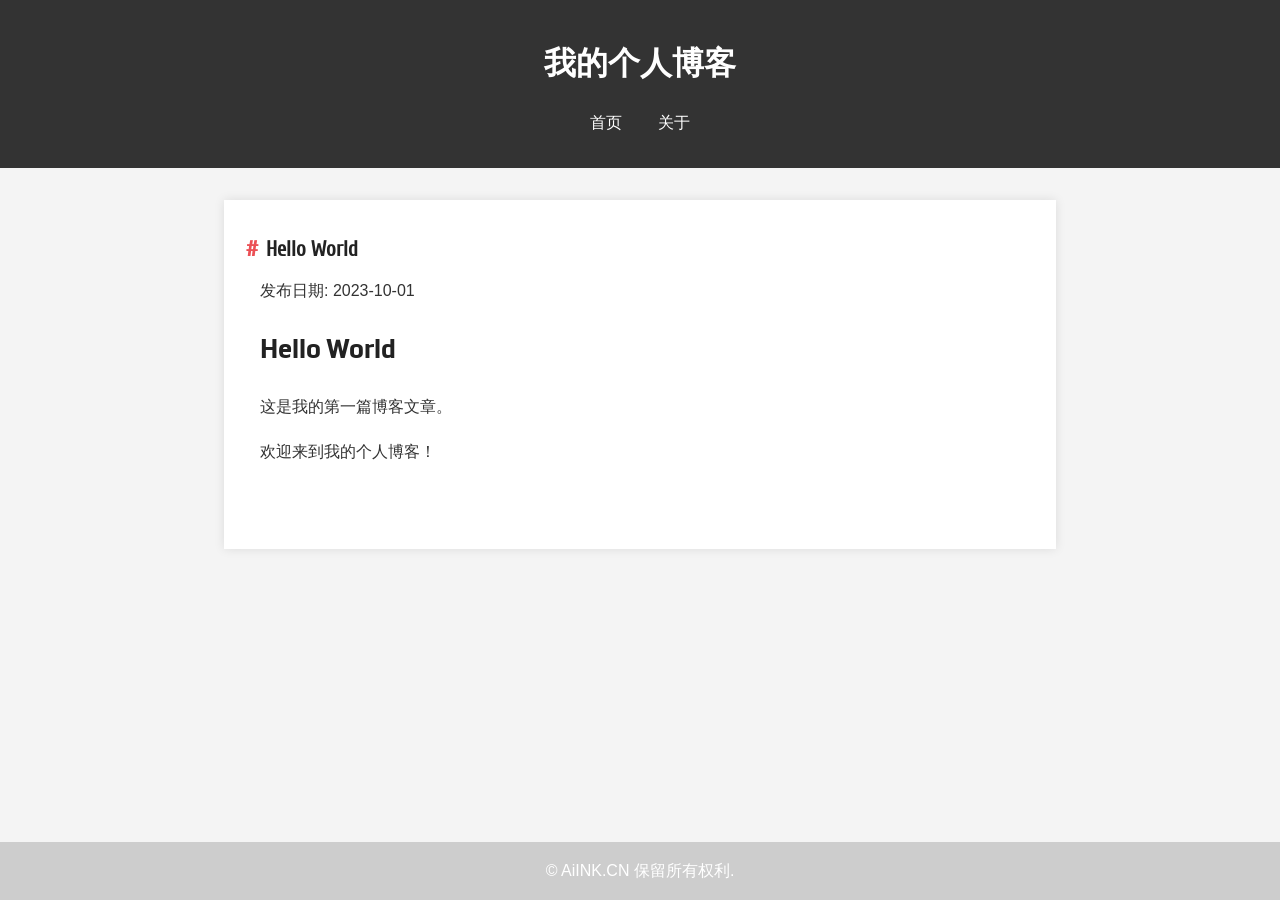
<file: blog/2023-10-01-hello-world.html>
<!DOCTYPE html>
<html lang="zh-cn">
<head>
    <meta charset="UTF-8">
    <meta name="viewport" content="width=device-width, initial-scale=1.0">
    <title>Hello World - 我的个人博客</title>
    <link rel="stylesheet" href="../css/style.css">
    <link rel="stylesheet" href="../css/images.css">
    <link rel="stylesheet" href="../css/markdown.css">
</head>
<body>
    <header>
        <h1>我的个人博客</h1>
        <nav>
            <ul>
                <li><a href="../index.html">首页</a></li>
                <li><a href="#about">关于</a></li>
            </ul>
        </nav>
    </header>
    <main>
        <article class="markdown-content">
            <h2>Hello World</h2>
            <p>发布日期: 2023-10-01</p>
            <div id="markdown-content">
# Hello World

这是我的第一篇博客文章。

欢迎来到我的个人博客！
            </div>
        </article>
    </main>
    <footer>
        <p>&copy; AiINK.CN 保留所有权利.</p>
    </footer>

    <script src="../js/marked.min.js"></script>
    <script>
        document.addEventListener('DOMContentLoaded', function() {
            const content = document.getElementById('markdown-content');
            content.innerHTML = marked.parse(content.textContent);
            if (window.initMarkdownEnhance) window.initMarkdownEnhance('#markdown-content');
        });
    </script>

    <!-- 全站图片增强脚本（用于 caption 与点击放大） -->
    <script src="../js/add-image-effects.js"></script>
    <!-- Markdown 增强（样式 + 复制按钮） -->
    <script src="../js/markdown-enhance.js"></script>
</body>
</html>
</file>
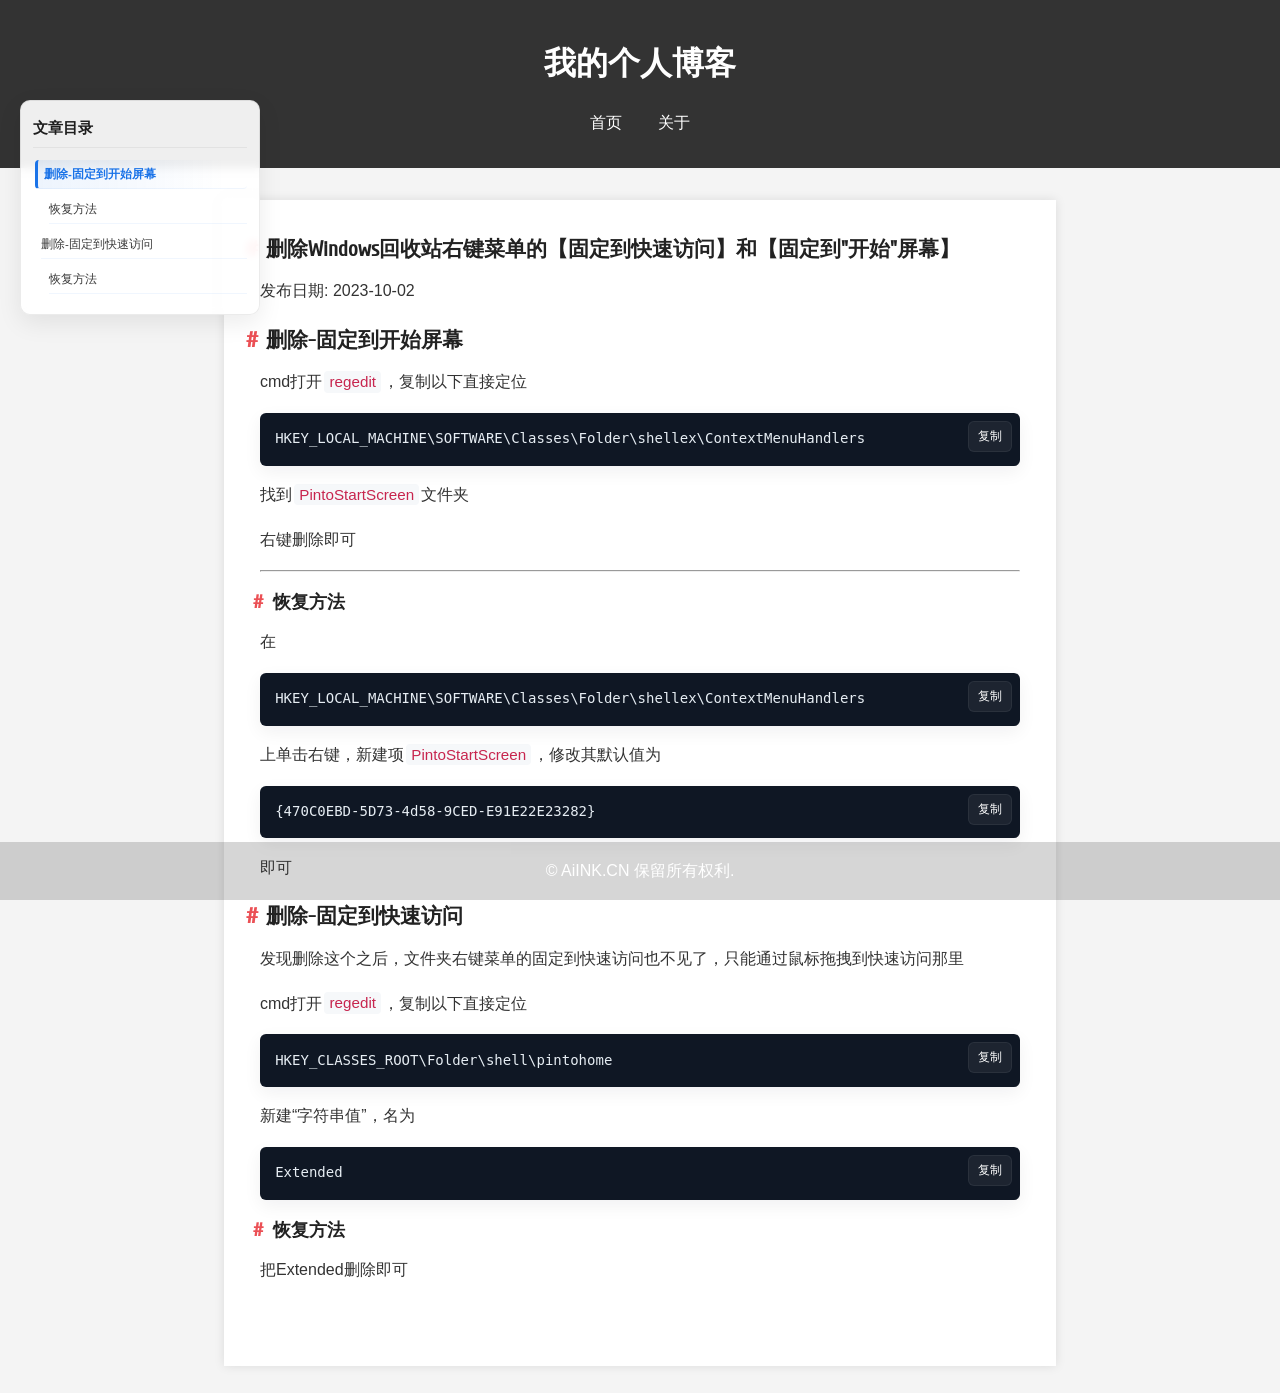
<file: blog/2023-10-02-second-post.html>
<!DOCTYPE html>
<html lang="zh-cn">
<head>
    <meta charset="UTF-8">
    <meta name="viewport" content="width=device-width, initial-scale=1.0">
    <title>删除Windows回收站右键菜单的【固定到快速访问】和【固定到"开始"屏幕】</title>
    <link rel="stylesheet" href="../css/style.css">
    <link rel="stylesheet" href="../css/images.css">
    <link rel="stylesheet" href="../css/markdown.css">
</head>
<body>
    <header>
        <h1>我的个人博客</h1>
        <nav>
            <ul>
                <li><a href="../index.html">首页</a></li>
                <li><a href="#about">关于</a></li>
            </ul>
        </nav>
    </header>
    <main>
        <article class="markdown-content">
            <h2>删除Windows回收站右键菜单的【固定到快速访问】和【固定到"开始"屏幕】</h2>
            <p>发布日期: 2023-10-02</p>
            <div id="markdown-content">
[toc]

## 删除-固定到开始屏幕

cmd打开`regedit`，复制以下直接定位

```
HKEY_LOCAL_MACHINE\SOFTWARE\Classes\Folder\shellex\ContextMenuHandlers
```

找到`PintoStartScreen`文件夹

右键删除即可

---

### 恢复方法

在
```
HKEY_LOCAL_MACHINE\SOFTWARE\Classes\Folder\shellex\ContextMenuHandlers
```
上单击右键，新建项`PintoStartScreen`，修改其默认值为
 ```
{470C0EBD-5D73-4d58-9CED-E91E22E23282}
```
即可

## 删除-固定到快速访问

发现删除这个之后，文件夹右键菜单的固定到快速访问也不见了，只能通过鼠标拖拽到快速访问那里

cmd打开`regedit`，复制以下直接定位
```
HKEY_CLASSES_ROOT\Folder\shell\pintohome
```

新建“字符串值”，名为
```
Extended
```
### 恢复方法
把Extended删除即可
            </div>
        </article>
    </main>
    <footer>
        <p>&copy; AiINK.CN 保留所有权利.</p>
    </footer>

    <script src="../js/marked.min.js"></script>
    <script>
        document.addEventListener('DOMContentLoaded', function() {
            const content = document.getElementById('markdown-content');
            content.innerHTML = marked.parse(content.textContent);
            if (window.initMarkdownEnhance) window.initMarkdownEnhance('#markdown-content');
        });
    </script>

    <!-- 全站图片增强脚本（用于 caption 与点击放大） -->
    <script src="../js/add-image-effects.js"></script>
    <!-- Markdown 增强（样式 + 复制按钮） -->
    <script src="../js/markdown-enhance.js"></script>
</body>
</html>
</file>
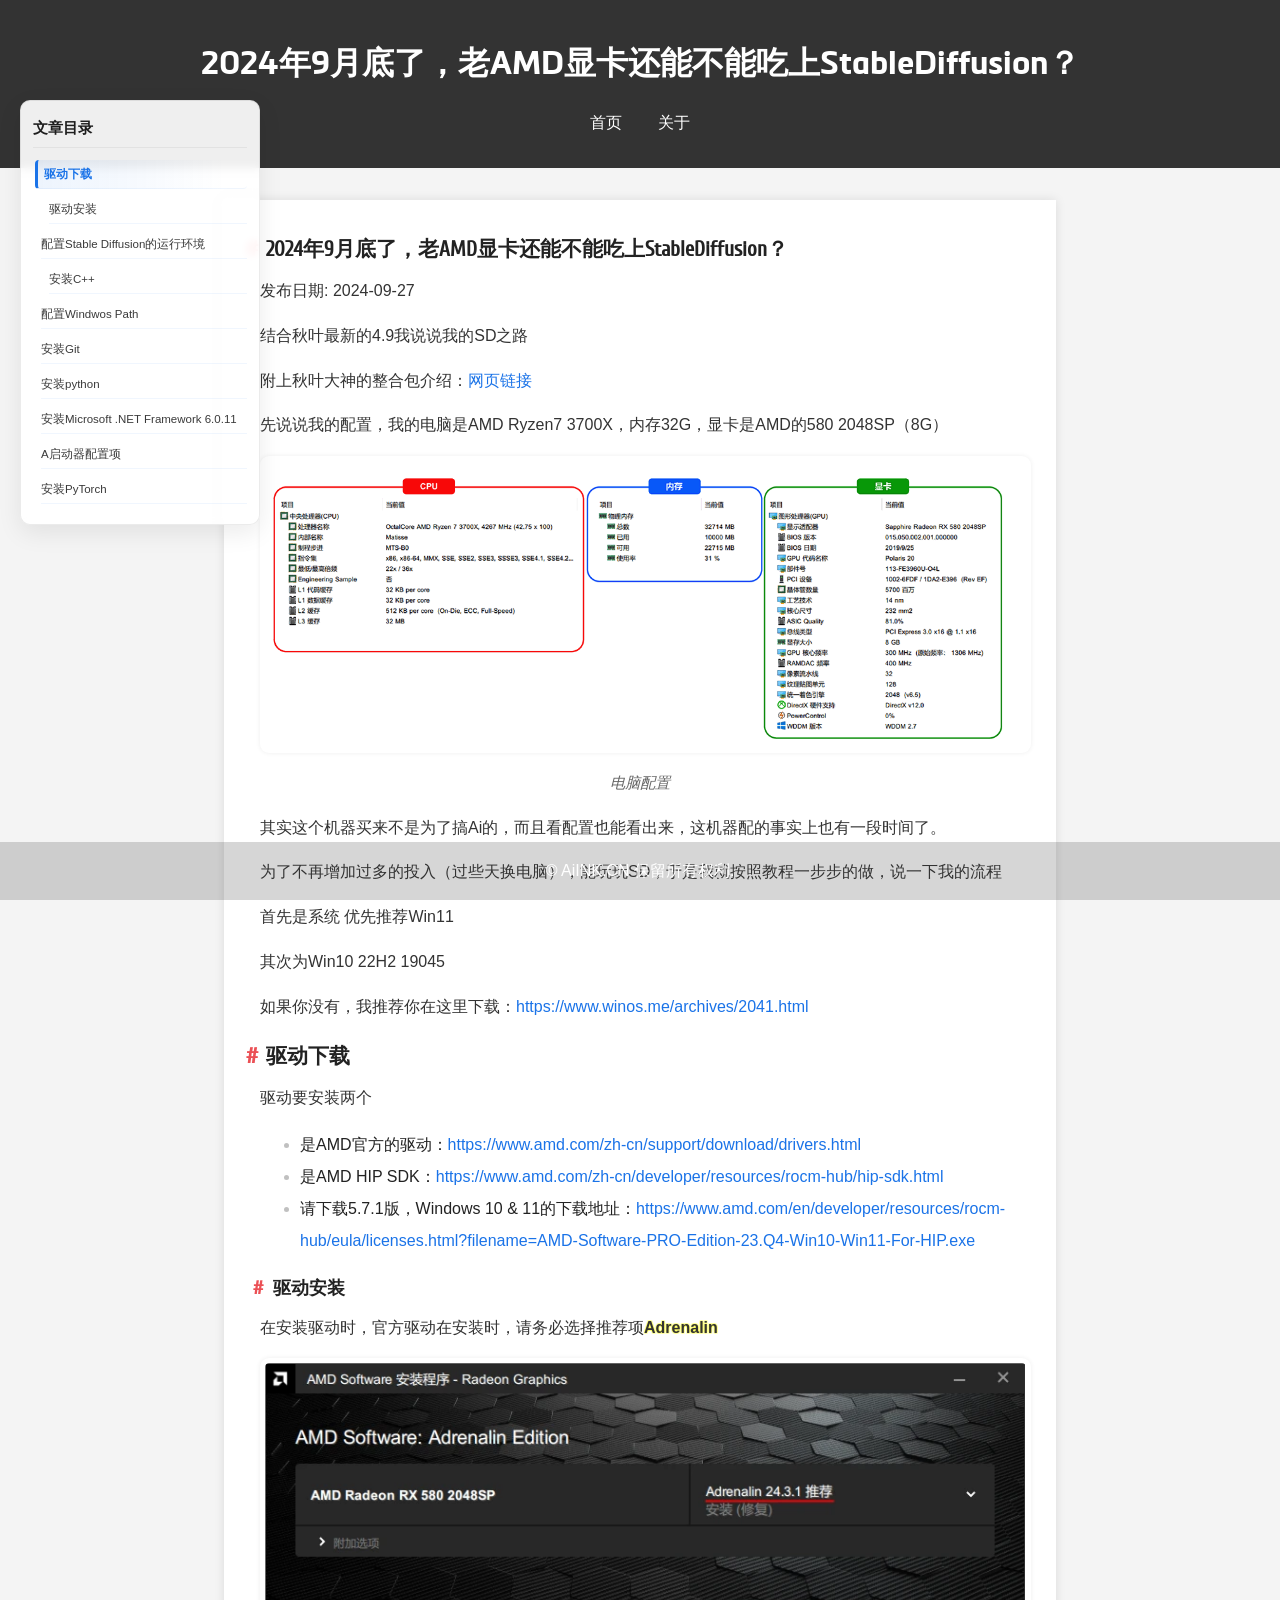
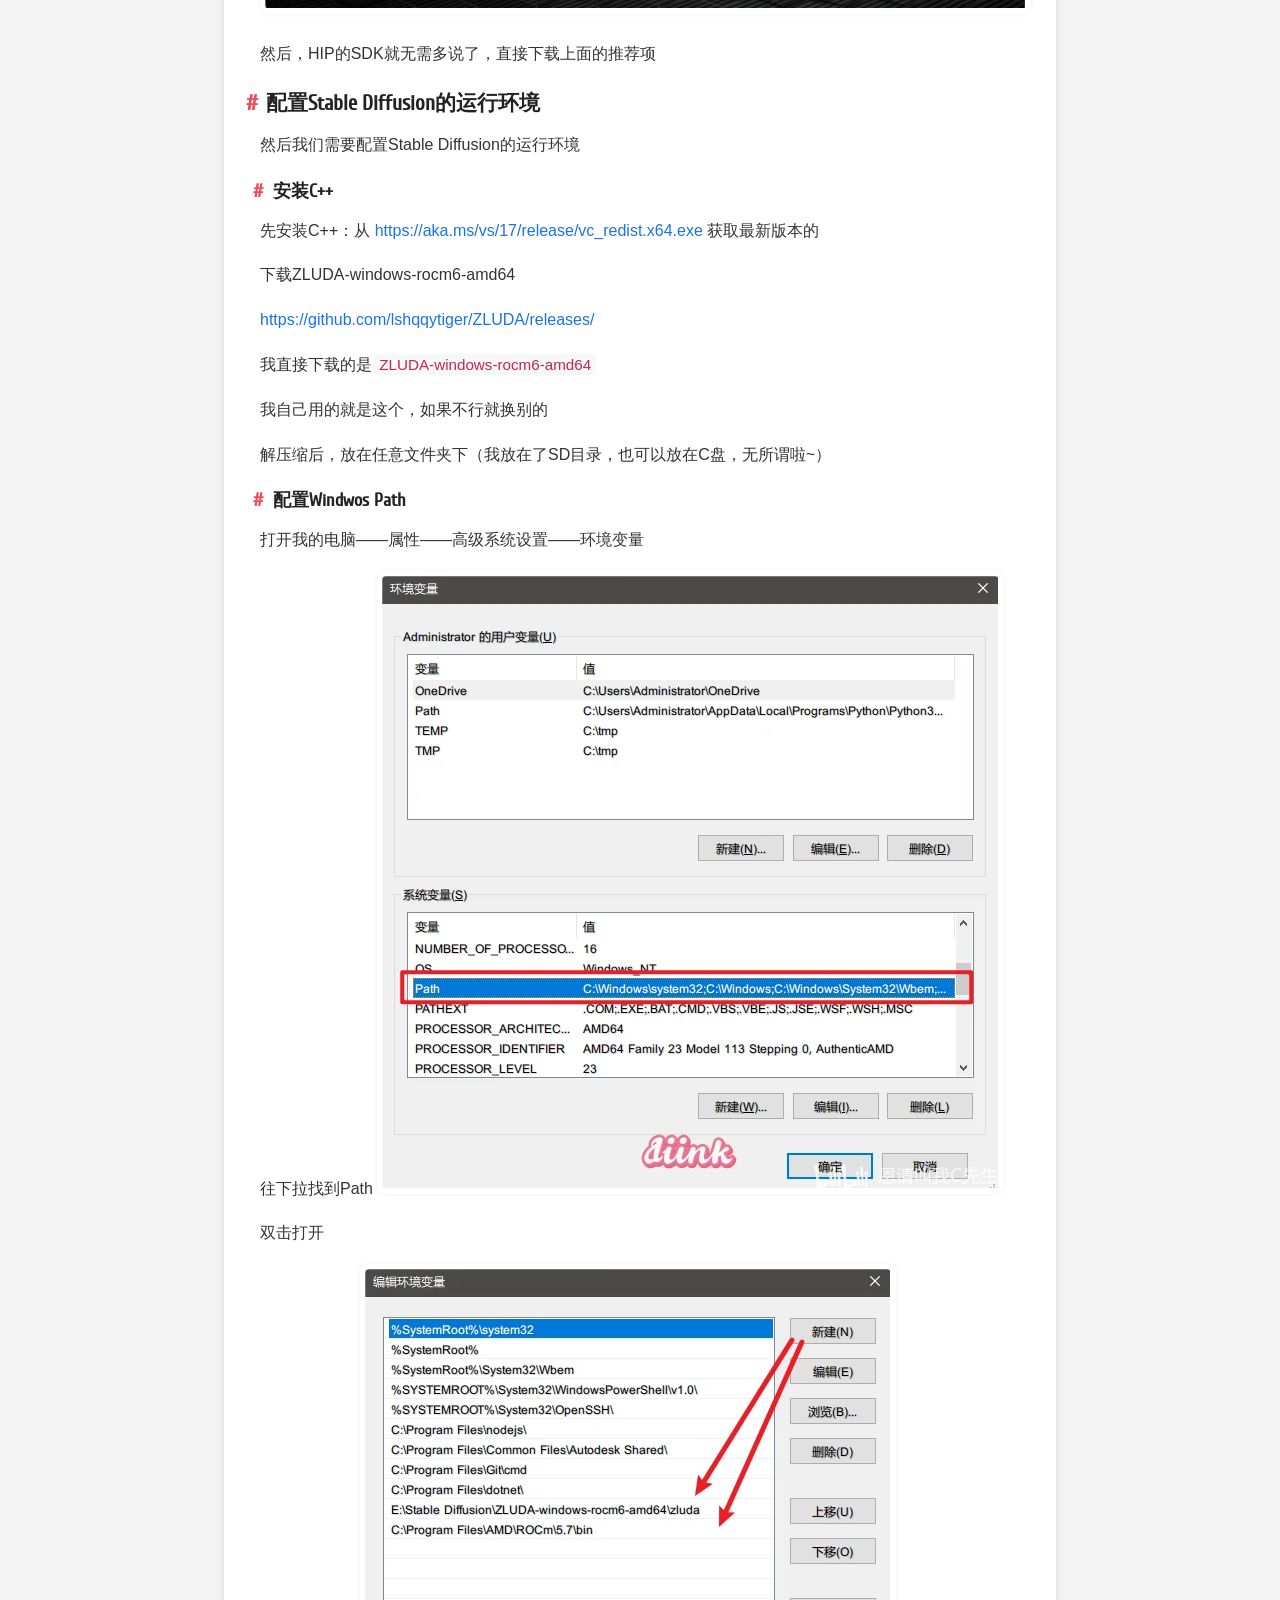
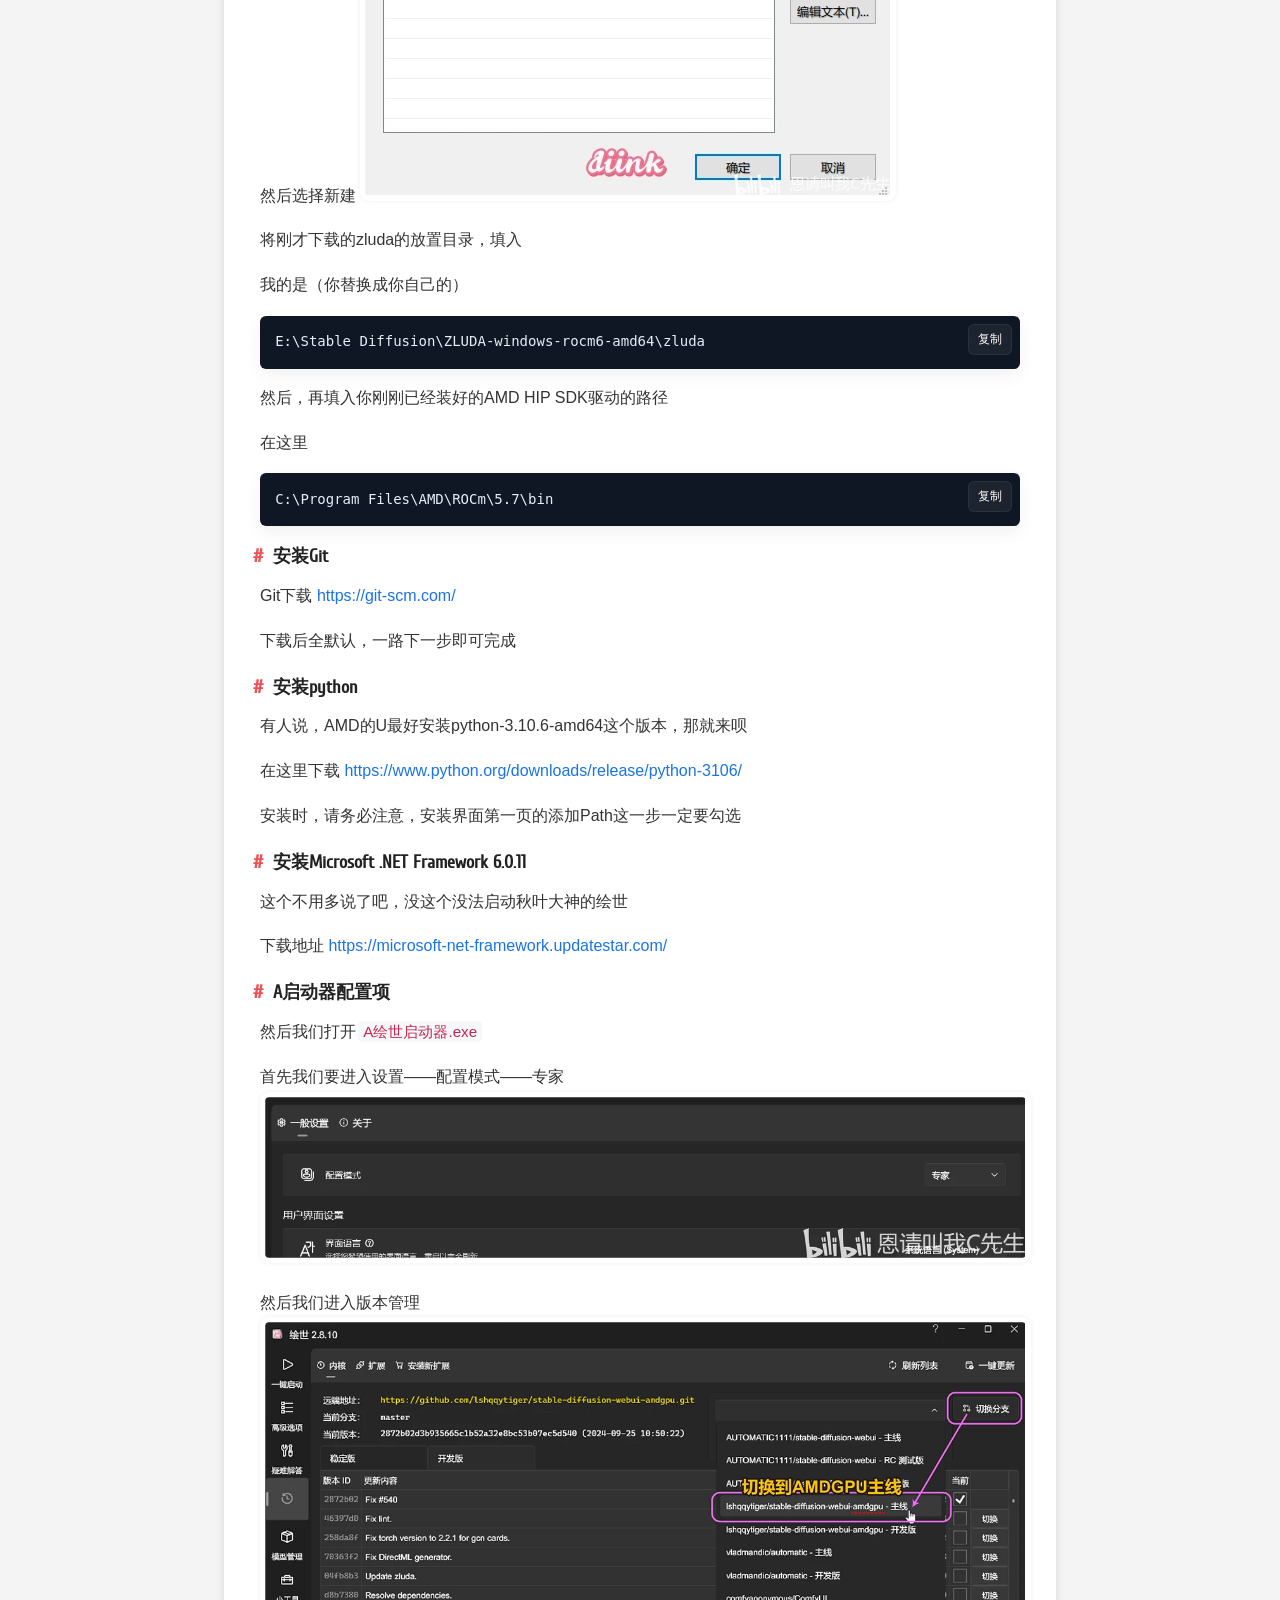
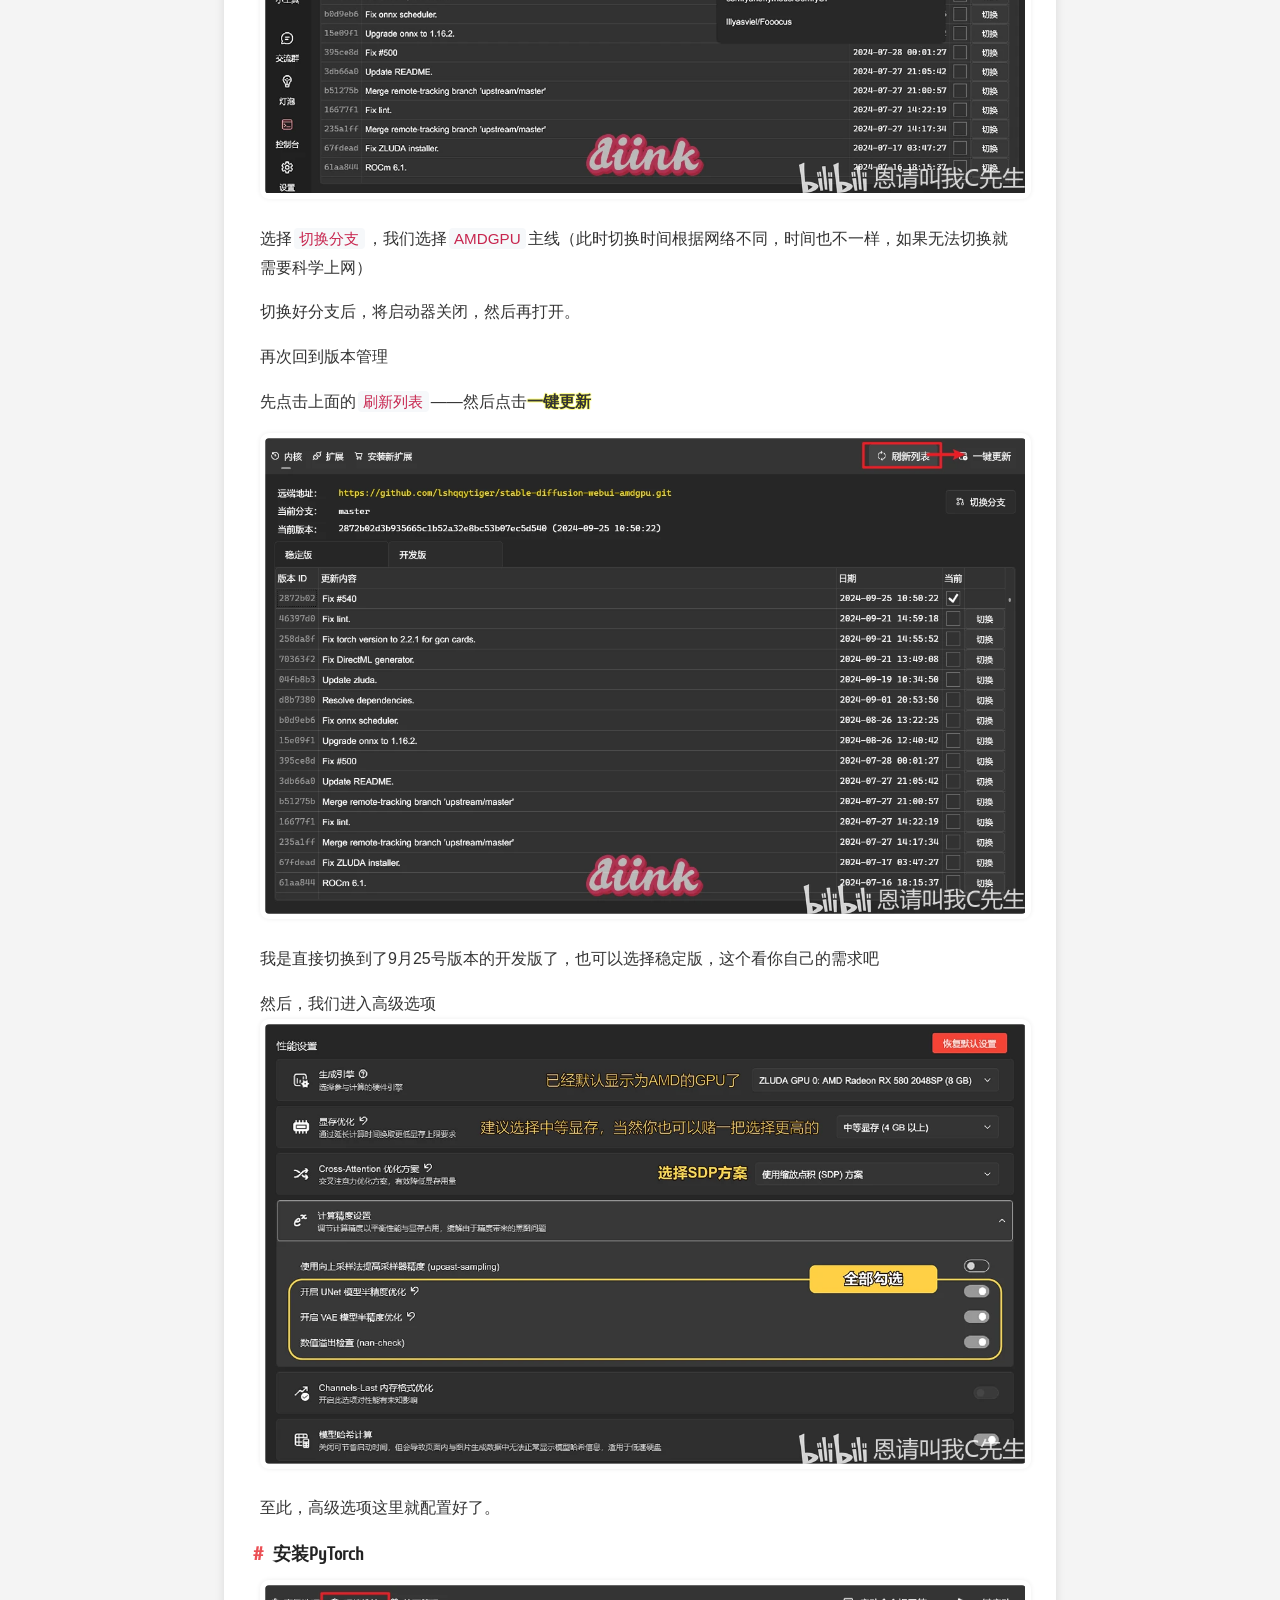
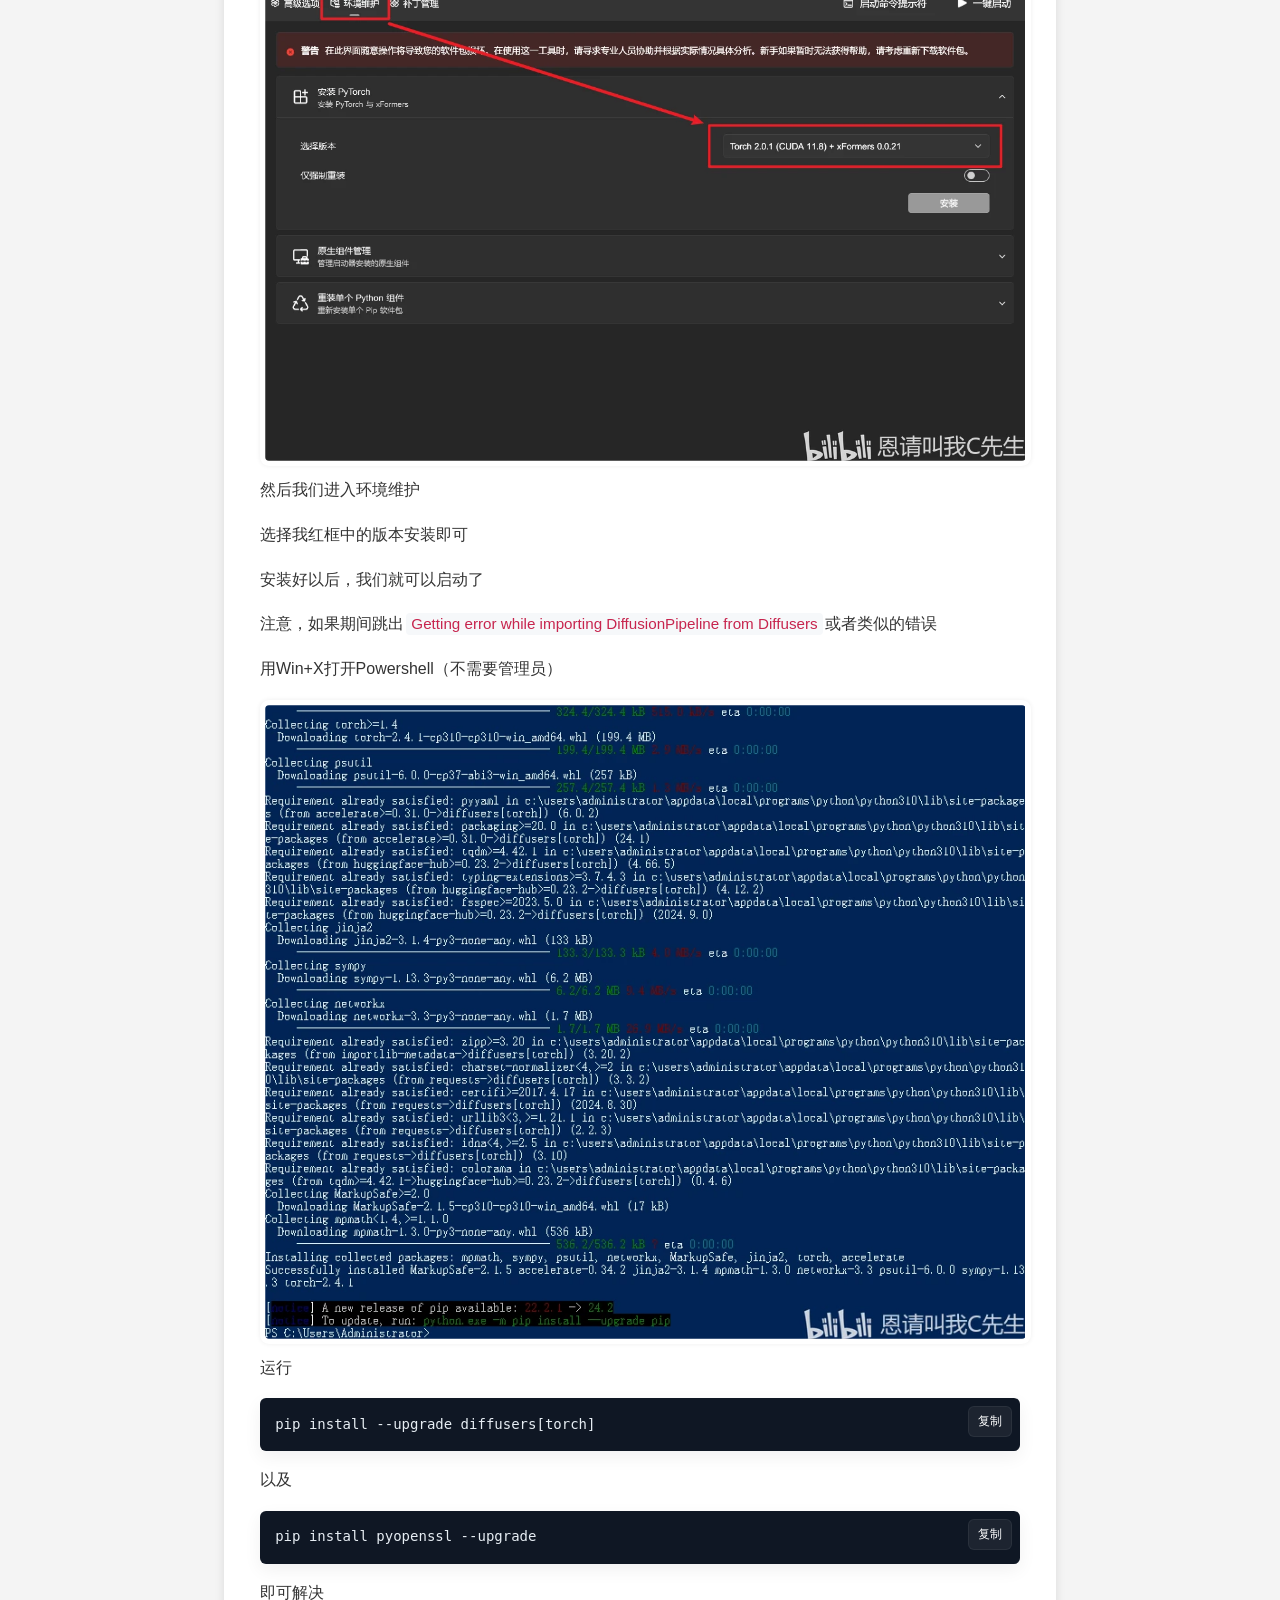
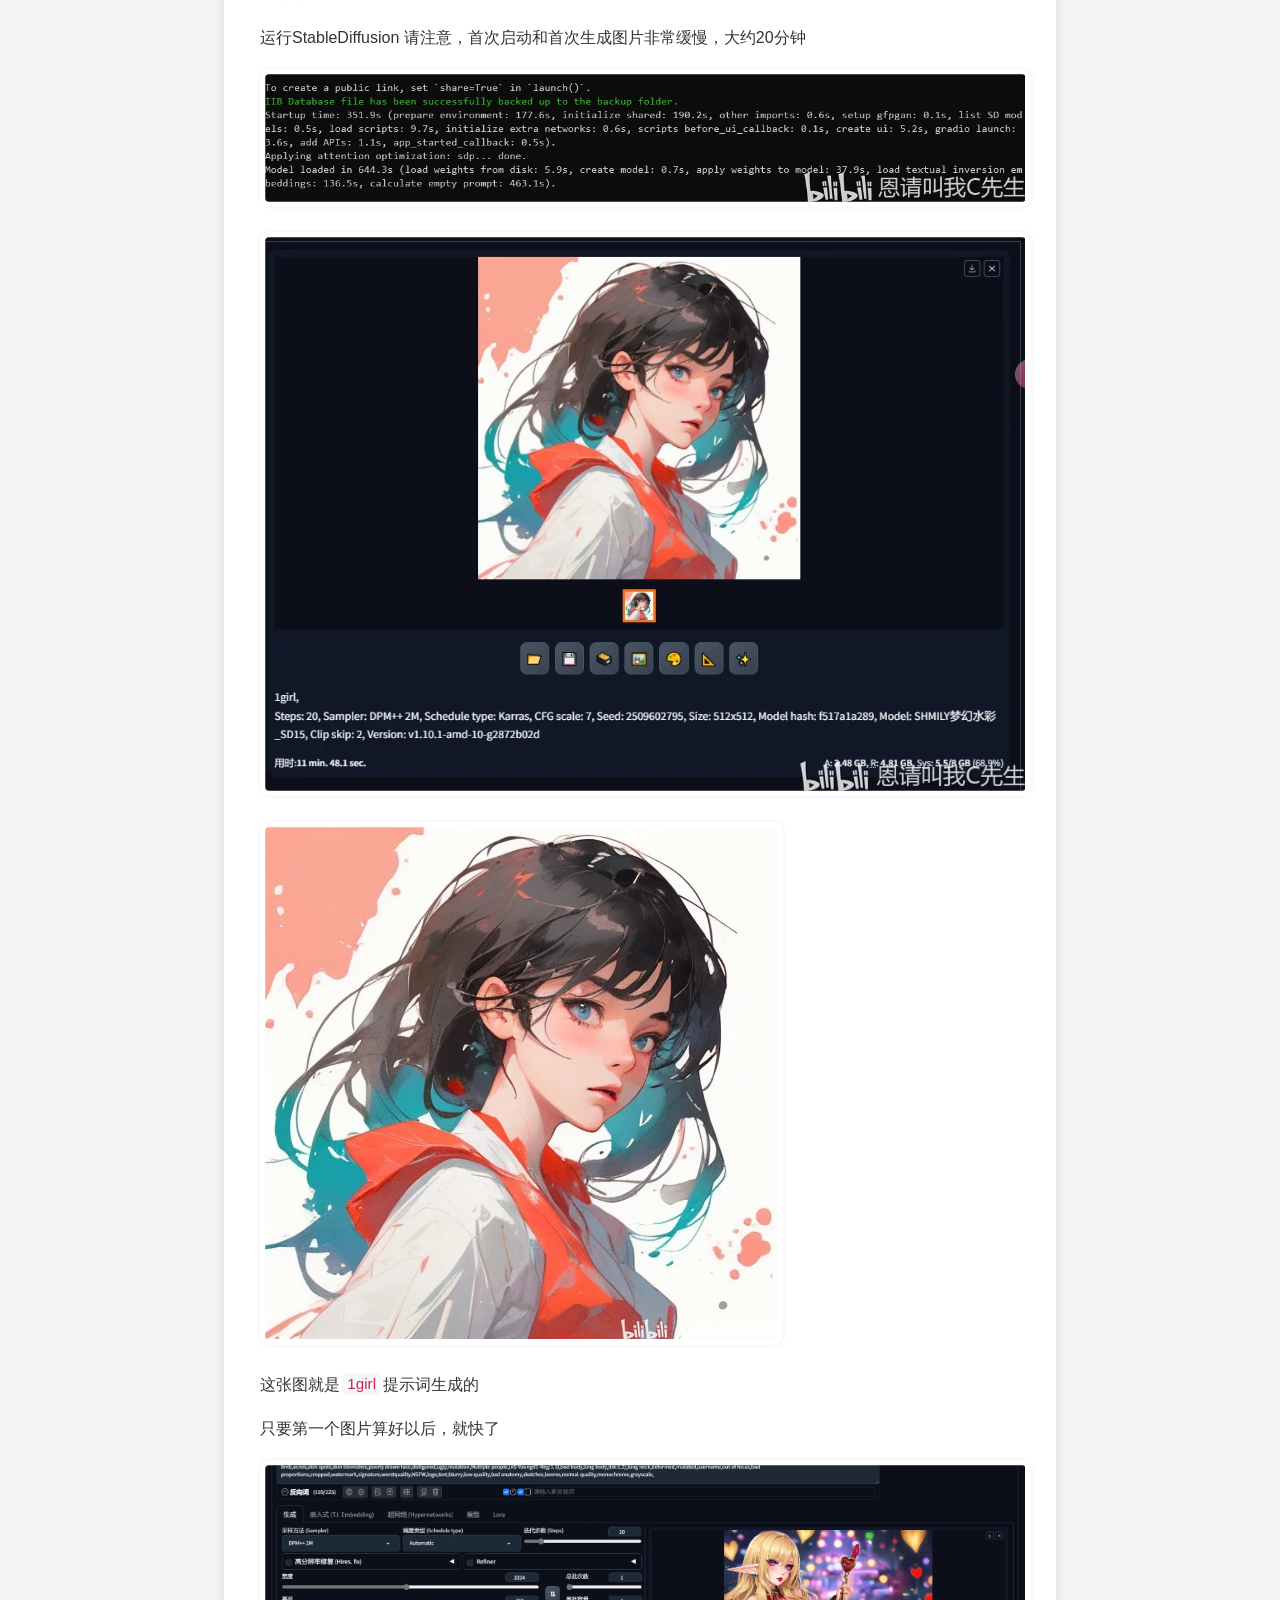
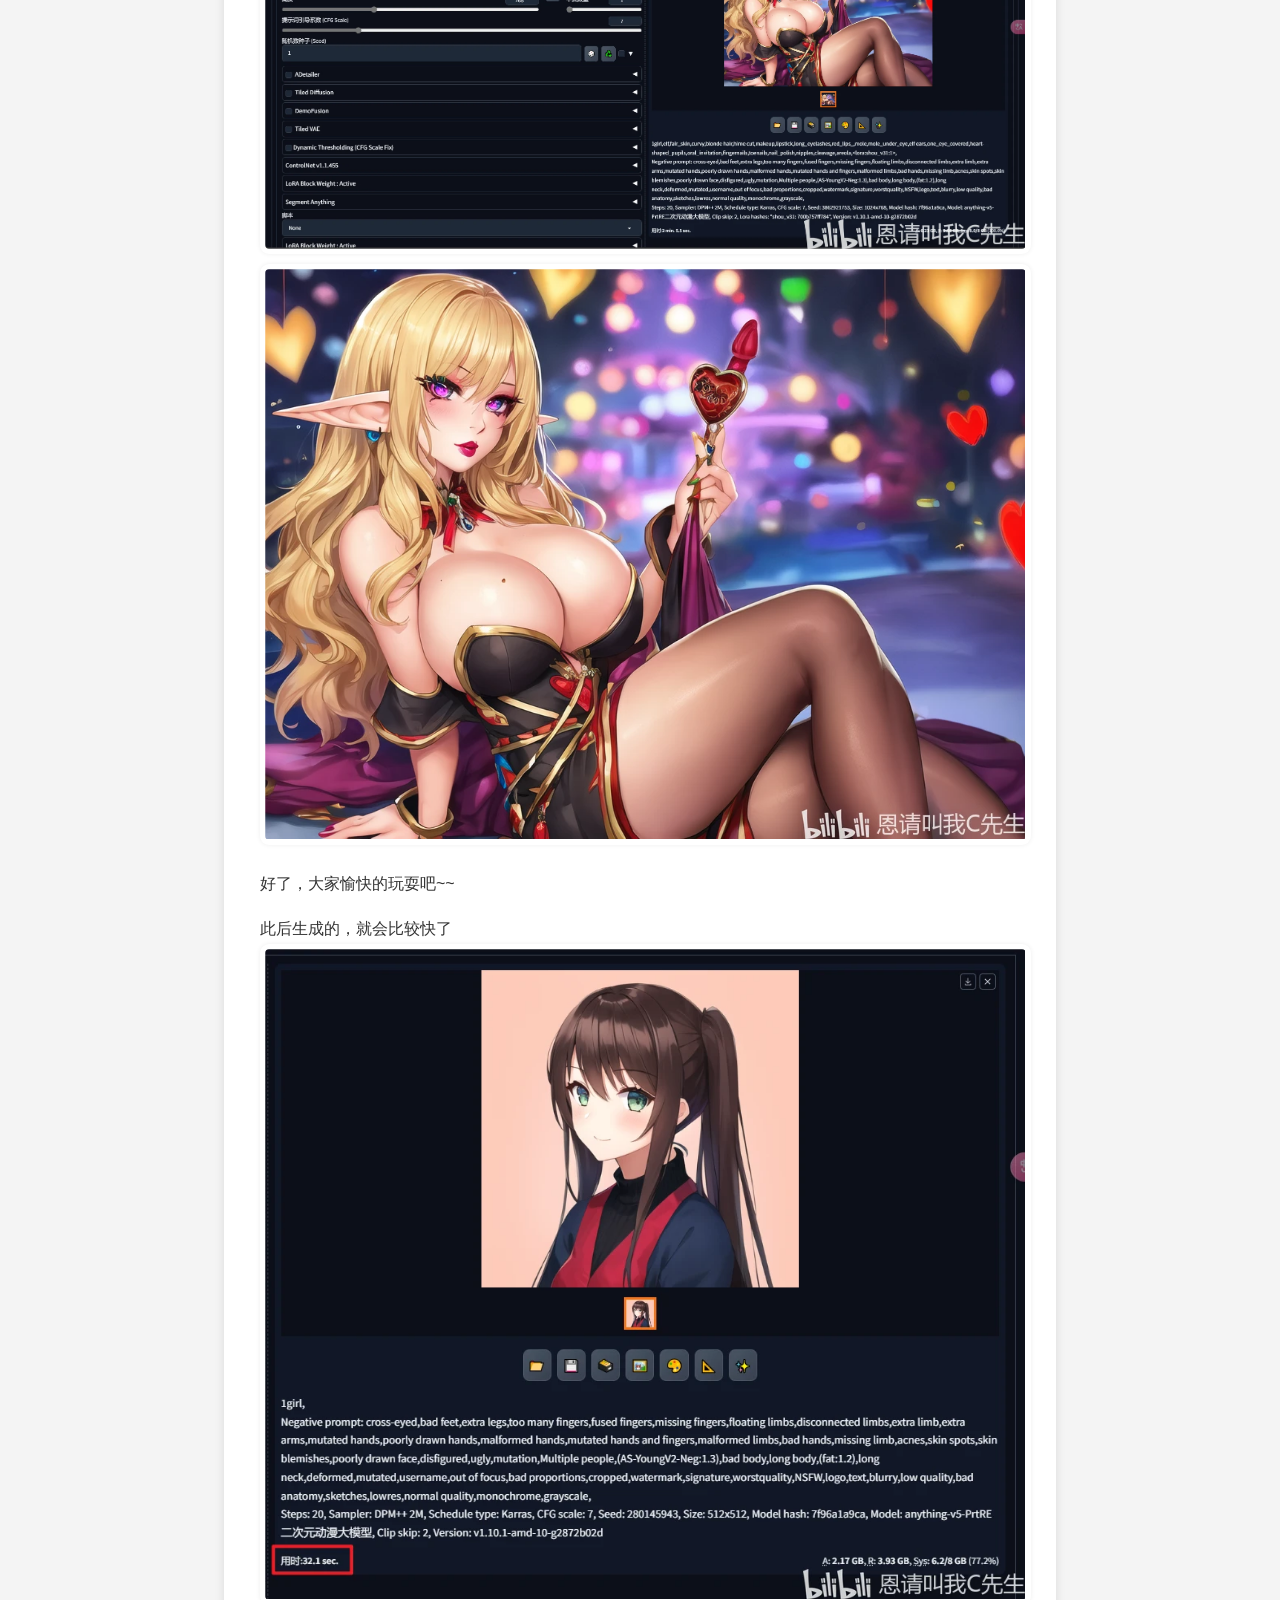
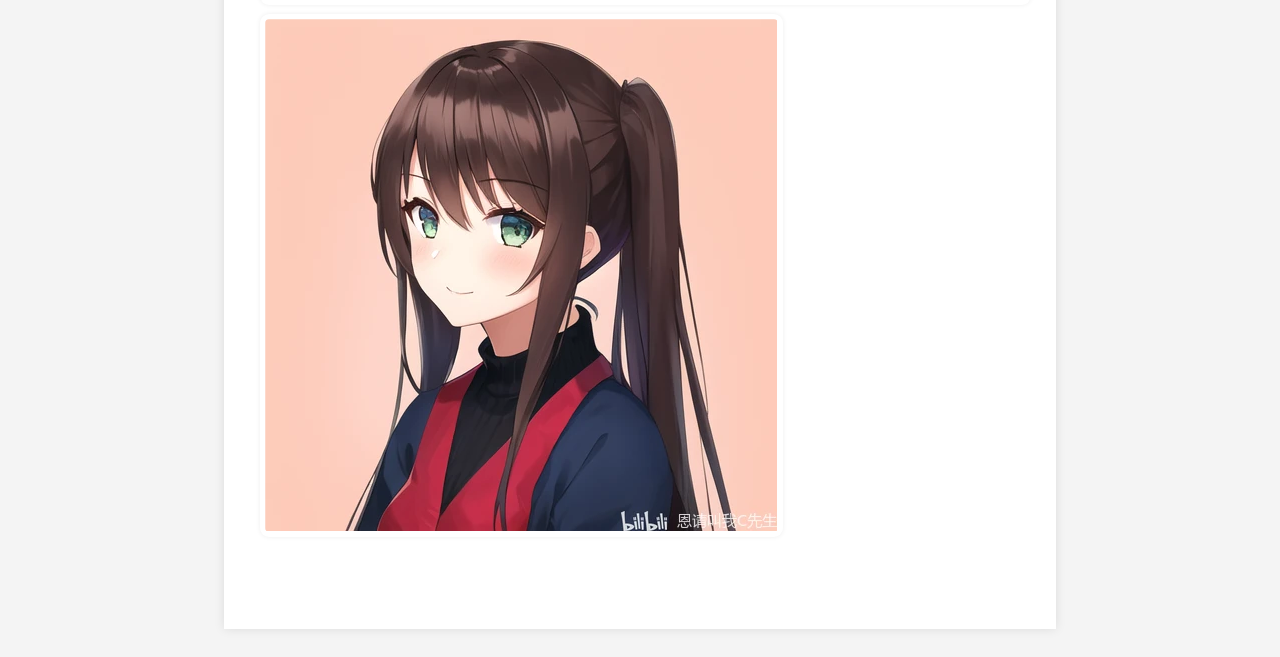
<file: blog/2024-09-27-is-stable-diffusion-available-on-old-amd-gpus-late-2024.html>
<!DOCTYPE html>
<html lang="zh-cn">
<head>
    <meta charset="UTF-8">
    <meta name="viewport" content="width=device-width, initial-scale=1.0">
    <title>2024年9月底了，老AMD显卡还能不能吃上StableDiffusion？</title>
    <link rel="stylesheet" href="../css/style.css">
    <link rel="stylesheet" href="../css/images.css">
    <link rel="stylesheet" href="../css/markdown.css">
</head>
<body>
    <header>
        <h1>2024年9月底了，老AMD显卡还能不能吃上StableDiffusion？</h1>
        <nav>
            <ul>
                <li><a href="../index.html">首页</a></li>
                <li><a href="#about">关于</a></li>
            </ul>
        </nav>
    </header>
    <main>
        <article class="markdown-content">
            <h2>2024年9月底了，老AMD显卡还能不能吃上StableDiffusion？</h2>
            <p>发布日期: 2024-09-27</p>
            <div id="markdown-content">
[TOC]

结合秋叶最新的4.9我说说我的SD之路

附上秋叶大神的整合包介绍：[网页链接](https://www.bilibili.com/video/BV1iM4y1y7oA/?spm_id_from=333.1369.0.0)

先说说我的配置，我的电脑是AMD Ryzen7 3700X，内存32G，显卡是AMD的580 2048SP（8G）

![电脑配置](/img/202604/is-stable-diffusion-available-on-old-amd-gpus-late-2024-01.gif)

其实这个机器买来不是为了搞Ai的，而且看配置也能看出来，这机器配的事实上也有一段时间了。

为了不再增加过多的投入（过些天换电脑），能玩玩SD，于是我就按照教程一步步的做，说一下我的流程

首先是系统
优先推荐Win11

其次为Win10 22H2 19045

如果你没有，我推荐你在这里下载：https://www.winos.me/archives/2041.html

## 驱动下载
驱动要安装两个

- 是AMD官方的驱动：https://www.amd.com/zh-cn/support/download/drivers.html
- 是AMD HIP SDK：https://www.amd.com/zh-cn/developer/resources/rocm-hub/hip-sdk.html
- 请下载5.7.1版，Windows 10 & 11的下载地址：https://www.amd.com/en/developer/resources/rocm-hub/eula/licenses.html?filename=AMD-Software-PRO-Edition-23.Q4-Win10-Win11-For-HIP.exe

### 驱动安装
在安装驱动时，官方驱动在安装时，请务必选择推荐项**Adrenalin**

![](/img/202604/is-stable-diffusion-available-on-old-amd-gpus-late-2024-02.png)


然后，HIP的SDK就无需多说了，直接下载上面的推荐项

## 配置Stable Diffusion的运行环境
然后我们需要配置Stable Diffusion的运行环境

### 安装C++

先安装C++：从 https://aka.ms/vs/17/release/vc_redist.x64.exe 获取最新版本的

下载ZLUDA-windows-rocm6-amd64

https://github.com/lshqqytiger/ZLUDA/releases/

我直接下载的是`ZLUDA-windows-rocm6-amd64`

我自己用的就是这个，如果不行就换别的

解压缩后，放在任意文件夹下（我放在了SD目录，也可以放在C盘，无所谓啦~）

### 配置Windwos Path
打开我的电脑——属性——高级系统设置——环境变量

往下拉找到Path
![](/img/202604/is-stable-diffusion-available-on-old-amd-gpus-late-2024-03.png)

双击打开

然后选择新建
![](/img/202604/is-stable-diffusion-available-on-old-amd-gpus-late-2024-04.png)

将刚才下载的zluda的放置目录，填入

我的是（你替换成你自己的）
```
E:\Stable Diffusion\ZLUDA-windows-rocm6-amd64\zluda
```
然后，再填入你刚刚已经装好的AMD HIP SDK驱动的路径

在这里
```
C:\Program Files\AMD\ROCm\5.7\bin
```
### 安装Git
Git下载 https://git-scm.com/

下载后全默认，一路下一步即可完成

### 安装python
有人说，AMD的U最好安装python-3.10.6-amd64这个版本，那就来呗

在这里下载 https://www.python.org/downloads/release/python-3106/

安装时，请务必注意，安装界面第一页的添加Path这一步一定要勾选

### 安装Microsoft .NET Framework 6.0.11
这个不用多说了吧，没这个没法启动秋叶大神的绘世

下载地址 https://microsoft-net-framework.updatestar.com/

### A启动器配置项
然后我们打开`A绘世启动器.exe`

首先我们要进入设置——配置模式——专家
![](/img/202604/is-stable-diffusion-available-on-old-amd-gpus-late-2024-05.png)

然后我们进入版本管理
![](/img/202604/is-stable-diffusion-available-on-old-amd-gpus-late-2024-06.png)

选择`切换分支`，我们选择`AMDGPU`主线（此时切换时间根据网络不同，时间也不一样，如果无法切换就需要科学上网）

切换好分支后，将启动器关闭，然后再打开。

再次回到版本管理

先点击上面的`刷新列表`——然后点击**一键更新**

![](/img/202604/is-stable-diffusion-available-on-old-amd-gpus-late-2024-07.png)


我是直接切换到了9月25号版本的开发版了，也可以选择稳定版，这个看你自己的需求吧

然后，我们进入高级选项
![](/img/202604/is-stable-diffusion-available-on-old-amd-gpus-late-2024-08.png)

至此，高级选项这里就配置好了。

### 安装PyTorch
![](/img/202604/is-stable-diffusion-available-on-old-amd-gpus-late-2024-09.png)
然后我们进入环境维护

选择我红框中的版本安装即可

安装好以后，我们就可以启动了

注意，如果期间跳出`Getting error while importing DiffusionPipeline from Diffusers`或者类似的错误

用<kbd>Win+X</kbd>打开Powershell（不需要管理员）

![](/img/202604/is-stable-diffusion-available-on-old-amd-gpus-late-2024-10.png)
运行
```
pip install --upgrade diffusers[torch]
```
以及
```
pip install pyopenssl --upgrade
```
即可解决

运行StableDiffusion
请注意，首次启动和首次生成图片非常缓慢，大约20分钟

![](/img/202604/is-stable-diffusion-available-on-old-amd-gpus-late-2024-11.png)

![](/img/202604/is-stable-diffusion-available-on-old-amd-gpus-late-2024-12.png)

![](/img/202604/is-stable-diffusion-available-on-old-amd-gpus-late-2024-13.png)

这张图就是`1girl`提示词生成的

只要第一个图片算好以后，就快了

![](/img/202604/is-stable-diffusion-available-on-old-amd-gpus-late-2024-14.png)
![](/img/202604/is-stable-diffusion-available-on-old-amd-gpus-late-2024-15.png)

好了，大家愉快的玩耍吧~~

此后生成的，就会比较快了
![](/img/202604/is-stable-diffusion-available-on-old-amd-gpus-late-2024-16.png)
![](/img/202604/is-stable-diffusion-available-on-old-amd-gpus-late-2024-17.png)
            </div>
        </article>
    </main>
    <footer>
        <p>&copy; AiINK.CN 保留所有权利.</p>
    </footer>

    <script src="../js/marked.min.js"></script>
    <script>
        document.addEventListener('DOMContentLoaded', function() {
            const content = document.getElementById('markdown-content');
            content.innerHTML = marked.parse(content.textContent);
            if (window.initMarkdownEnhance) window.initMarkdownEnhance('#markdown-content');
        });
    </script>

    <!-- 全站图片增强脚本（用于 caption 与点击放大） -->
    <script src="../js/add-image-effects.js"></script>
    <!-- Markdown 增强（样式 + 复制按钮） -->
    <script src="../js/markdown-enhance.js"></script>
</body>
</html>
</file>
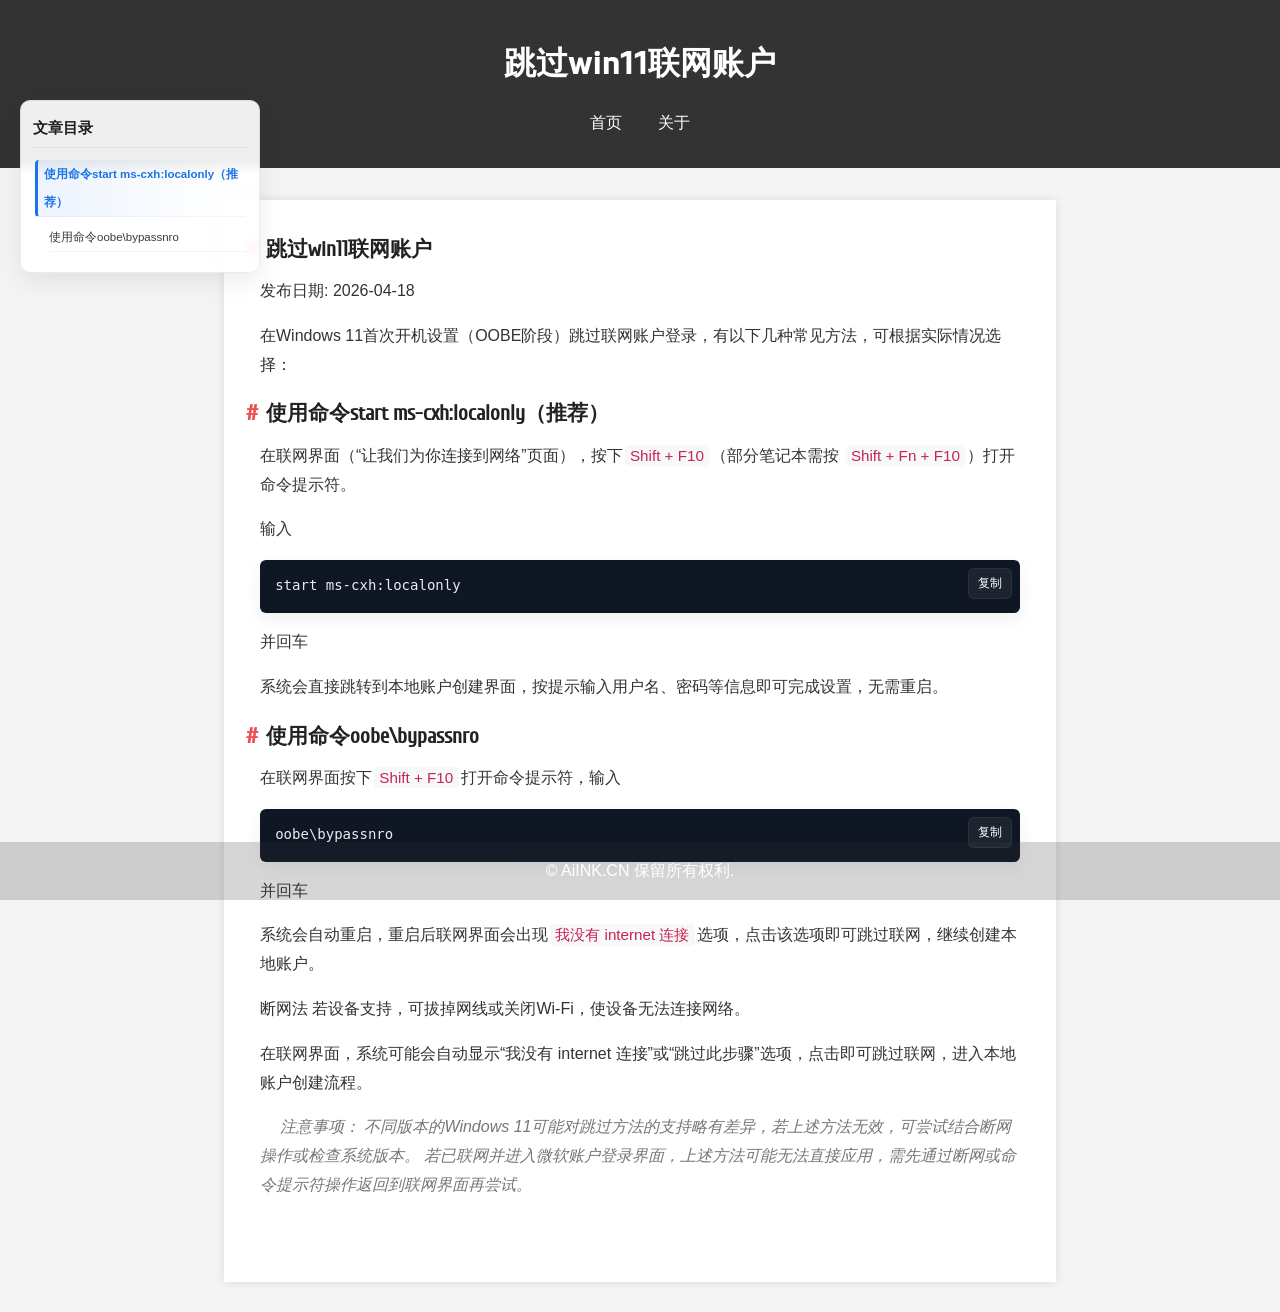
<file: blog/2026-04-18-skip-windows11-online-account.html>
<!DOCTYPE html>
<html lang="zh-cn">
<head>
    <meta charset="UTF-8">
    <meta name="viewport" content="width=device-width, initial-scale=1.0">
    <title>跳过win11联网账户</title>
    <link rel="stylesheet" href="../css/style.css">
    <link rel="stylesheet" href="../css/images.css">
    <link rel="stylesheet" href="../css/markdown.css">
</head>
<body>
    <header>
        <h1>跳过win11联网账户</h1>
        <nav>
            <ul>
                <li><a href="../index.html">首页</a></li>
                <li><a href="#about">关于</a></li>
            </ul>
        </nav>
    </header>
    <main>
        <article class="markdown-content">
            <h2>跳过win11联网账户</h2>
            <p>发布日期: 2026-04-18</p>
            <div id="markdown-content">
[TOC]

在Windows 11首次开机设置（OOBE阶段）跳过联网账户登录，有以下几种常见方法，可根据实际情况选择： 

## 使用命令start ms-cxh:localonly（推荐）

在联网界面（“让我们为你连接到网络”页面），按下`Shift + F10`（部分笔记本需按 `Shift + Fn + F10`）打开命令提示符。 

输入
```
start ms-cxh:localonly
```
并回车

系统会直接跳转到本地账户创建界面，按提示输入用户名、密码等信息即可完成设置，无需重启。 

## 使用命令oobe\bypassnro

在联网界面按下`Shift + F10`打开命令提示符，输入
```
oobe\bypassnro
```
并回车

系统会自动重启，重启后联网界面会出现`我没有 internet 连接`选项，点击该选项即可跳过联网，继续创建本地账户。 

断网法 若设备支持，可拔掉网线或关闭Wi-Fi，使设备无法连接网络。

在联网界面，系统可能会自动显示“我没有 internet 连接”或“跳过此步骤”选项，点击即可跳过联网，进入本地账户创建流程。

*注意事项： 不同版本的Windows 11可能对跳过方法的支持略有差异，若上述方法无效，可尝试结合断网操作或检查系统版本。 若已联网并进入微软账户登录界面，上述方法可能无法直接应用，需先通过断网或命令提示符操作返回到联网界面再尝试。*
            </div>
        </article>
    </main>
    <footer>
        <p>&copy; AiINK.CN 保留所有权利.</p>
    </footer>

    <script src="../js/marked.min.js"></script>
    <script>
        document.addEventListener('DOMContentLoaded', function() {
            const content = document.getElementById('markdown-content');
            content.innerHTML = marked.parse(content.textContent);
            if (window.initMarkdownEnhance) window.initMarkdownEnhance('#markdown-content');
        });
    </script>

    <!-- 全站图片增强脚本（用于 caption 与点击放大） -->
    <script src="../js/add-image-effects.js"></script>
    <!-- Markdown 增强（样式 + 复制按钮） -->
    <script src="../js/markdown-enhance.js"></script>
</body>
</html>
</file>
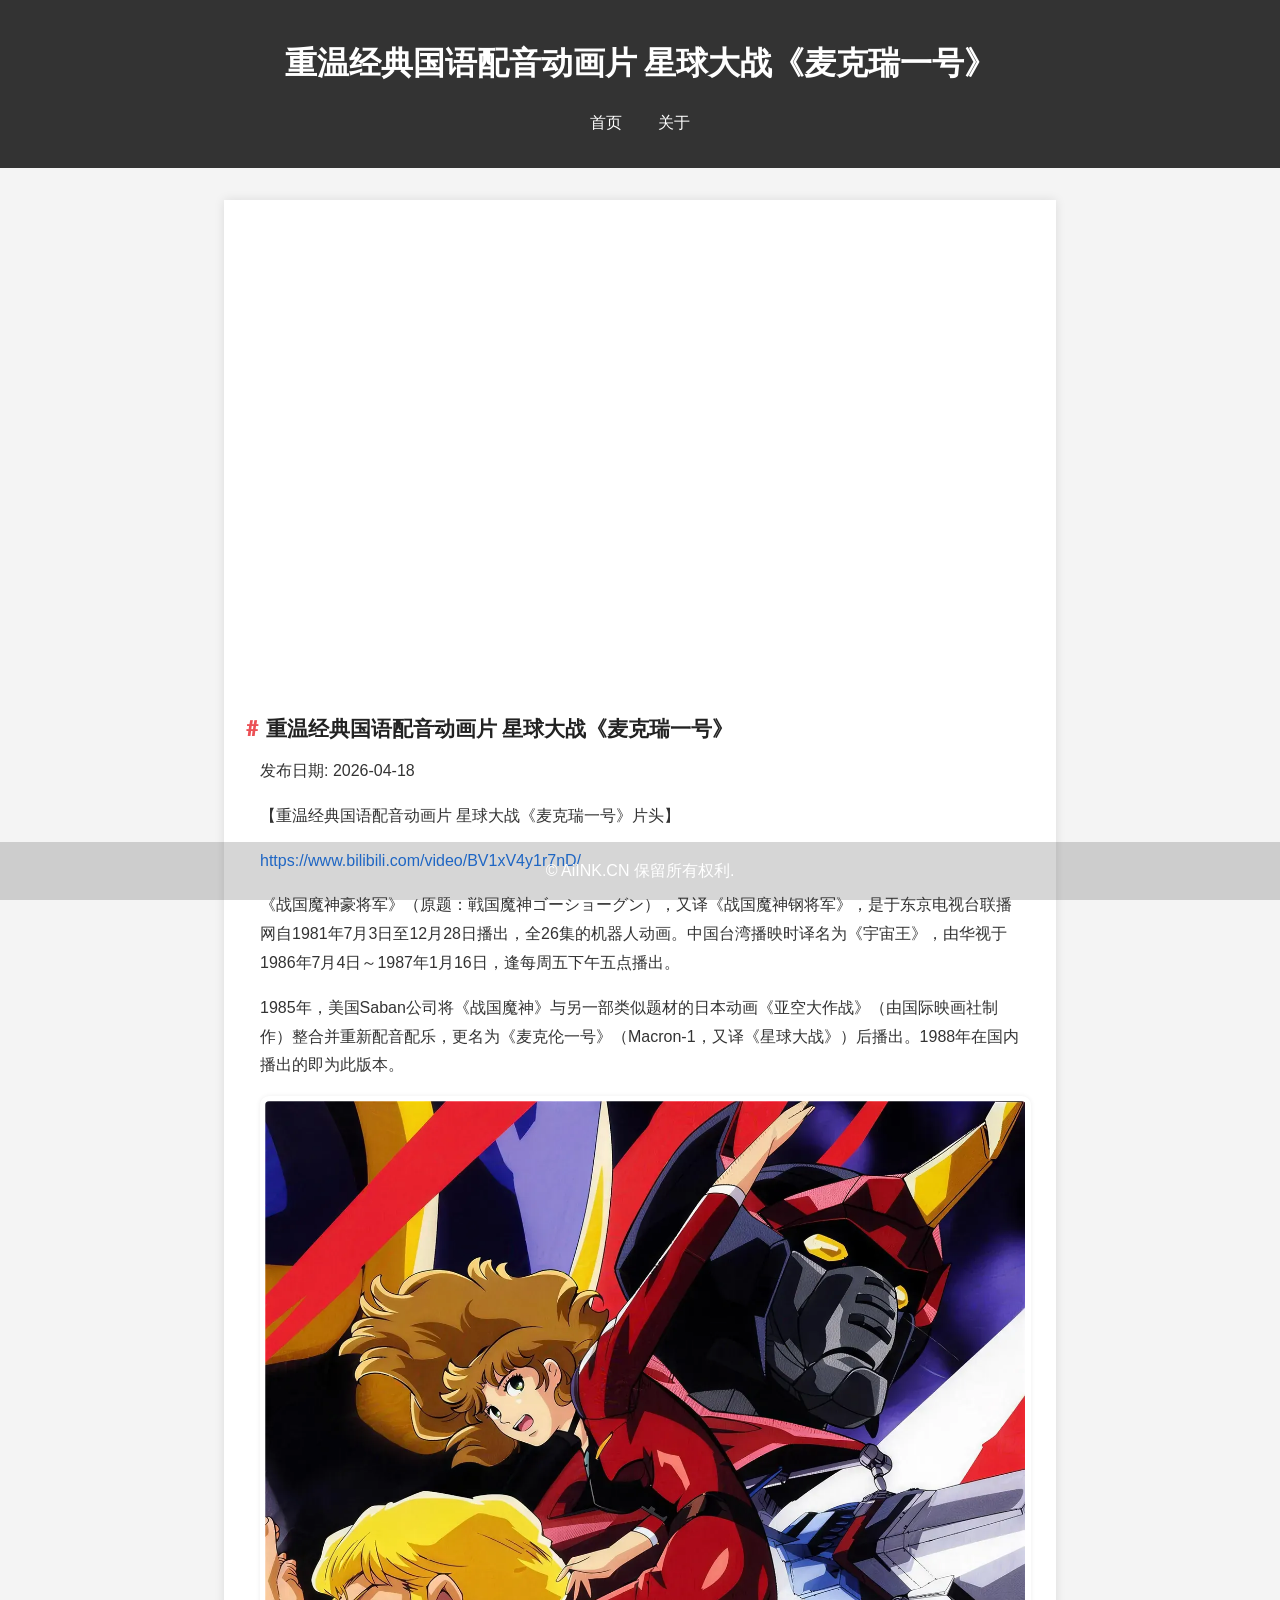
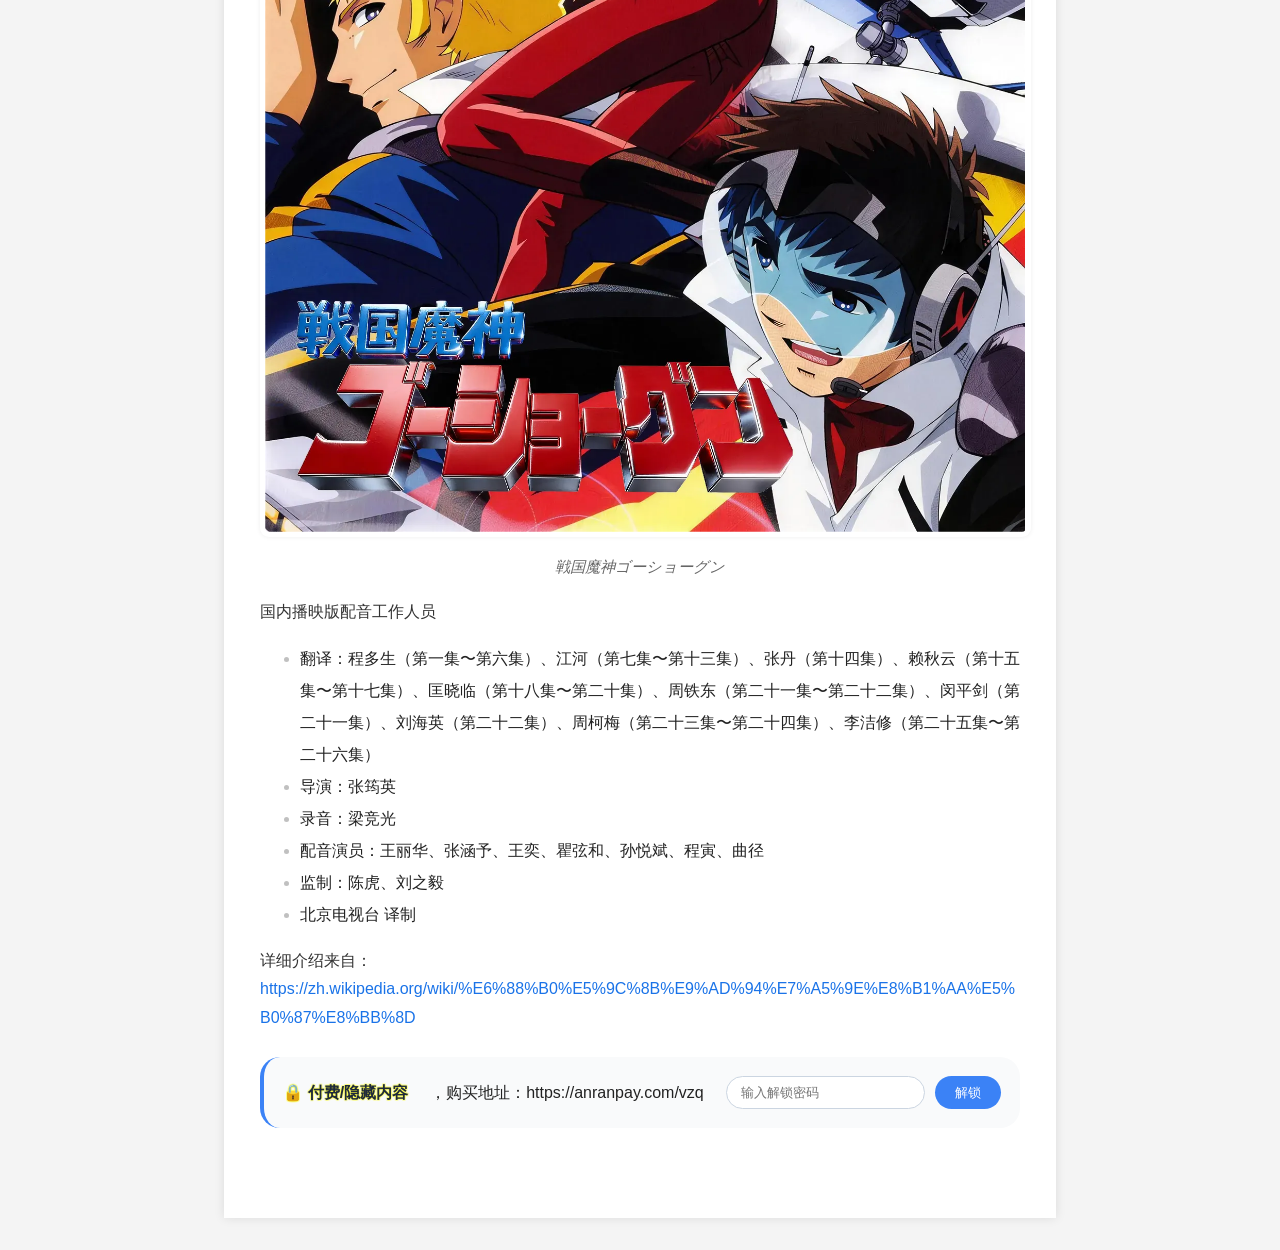
<file: blog/2026-04-18-star-wars-macron-one-chinese-dubbing-classic-cartoon.html>
<!DOCTYPE html>
<html lang="zh-cn">
<head>
    <meta charset="UTF-8">
    <meta name="viewport" content="width=device-width, initial-scale=1.0">
    <title>重温经典国语配音动画片 星球大战《麦克瑞一号》</title>
    <link rel="stylesheet" href="../css/style.css">
    <link rel="stylesheet" href="../css/images.css">
    <link rel="stylesheet" href="../css/markdown.css">
</head>
<body>
    <header>
        <h1>重温经典国语配音动画片 星球大战《麦克瑞一号》</h1>
        <nav>
            <ul>
                <li><a href="../index.html">首页</a></li>
                <li><a href="#about">关于</a></li>
            </ul>
        </nav>
    </header>
    <main>

<div style="position: relative; padding: 30% 45%;">
<iframe style="position: absolute; width: 100%; height: 100%; left: 0; top: 0;" id=sbrxp src="//player.bilibili.com/player.html?aid=868572278&cid=1128681959&page=1" scrolling="no" border="0" frameborder="no" framespacing="0" allowfullscreen="true" style="width: 640px; height: 430px; max-width: 100%"> </iframe>
</div>
        <article class="markdown-content">
            <h2>重温经典国语配音动画片 星球大战《麦克瑞一号》</h2>
            <p>发布日期: 2026-04-18</p>
            <div id="markdown-content">
【重温经典国语配音动画片 星球大战《麦克瑞一号》片头】

 https://www.bilibili.com/video/BV1xV4y1r7nD/


 


《战国魔神豪将军》（原题：戦国魔神ゴーショーグン），又译《战国魔神钢将军》，是于东京电视台联播网自1981年7月3日至12月28日播出，全26集的机器人动画。中国台湾播映时译名为《宇宙王》，由华视于1986年7月4日～1987年1月16日，逢每周五下午五点播出。

1985年，美国Saban公司将《战国魔神》与另一部类似题材的日本动画《亚空大作战》（由国际映画社制作）整合并重新配音配乐，更名为《麦克伦一号》（Macron-1，又译《星球大战》）后播出。1988年在国内播出的即为此版本。

![戦国魔神ゴーショーグン](/img/202604/2026-04-18-star-wars-macron-one-chinese-dubbing-classic-cartoon-01.webp)

国内播映版配音工作人员
- 翻译：程多生（第一集〜第六集）、江河（第七集〜第十三集）、张丹（第十四集）、赖秋云（第十五集〜第十七集）、匡晓临（第十八集〜第二十集）、周铁东（第二十一集〜第二十二集）、闵平剑（第二十一集）、刘海英（第二十二集）、周柯梅（第二十三集〜第二十四集）、李洁修（第二十五集〜第二十六集）
- 导演：张筠英
- 录音：梁竞光
- 配音演员：王丽华、张涵予、王奕、瞿弦和、孙悦斌、程寅、曲径
- 监制：陈虎、刘之毅
- 北京电视台 译制

详细介绍来自：https://zh.wikipedia.org/wiki/%E6%88%B0%E5%9C%8B%E9%AD%94%E7%A5%9E%E8%B1%AA%E5%B0%87%E8%BB%8D


            </div>


<div id="paywall_62zu96k7" style="margin: 1.5rem 0; border-left: 4px solid #3b82f6; background: #f9fafb; border-radius: 20px; padding: 1.2rem;">
    <div style="display: flex; justify-content: space-between; align-items: center; flex-wrap: wrap; gap: 12px;">
        <strong style="color:#1e293b;">🔒 付费/隐藏内容</strong>，购买地址：https://anranpay.com/vzq
        <div style="display: flex; gap: 10px;">
            <input type="password" id="pwd_paywall_62zu96k7" placeholder="输入解锁密码" style="padding: 8px 14px; border-radius: 60px; border:1px solid #cbd5e1;">
            <button id="btn_paywall_62zu96k7" style="background:#3b82f6; border:none; color:white; border-radius:60px; padding:0 20px; cursor:pointer;">解锁</button>
        </div>
    </div>
    <div id="content_paywall_62zu96k7" style="margin-top: 18px; display: none;"></div>
</div>
<script>
(function(){
    const container = document.getElementById('paywall_62zu96k7');
    const pwdInput = document.getElementById('pwd_paywall_62zu96k7');
    const unlockBtn = document.getElementById('btn_paywall_62zu96k7');
    const contentDiv = document.getElementById('content_paywall_62zu96k7');
    
    const cipherB64 = "pE/1Y8OLCBp0gnRJ0Ha0+RwT+adw23ZqZKkT457Yqj50fBb/988ypmloGgKLqNjCZMkiWVYJxB/wsxf5QfMLAZbQbPuiJp1u1yYZC+ff/o0=";
    const saltB64 = "yqIGiKYpoZbbG/btCrJL/Q==";
    const ivB64 = "73KwrZfPqncxijjy";
    
    function b64ToBuffer(b64) {
        const bin = atob(b64);
        const buf = new Uint8Array(bin.length);
        for (let i = 0; i < bin.length; i++) buf[i] = bin.charCodeAt(i);
        return buf.buffer;
    }
    
    async function deriveKeyFromPwd(pwd, saltBuf) {
        const enc = new TextEncoder();
        const keyMat = await crypto.subtle.importKey('raw', enc.encode(pwd), 'PBKDF2', false, ['deriveKey']);
        return crypto.subtle.deriveKey(
            { name: 'PBKDF2', salt: saltBuf, iterations: 210000, hash: 'SHA-256' },
            keyMat,
            { name: 'AES-GCM', length: 256 },
            false,
            ['decrypt']
        );
    }
    
    async function decryptContent(pwd) {
        try {
            const saltBuf = b64ToBuffer(saltB64);
            const ivBuf = b64ToBuffer(ivB64);
            const cipherBuf = b64ToBuffer(cipherB64);
            const key = await deriveKeyFromPwd(pwd, saltBuf);
            const decrypted = await crypto.subtle.decrypt(
                { name: 'AES-GCM', iv: ivBuf },
                key,
                cipherBuf
            );
            return new TextDecoder().decode(decrypted);
        } catch(e) {
            console.warn(e);
            return null;
        }
    }
    
    unlockBtn.addEventListener('click', async () => {
        const pwd = pwdInput.value;
        if (!pwd.trim()) {
            contentDiv.innerHTML = '<span style="color:#ef4444;">⚠️ 请输入密码</span>';
            contentDiv.style.display = 'block';
            return;
        }
        contentDiv.innerHTML = '<span style="color:#6b7280;">🔍 验证中...</span>';
        contentDiv.style.display = 'block';
        const html = await decryptContent(pwd);
        if (html) {
            contentDiv.innerHTML = html;
        } else {
            contentDiv.innerHTML = '<span style="color:#dc2626;">❌ 密码错误，无法解锁内容</span>';
        }
    });
})();
</script>
        </article>
    </main>
    <footer>
        <p>&copy; AiINK.CN 保留所有权利.</p>
    </footer>

    <script src="../js/marked.min.js"></script>
    <script>
        document.addEventListener('DOMContentLoaded', function() {
            const content = document.getElementById('markdown-content');
            content.innerHTML = marked.parse(content.textContent);
            if (window.initMarkdownEnhance) window.initMarkdownEnhance('#markdown-content');
        });
    </script>

    <!-- 全站图片增强脚本（用于 caption 与点击放大） -->
    <script src="../js/add-image-effects.js"></script>
    <!-- Markdown 增强（样式 + 复制按钮） -->
    <script src="../js/markdown-enhance.js"></script>
</body>
</html>
</file>
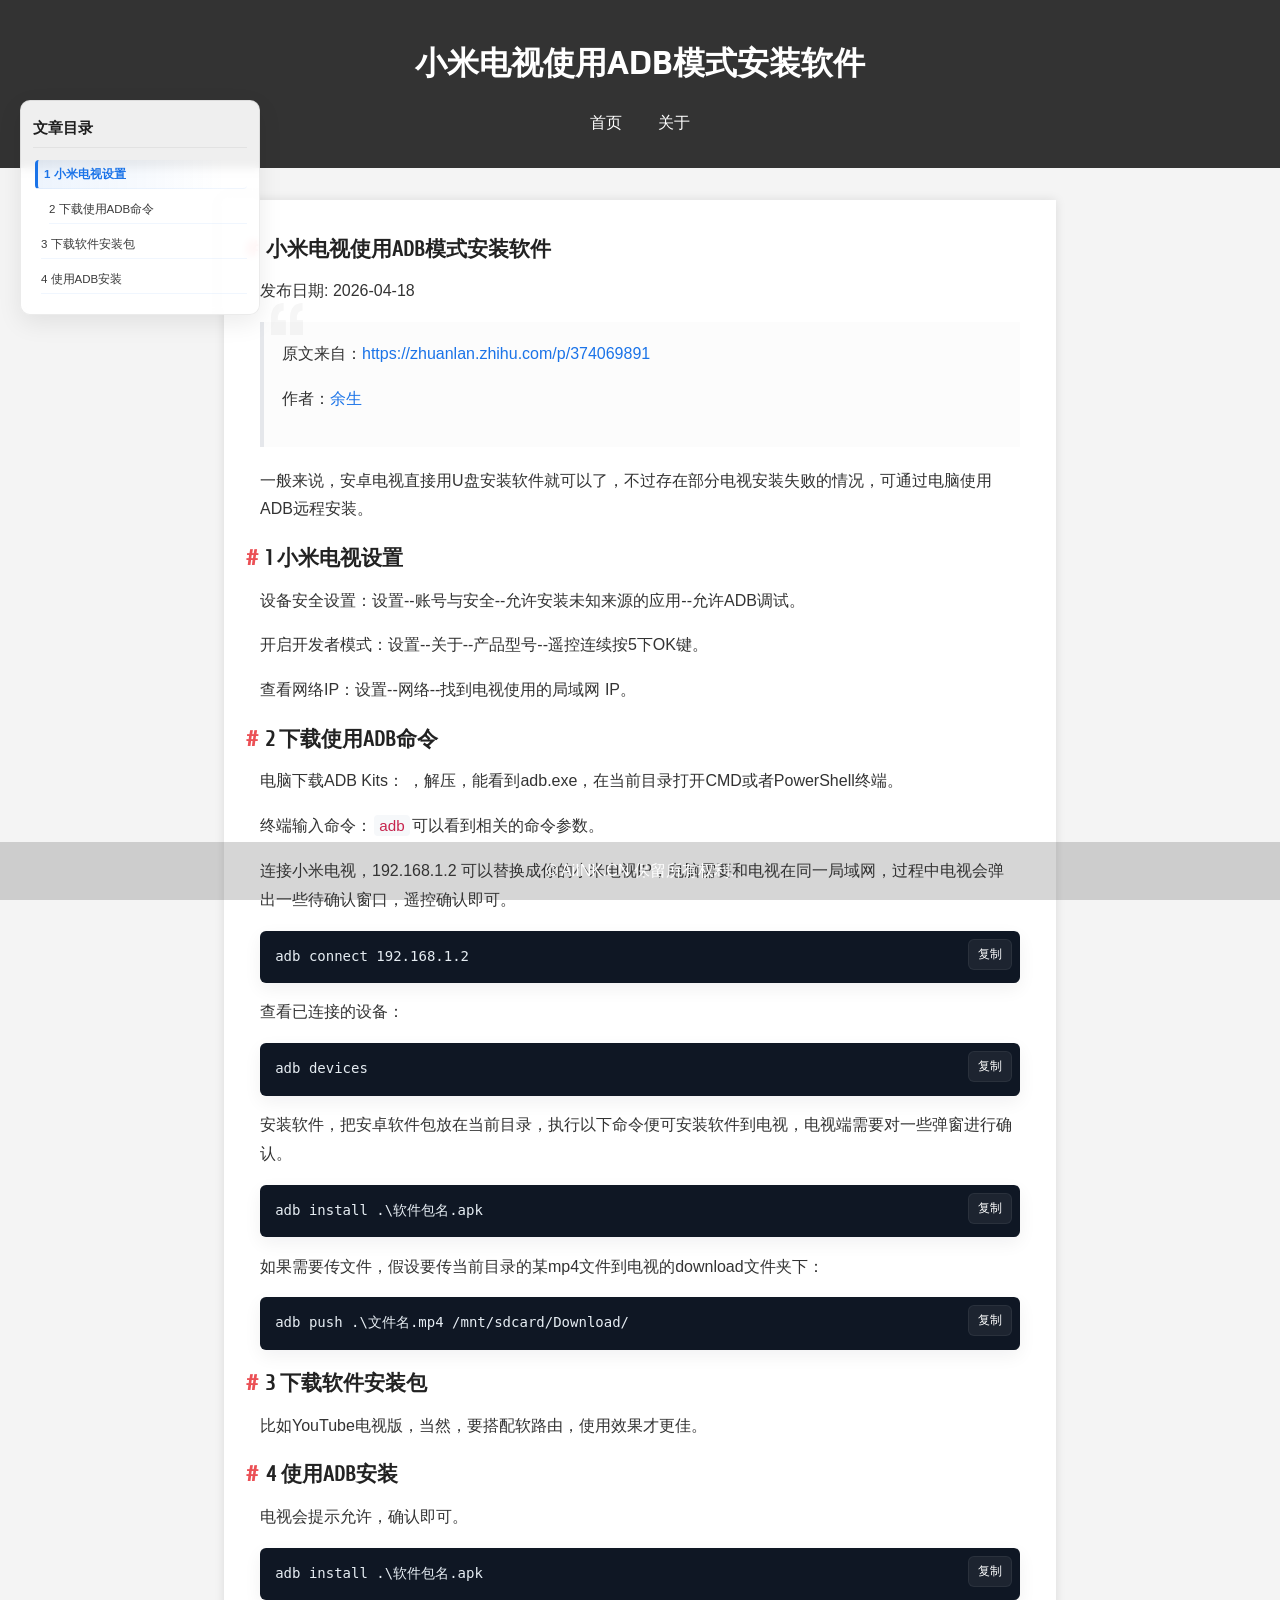
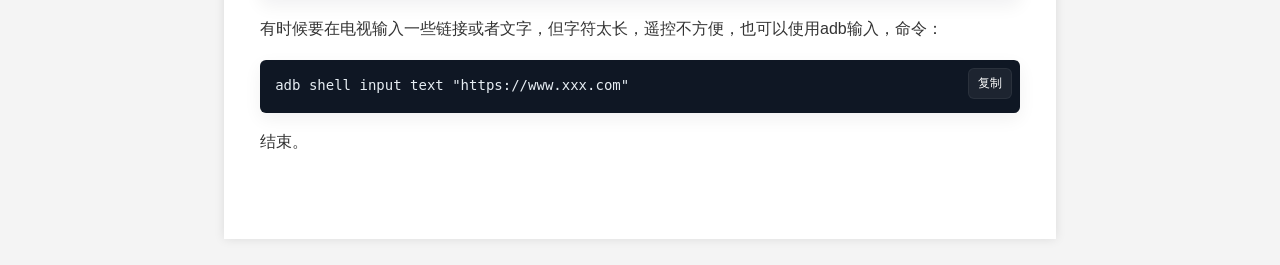
<file: blog/2026-04-18-xiaomi-tv-adb-install-guide.html>
<!DOCTYPE html>
<html lang="zh-cn">
<head>
    <meta charset="UTF-8">
    <meta name="viewport" content="width=device-width, initial-scale=1.0">
    <title>小米电视使用ADB模式安装软件</title>
    <link rel="stylesheet" href="../css/style.css">
    <link rel="stylesheet" href="../css/images.css">
    <link rel="stylesheet" href="../css/markdown.css">
</head>
<body>
    <header>
        <h1>小米电视使用ADB模式安装软件</h1>
        <nav>
            <ul>
                <li><a href="../index.html">首页</a></li>
                <li><a href="#about">关于</a></li>
            </ul>
        </nav>
    </header>
    <main>
        <article class="markdown-content">
            <h2>小米电视使用ADB模式安装软件</h2>
            <p>发布日期: 2026-04-18</p>
            <div id="markdown-content">
[TOC]

> 原文来自：https://zhuanlan.zhihu.com/p/374069891
>
> 作者：[余生](https://www.zhihu.com/people/yuehao301)

一般来说，安卓电视直接用U盘安装软件就可以了，不过存在部分电视安装失败的情况，可通过电脑使用ADB远程安装。

## 1 小米电视设置

设备安全设置：设置--账号与安全--允许安装未知来源的应用--允许ADB调试。

开启开发者模式：设置--关于--产品型号--遥控连续按5下OK键。

查看网络IP：设置--网络--找到电视使用的局域网 IP。

## 2 下载使用ADB命令

电脑下载ADB Kits：<https://adbshell.com/upload/adb.zip> ，解压，能看到adb.exe，在当前目录打开CMD或者PowerShell终端。

终端输入命令：`adb`可以看到相关的命令参数。

连接小米电视，192.168.1.2 可以替换成你的小米电视IP，电脑需要和电视在同一局域网，过程中电视会弹出一些待确认窗口，遥控确认即可。

```
adb connect 192.168.1.2
```

查看已连接的设备：

```
adb devices
```

安装软件，把安卓软件包放在当前目录，执行以下命令便可安装软件到电视，电视端需要对一些弹窗进行确认。

```
adb install .\软件包名.apk
```

如果需要传文件，假设要传当前目录的某mp4文件到电视的download文件夹下：

```
adb push .\文件名.mp4 /mnt/sdcard/Download/
```

## 3 下载软件安装包

比如YouTube电视版，当然，要搭配软路由，使用效果才更佳。

<https://github.com/yuliskov/SmartTubeLegacy/releases/download/stable/smartyoutubetv_latest.apk>

## 4 使用ADB安装

电视会提示允许，确认即可。

```
adb install .\软件包名.apk
```

有时候要在电视输入一些链接或者文字，但字符太长，遥控不方便，也可以使用adb输入，命令：

```
adb shell input text "https://www.xxx.com"
```

结束。
            </div>
        </article>
    </main>
    <footer>
        <p>&copy; AiINK.CN 保留所有权利.</p>
    </footer>

    <script src="../js/marked.min.js"></script>
    <script>
        document.addEventListener('DOMContentLoaded', function() {
            const content = document.getElementById('markdown-content');
            content.innerHTML = marked.parse(content.textContent);
            if (window.initMarkdownEnhance) window.initMarkdownEnhance('#markdown-content');
        });
    </script>

    <!-- 全站图片增强脚本（用于 caption 与点击放大） -->
    <script src="../js/add-image-effects.js"></script>
    <!-- Markdown 增强（样式 + 复制按钮） -->
    <script src="../js/markdown-enhance.js"></script>
</body>
</html>
</file>
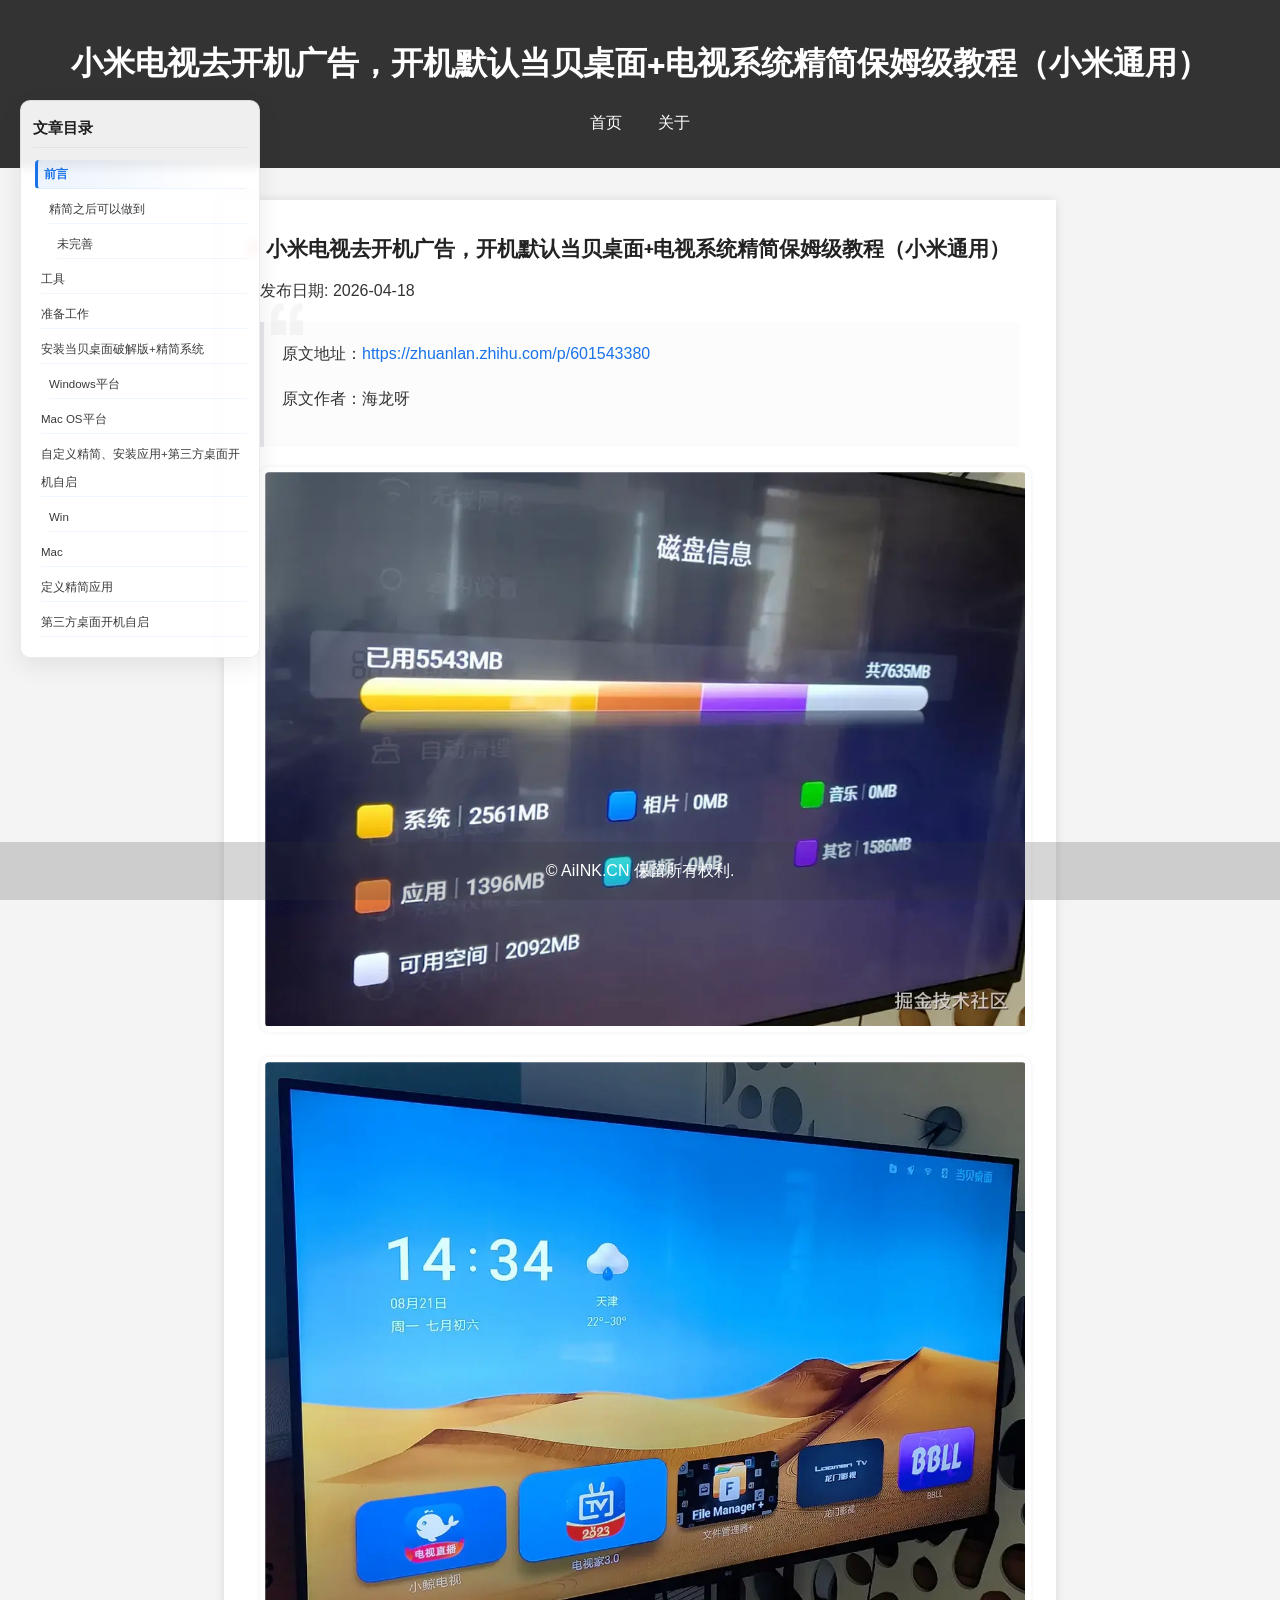
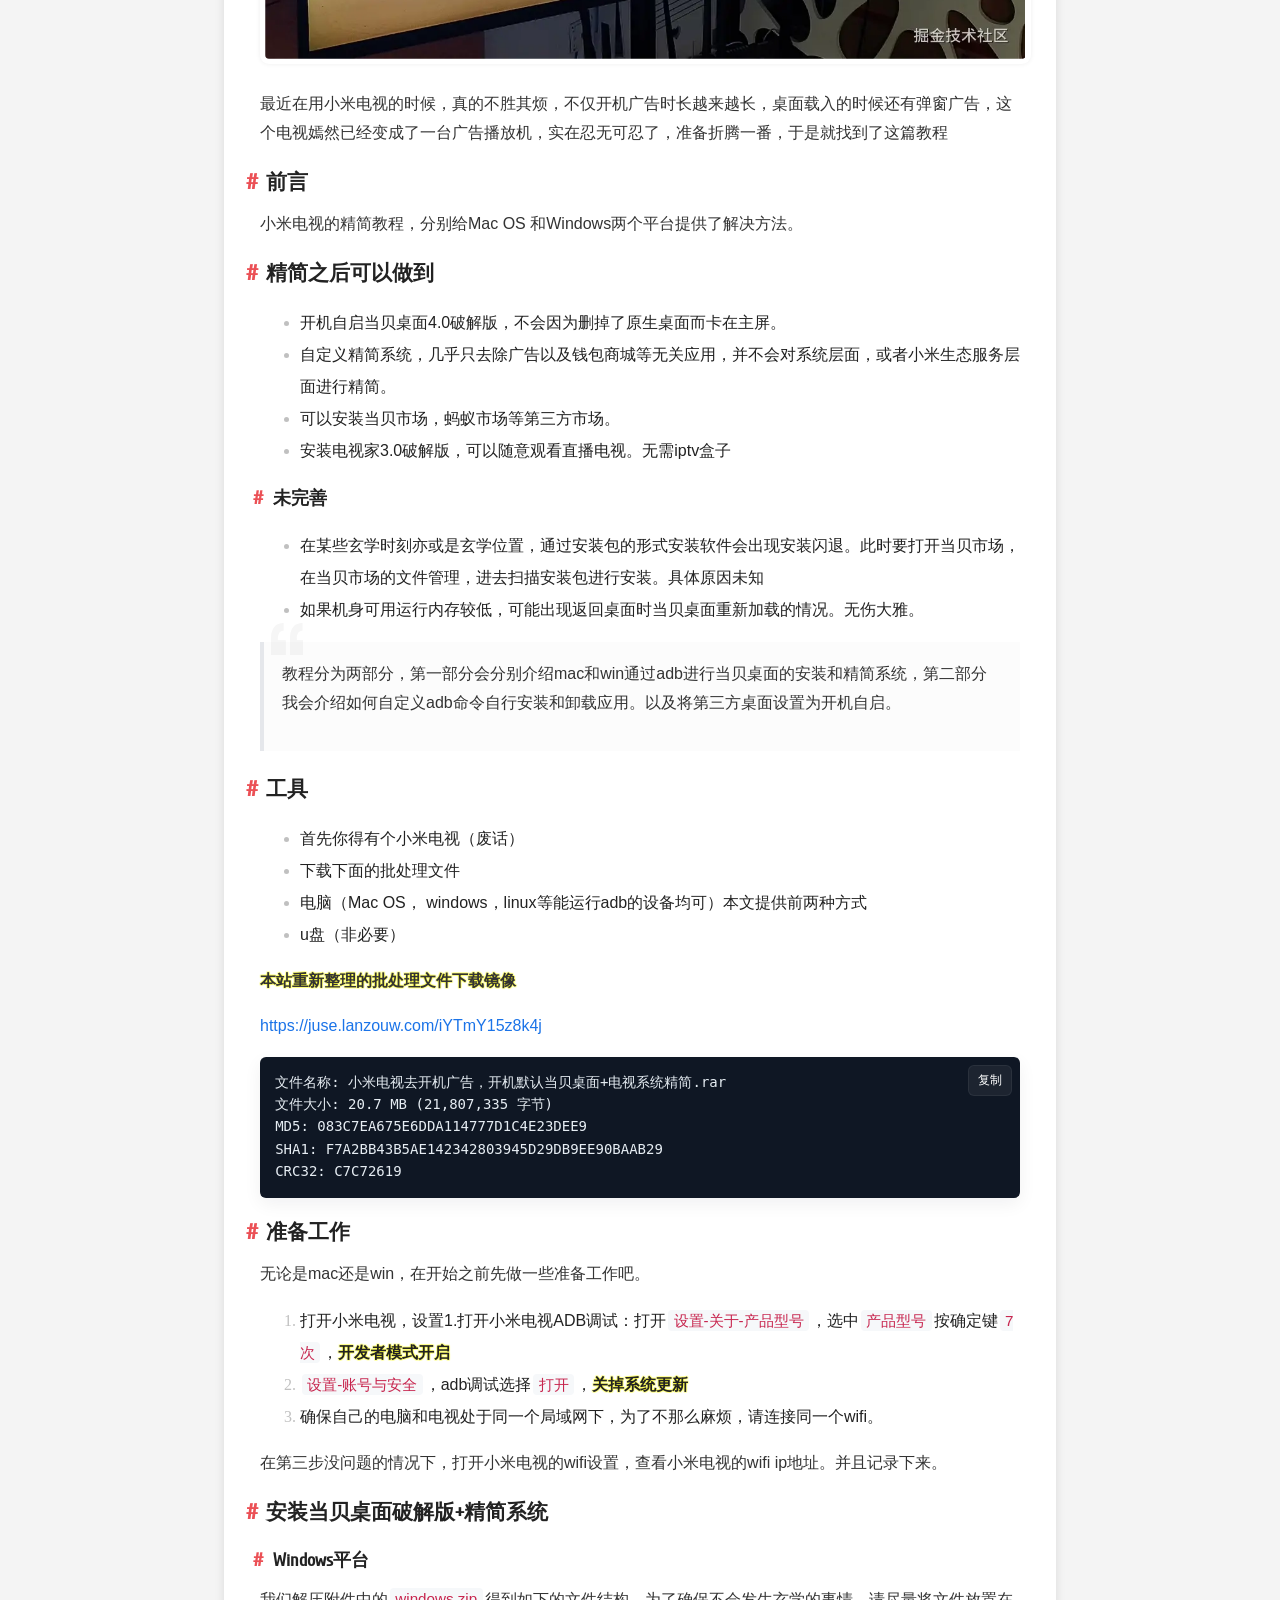
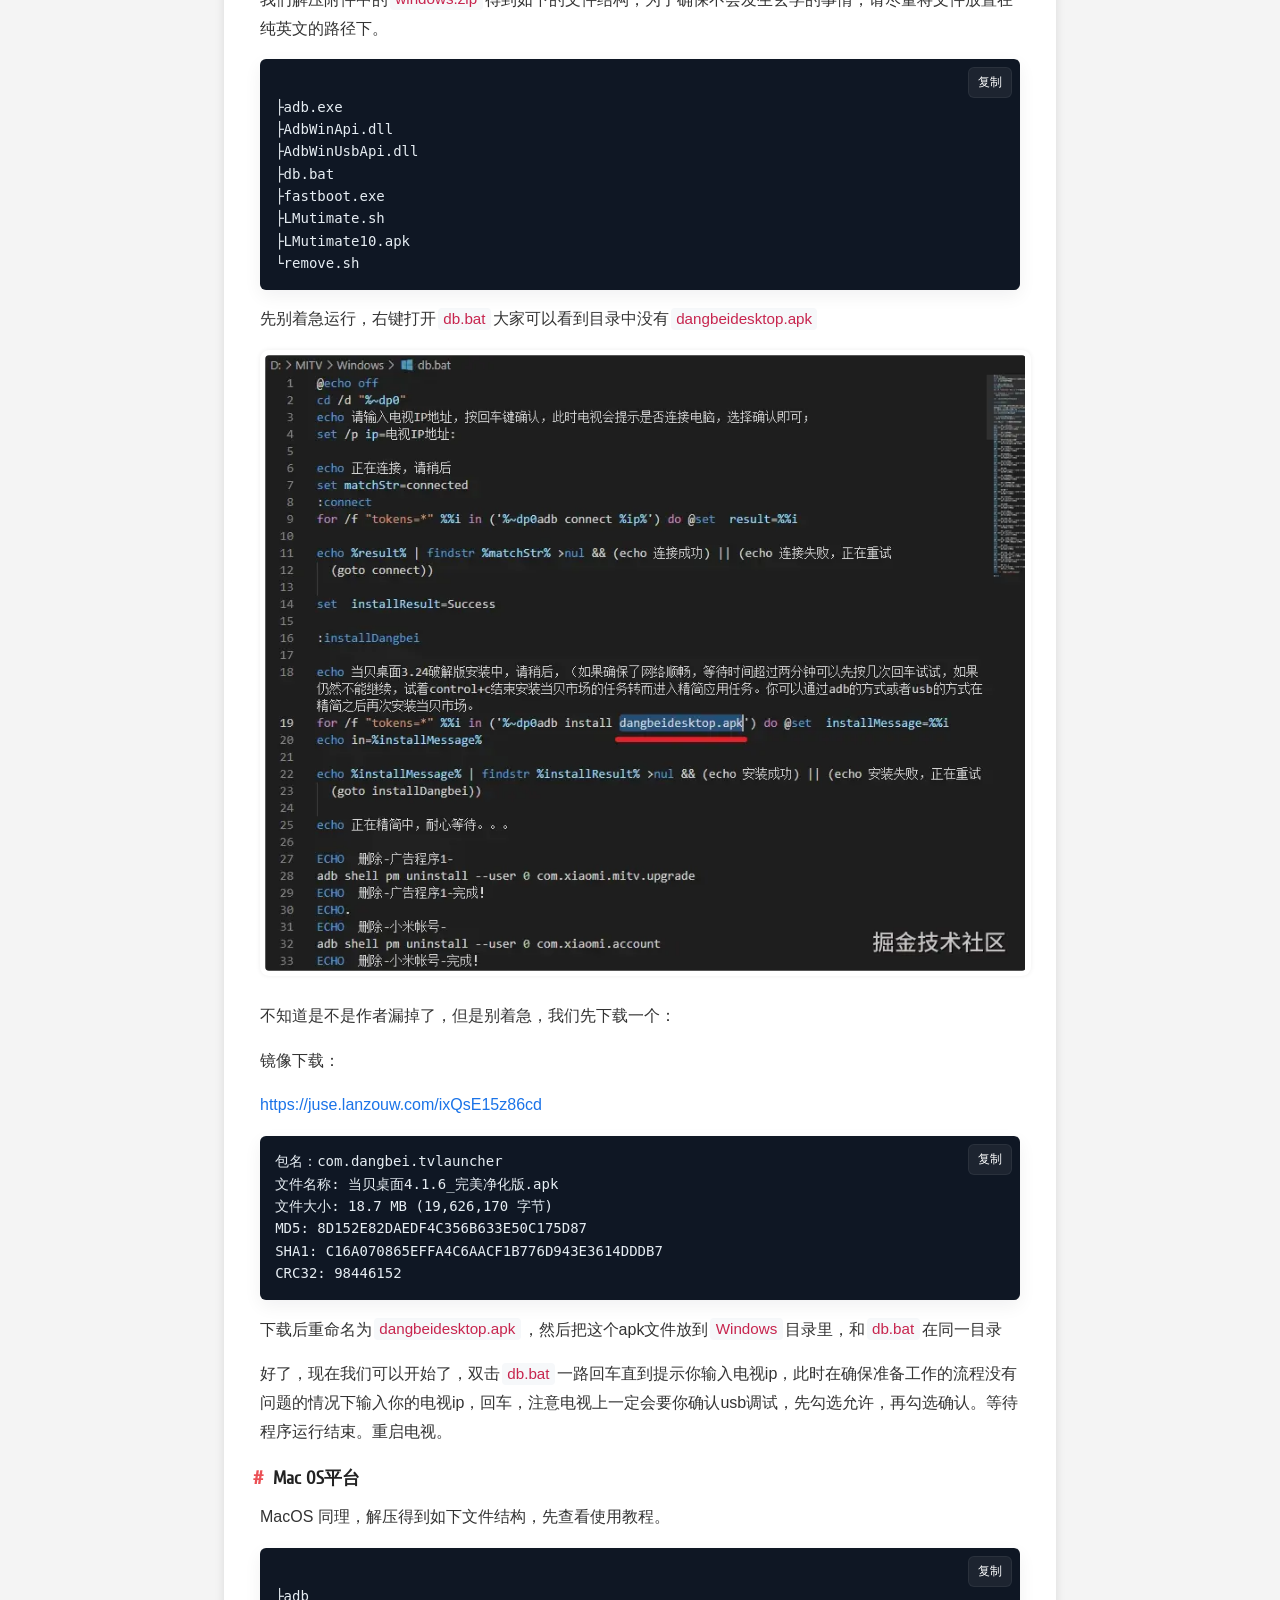
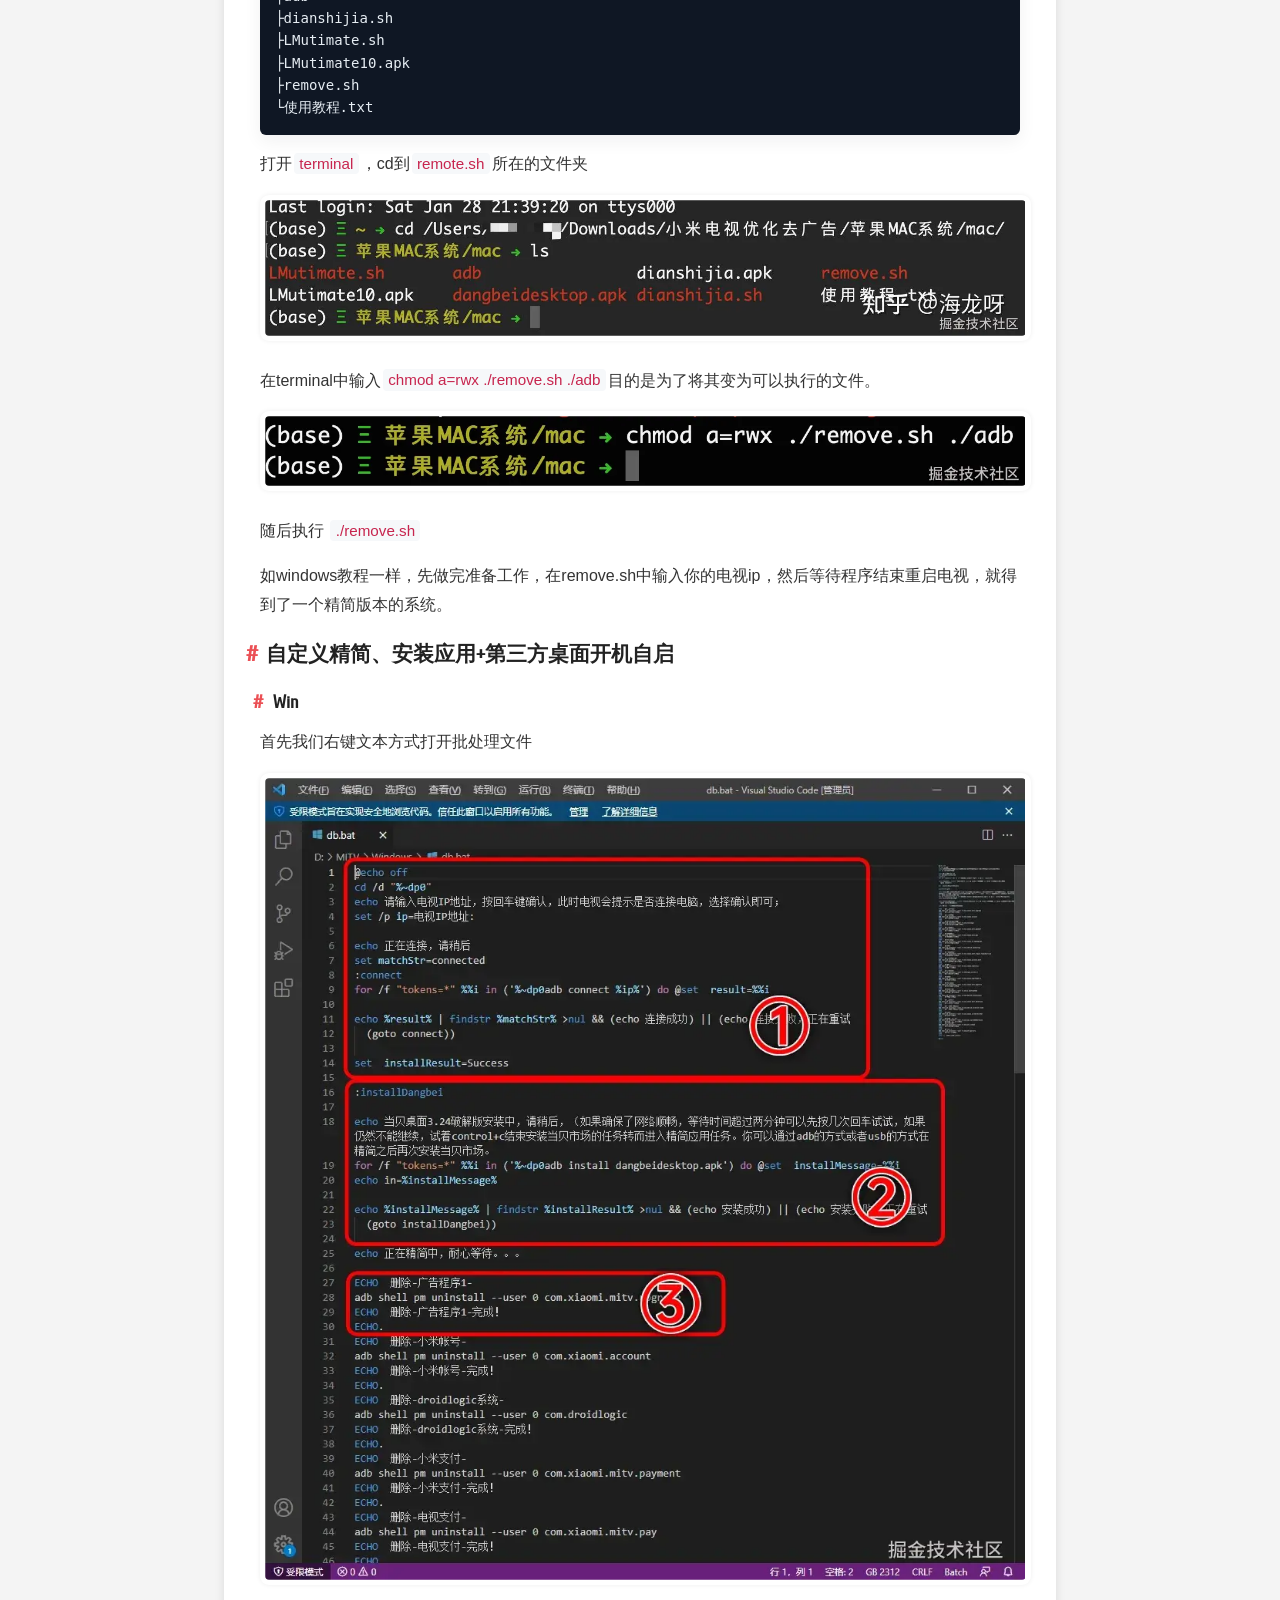
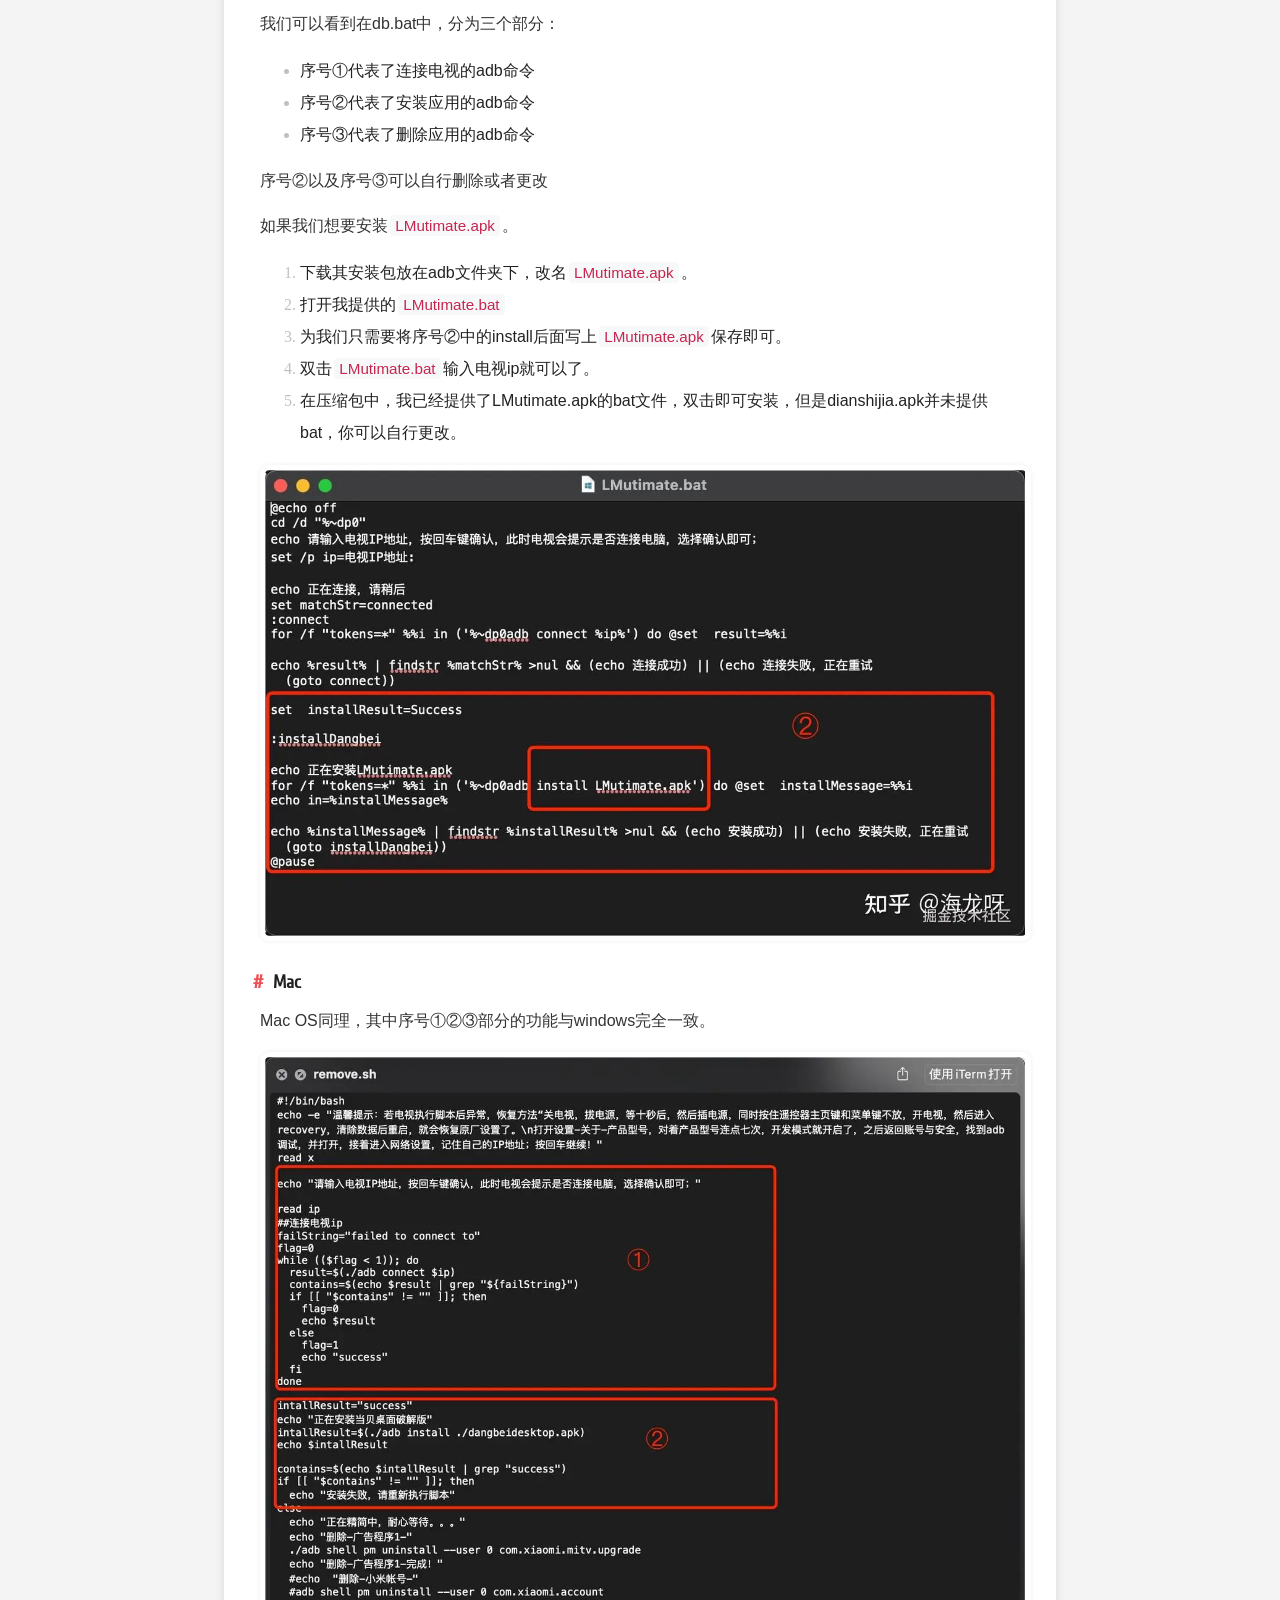
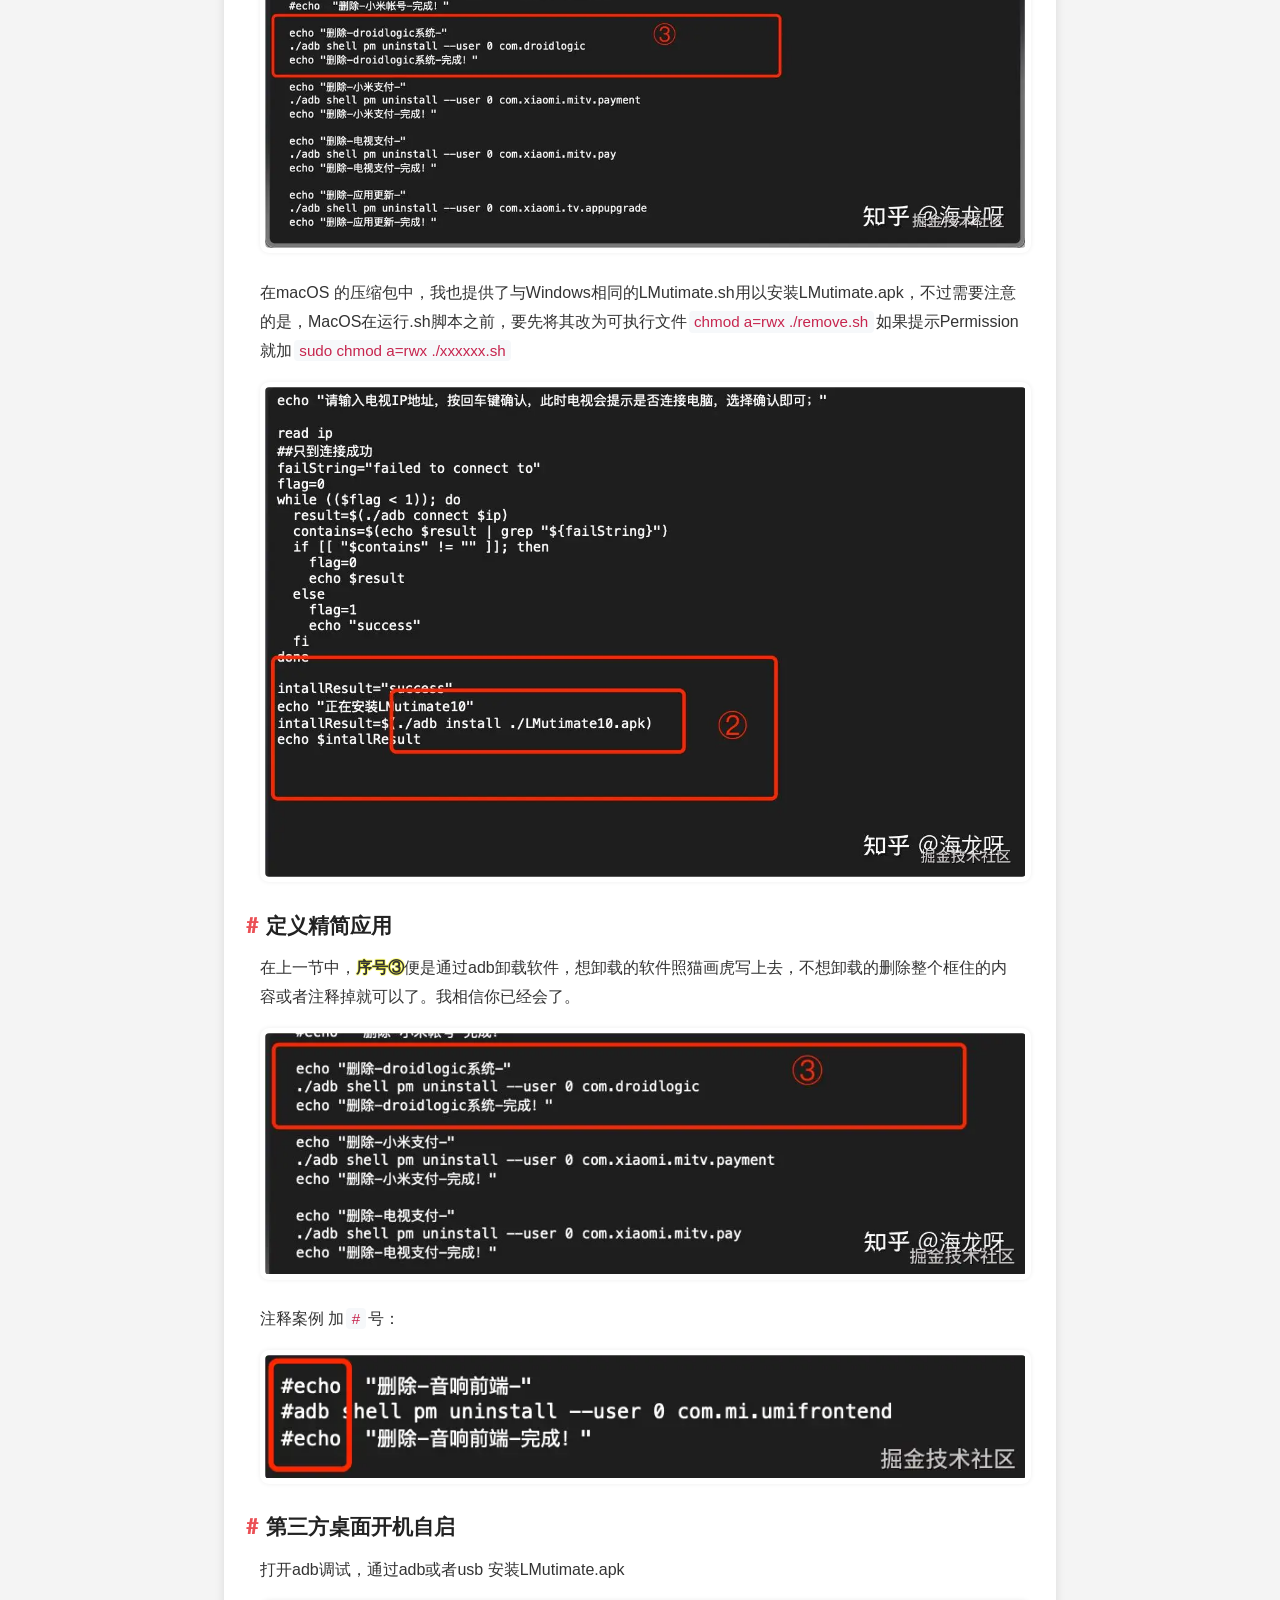
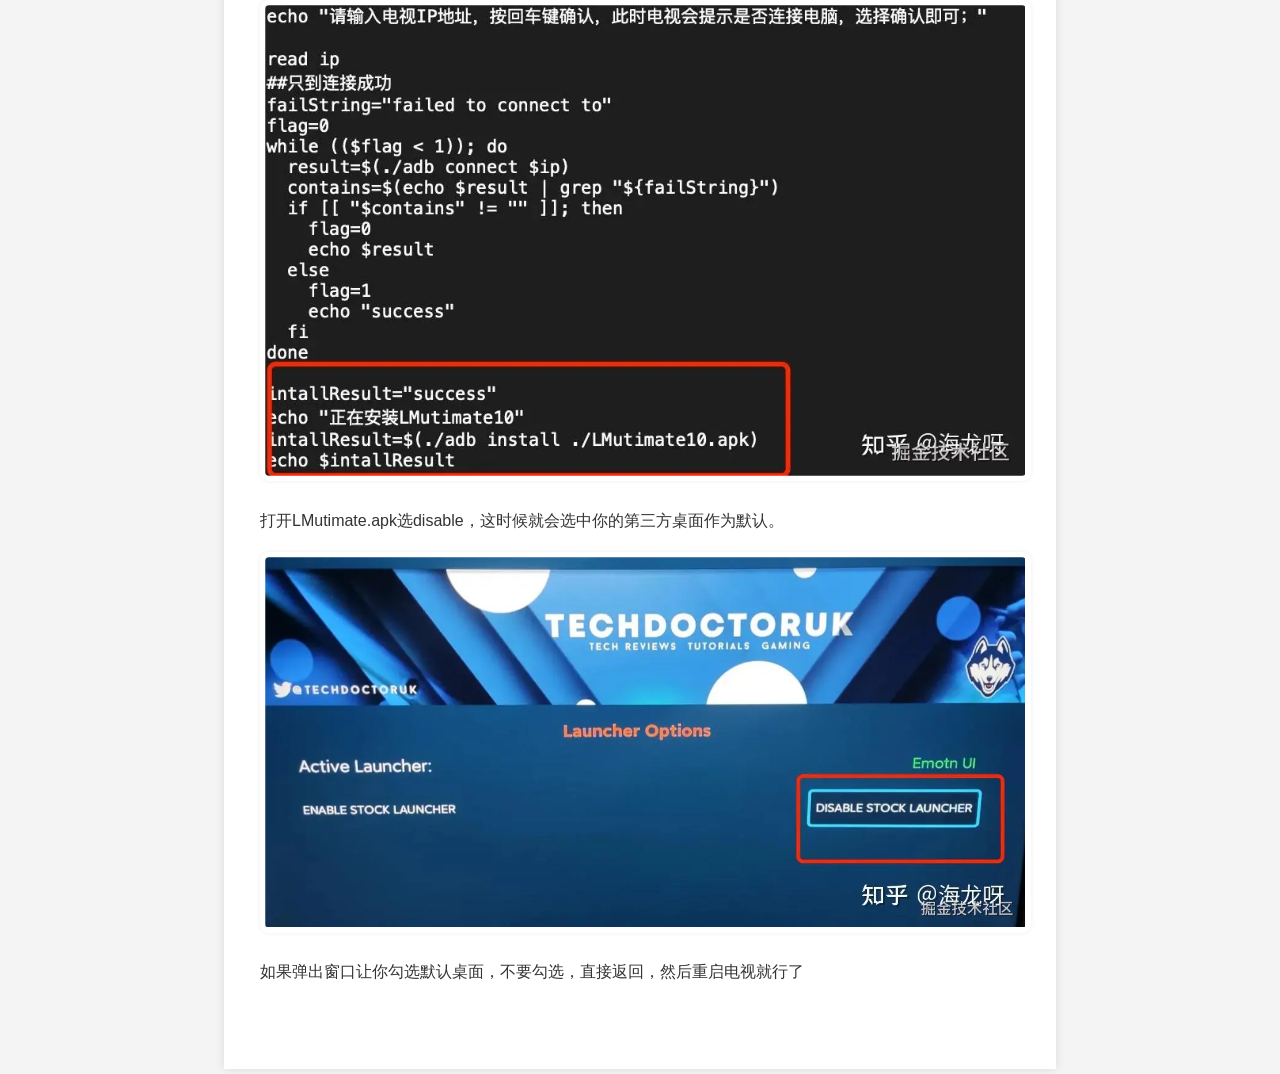
<file: blog/2026-04-18-xiaomi-tv-remove-boot-ads-dangbei-launcher-debloat-guide.html>
<!DOCTYPE html>
<html lang="zh-cn">
<head>
    <meta charset="UTF-8">
    <meta name="viewport" content="width=device-width, initial-scale=1.0">
    <title>小米电视去开机广告，开机默认当贝桌面+电视系统精简保姆级教程（小米通用）</title>
    <link rel="stylesheet" href="../css/style.css">
    <link rel="stylesheet" href="../css/images.css">
    <link rel="stylesheet" href="../css/markdown.css">
</head>
<body>
    <header>
        <h1>小米电视去开机广告，开机默认当贝桌面+电视系统精简保姆级教程（小米通用）</h1>
        <nav>
            <ul>
                <li><a href="../index.html">首页</a></li>
                <li><a href="#about">关于</a></li>
            </ul>
        </nav>
    </header>
    <main>
        <article class="markdown-content">
            <h2>小米电视去开机广告，开机默认当贝桌面+电视系统精简保姆级教程（小米通用）</h2>
            <p>发布日期: 2026-04-18</p>
            <div id="markdown-content">
[TOC]

> 原文地址：https://zhuanlan.zhihu.com/p/601543380
>
> 原文作者：海龙呀


![](/img/202604/xiaomi-tv-remove-boot-ads-dangbei-launcher-debloat-guide-01.webp)

![](/img/202604/xiaomi-tv-remove-boot-ads-dangbei-launcher-debloat-guide-02.webp)

最近在用小米电视的时候，真的不胜其烦，不仅开机广告时长越来越长，桌面载入的时候还有弹窗广告，这个电视嫣然已经变成了一台广告播放机，实在忍无可忍了，准备折腾一番，于是就找到了这篇教程

  


## 前言

小米电视的精简教程，分别给Mac OS 和Windows两个平台提供了解决方法。

## 精简之后可以做到

-   开机自启当贝桌面4.0破解版，不会因为删掉了原生桌面而卡在主屏。
-   自定义精简系统，几乎只去除广告以及钱包商城等无关应用，并不会对系统层面，或者小米生态服务层面进行精简。
-   可以安装当贝市场，蚂蚁市场等第三方市场。
-   安装电视家3.0破解版，可以随意观看直播电视。无需iptv盒子

### 未完善

-   在某些玄学时刻亦或是玄学位置，通过安装包的形式安装软件会出现安装闪退。此时要打开当贝市场，在当贝市场的文件管理，进去扫描安装包进行安装。具体原因未知
-   如果机身可用运行内存较低，可能出现返回桌面时当贝桌面重新加载的情况。无伤大雅。

> 教程分为两部分，第一部分会分别介绍mac和win通过adb进行当贝桌面的安装和精简系统，第二部分我会介绍如何自定义adb命令自行安装和卸载应用。以及将第三方桌面设置为开机自启。

## 工具

-   首先你得有个小米电视（废话）
-   下载下面的批处理文件
-   电脑（Mac OS， windows，linux等能运行adb的设备均可）本文提供前两种方式
-   u盘（非必要）

**本站重新整理的批处理文件下载镜像**

https://juse.lanzouw.com/iYTmY15z8k4j

```
文件名称: 小米电视去开机广告，开机默认当贝桌面+电视系统精简.rar
文件大小: 20.7 MB (21,807,335 字节)
MD5: 083C7EA675E6DDA114777D1C4E23DEE9
SHA1: F7A2BB43B5AE142342803945D29DB9EE90BAAB29
CRC32: C7C72619
```

## 准备工作

无论是mac还是win，在开始之前先做一些准备工作吧。

1.  打开小米电视，设置1.打开小米电视ADB调试：打开`设置-关于-产品型号`，选中`产品型号`按确定键`7次`，**开发者模式开启**
1.  `设置-账号与安全`，adb调试选择`打开`，**关掉系统更新**
1.  确保自己的电脑和电视处于同一个局域网下，为了不那么麻烦，请连接同一个wifi。

在第三步没问题的情况下，打开小米电视的wifi设置，查看小米电视的wifi ip地址。并且记录下来。

## 安装当贝桌面破解版+精简系统

### Windows平台

我们解压附件中的`windows.zip`得到如下的文件结构，为了确保不会发生玄学的事情，请尽量将文件放置在纯英文的路径下。

```
<Windows>
├adb.exe
├AdbWinApi.dll
├AdbWinUsbApi.dll
├db.bat
├fastboot.exe
├LMutimate.sh
├LMutimate10.apk
└remove.sh
```

先别着急运行，右键打开`db.bat`大家可以看到目录中没有`dangbeidesktop.apk`


![](/img/202604/xiaomi-tv-remove-boot-ads-dangbei-launcher-debloat-guide-03.webp)

不知道是不是作者漏掉了，但是别着急，我们先下载一个：<https://www.right.com.cn/forum/thread-8271769-1-1.html>

镜像下载：

https://juse.lanzouw.com/ixQsE15z86cd

```
包名：com.dangbei.tvlauncher
文件名称: 当贝桌面4.1.6_完美净化版.apk
文件大小: 18.7 MB (19,626,170 字节)
MD5: 8D152E82DAEDF4C356B633E50C175D87
SHA1: C16A070865EFFA4C6AACF1B776D943E3614DDDB7
CRC32: 98446152
```

下载后重命名为`dangbeidesktop.apk`，然后把这个apk文件放到`Windows`目录里，和`db.bat`在同一目录

好了，现在我们可以开始了，双击`db.bat`一路回车直到提示你输入电视ip，此时在确保准备工作的流程没有问题的情况下输入你的电视ip，回车，注意电视上一定会要你确认usb调试，先勾选允许，再勾选确认。等待程序运行结束。重启电视。

### Mac OS平台

MacOS 同理，解压得到如下文件结构，先查看使用教程。

```
<mac>
├adb
├dianshijia.sh
├LMutimate.sh
├LMutimate10.apk
├remove.sh
└使用教程.txt
```

打开`terminal`，cd到`remote.sh`所在的文件夹


![](/img/202604/xiaomi-tv-remove-boot-ads-dangbei-launcher-debloat-guide-04.webp)

在terminal中输入`chmod a=rwx ./remove.sh ./adb`目的是为了将其变为可以执行的文件。


![](/img/202604/xiaomi-tv-remove-boot-ads-dangbei-launcher-debloat-guide-05.webp)

随后执行 `./remove.sh`

如windows教程一样，先做完准备工作，在remove.sh中输入你的电视ip，然后等待程序结束重启电视，就得到了一个精简版本的系统。

## 自定义精简、安装应用+第三方桌面开机自启

### Win

首先我们右键文本方式打开批处理文件


![](/img/202604/xiaomi-tv-remove-boot-ads-dangbei-launcher-debloat-guide-06.webp)

我们可以看到在db.bat中，分为三个部分：

-   序号①代表了连接电视的adb命令
-   序号②代表了安装应用的adb命令
-   序号③代表了删除应用的adb命令

序号②以及序号③可以自行删除或者更改

如果我们想要安装`LMutimate.apk`。

1.  下载其安装包放在adb文件夹下，改名`LMutimate.apk`。
1.  打开我提供的`LMutimate.bat`
1.  为我们只需要将序号②中的install后面写上`LMutimate.apk`保存即可。
1.  双击`LMutimate.bat`输入电视ip就可以了。
1.  在压缩包中，我已经提供了LMutimate.apk的bat文件，双击即可安装，但是dianshijia.apk并未提供bat，你可以自行更改。


![](/img/202604/xiaomi-tv-remove-boot-ads-dangbei-launcher-debloat-guide-07.webp)

### Mac

Mac OS同理，其中序号①②③部分的功能与windows完全一致。


![](/img/202604/xiaomi-tv-remove-boot-ads-dangbei-launcher-debloat-guide-08.webp)

在macOS 的压缩包中，我也提供了与Windows相同的LMutimate.sh用以安装LMutimate.apk，不过需要注意的是，MacOS在运行.sh脚本之前，要先将其改为可执行文件`chmod a=rwx ./remove.sh`如果提示Permission 就加`sudo chmod a=rwx ./xxxxxx.sh`


![](/img/202604/xiaomi-tv-remove-boot-ads-dangbei-launcher-debloat-guide-09.webp)

## 定义精简应用

在上一节中，**序号③**便是通过adb卸载软件，想卸载的软件照猫画虎写上去，不想卸载的删除整个框住的内容或者注释掉就可以了。我相信你已经会了。


![](/img/202604/xiaomi-tv-remove-boot-ads-dangbei-launcher-debloat-guide-10.webp)

注释案例 加`#`号：


![](/img/202604/xiaomi-tv-remove-boot-ads-dangbei-launcher-debloat-guide-11.webp)

## 第三方桌面开机自启

打开adb调试，通过adb或者usb 安装LMutimate.apk


![](/img/202604/xiaomi-tv-remove-boot-ads-dangbei-launcher-debloat-guide-12.webp)

打开LMutimate.apk选disable，这时候就会选中你的第三方桌面作为默认。


![](/img/202604/xiaomi-tv-remove-boot-ads-dangbei-launcher-debloat-guide-13.webp)

如果弹出窗口让你勾选默认桌面，不要勾选，直接返回，然后重启电视就行了
            </div>
        </article>
    </main>
    <footer>
        <p>&copy; AiINK.CN 保留所有权利.</p>
    </footer>

    <script src="../js/marked.min.js"></script>
    <script>
        document.addEventListener('DOMContentLoaded', function() {
            const content = document.getElementById('markdown-content');
            content.innerHTML = marked.parse(content.textContent);
            if (window.initMarkdownEnhance) window.initMarkdownEnhance('#markdown-content');
        });
    </script>

    <!-- 全站图片增强脚本（用于 caption 与点击放大） -->
    <script src="../js/add-image-effects.js"></script>
    <!-- Markdown 增强（样式 + 复制按钮） -->
    <script src="../js/markdown-enhance.js"></script>
</body>
</html>
</file>
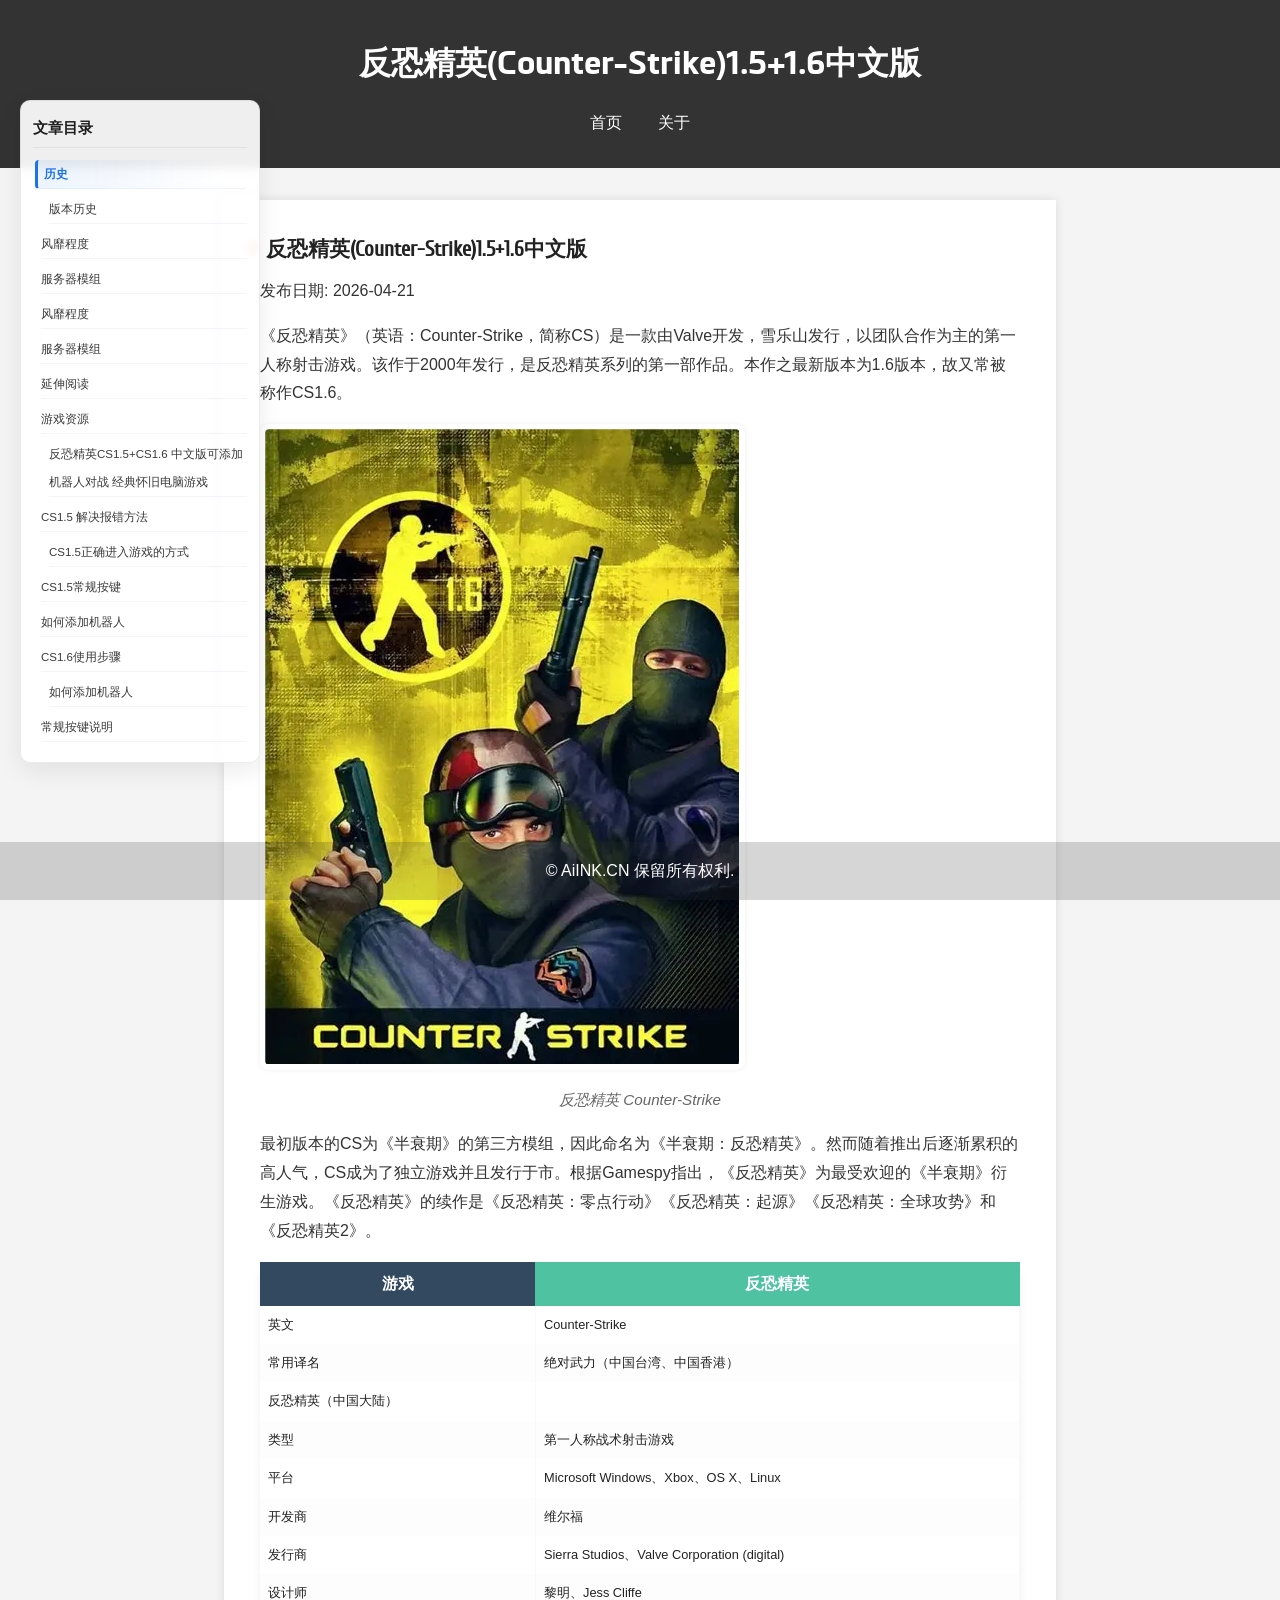
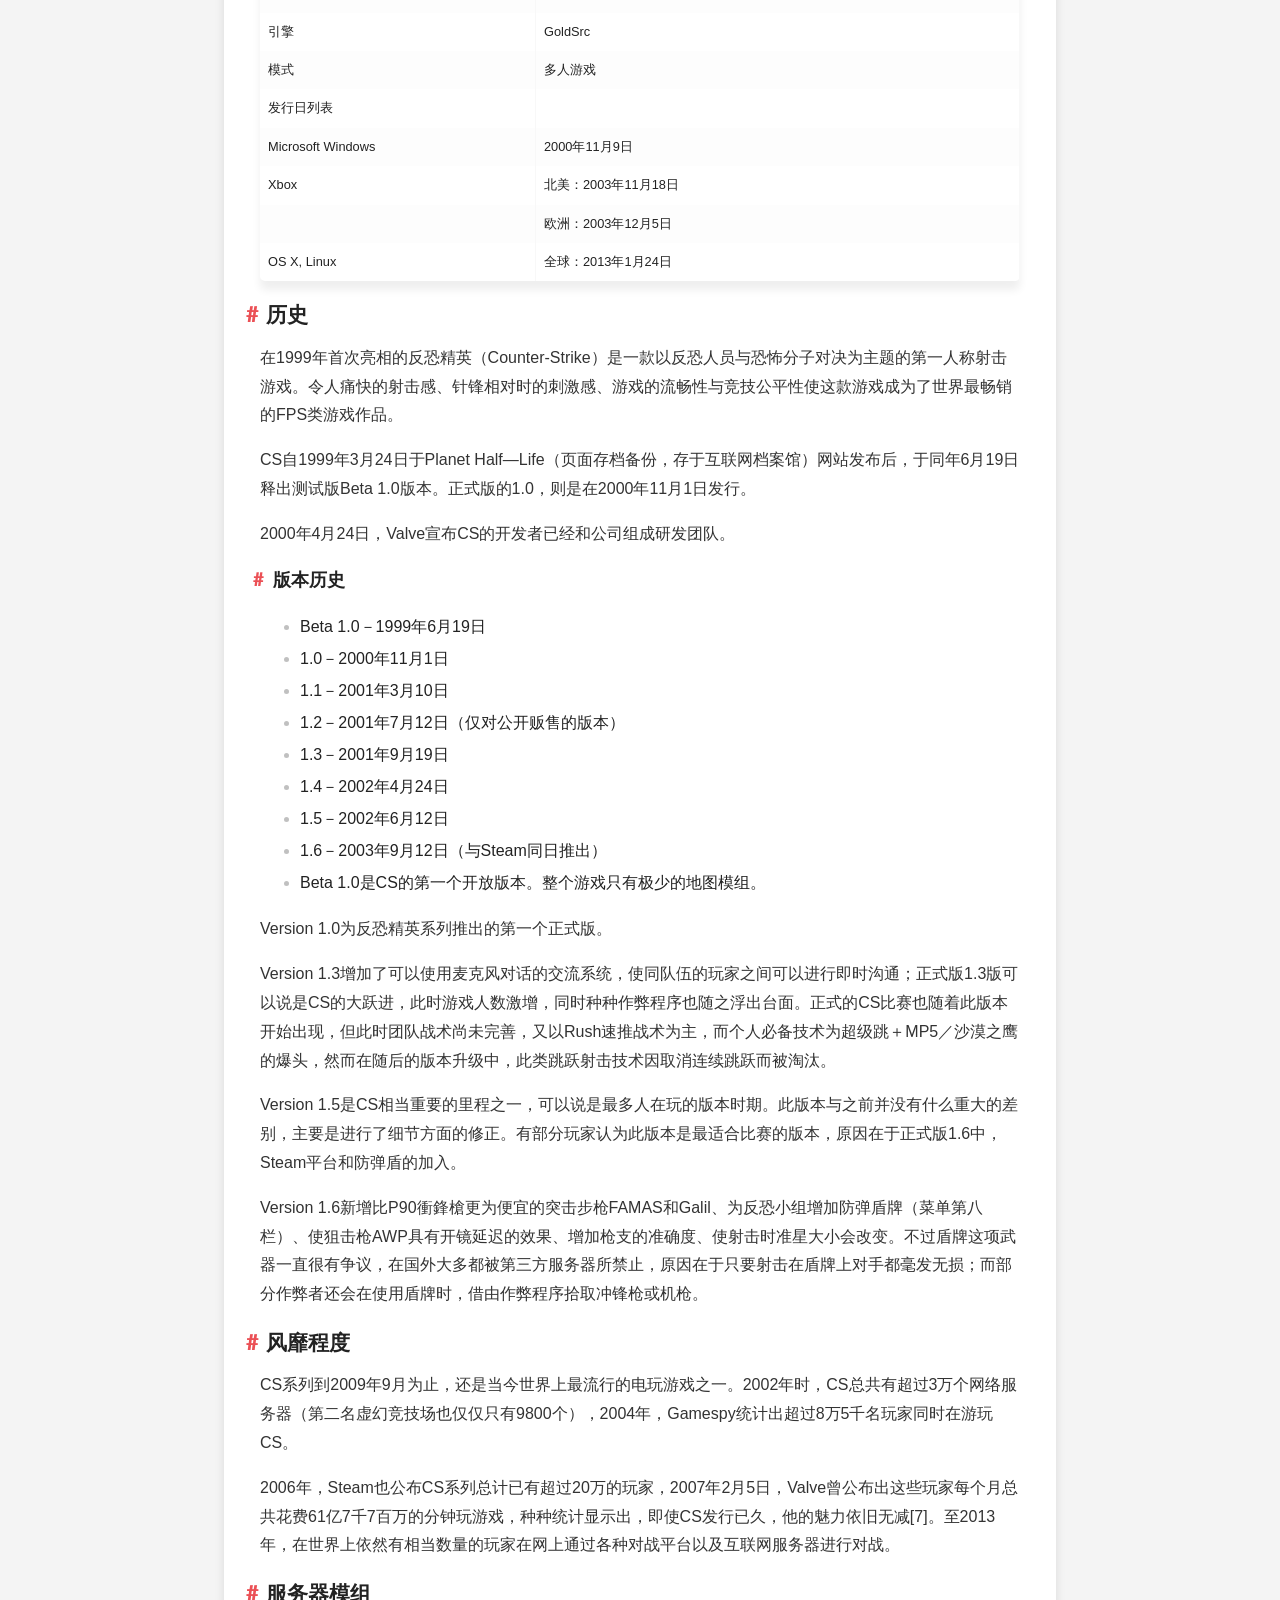
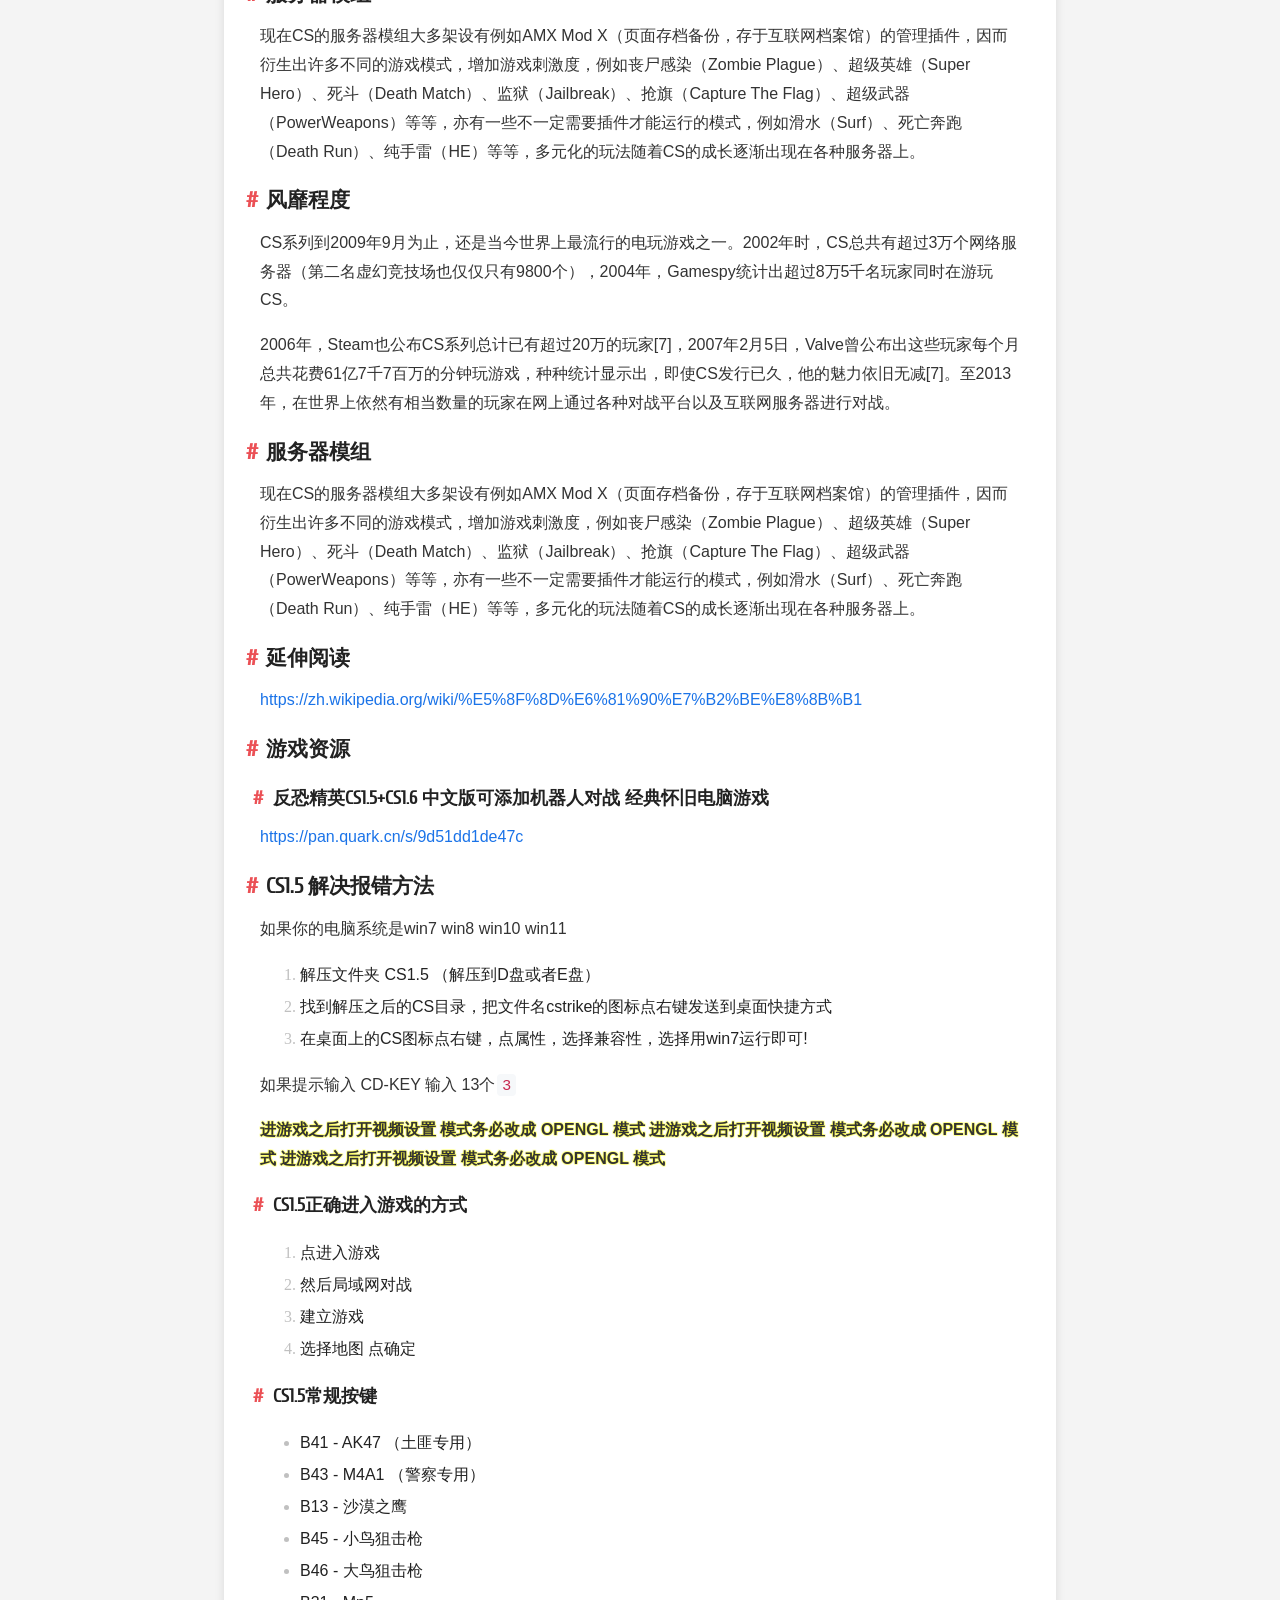
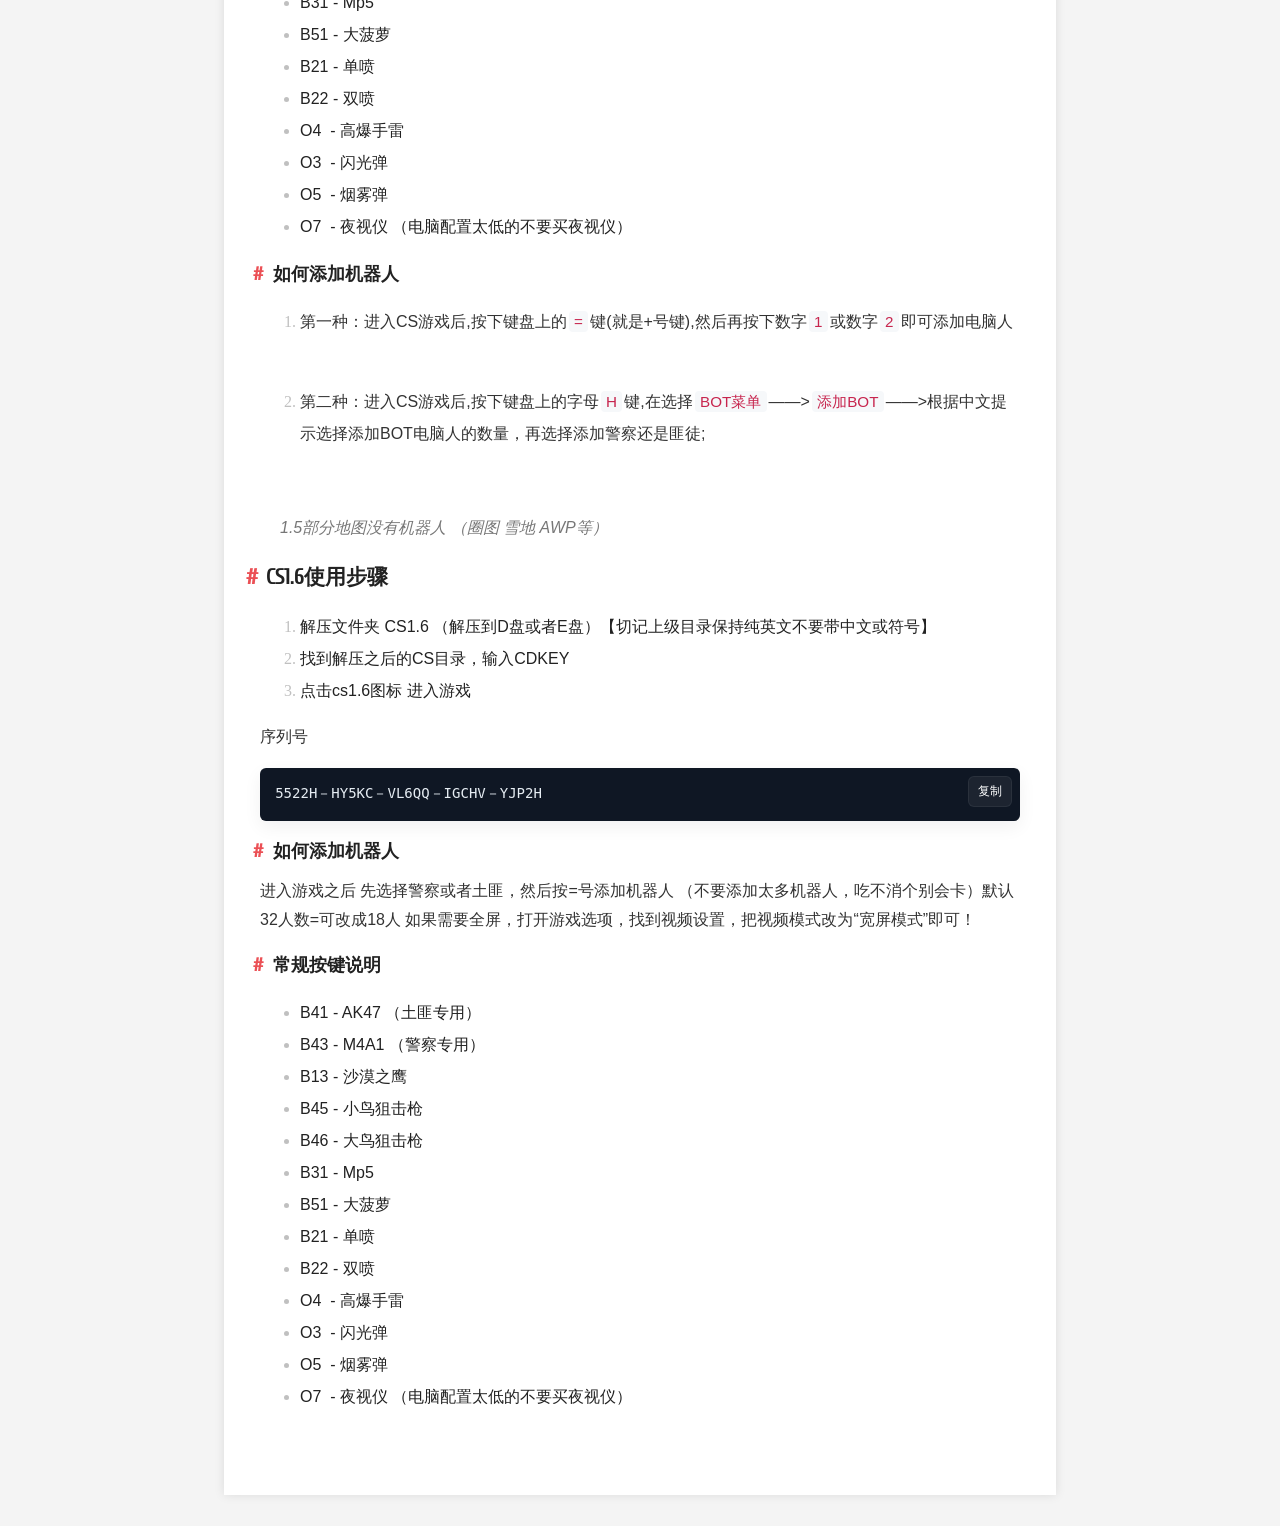
<file: blog/2026-04-21-Counter-Strike-1.5-1.6.html>
<!DOCTYPE html>
<html lang="zh-cn">
<head>
    <meta charset="UTF-8">
    <meta name="viewport" content="width=device-width, initial-scale=1.0">
    <title>反恐精英(Counter-Strike)1.5+1.6中文版</title>
    <link rel="stylesheet" href="../css/style.css">
    <link rel="stylesheet" href="../css/images.css">
    <link rel="stylesheet" href="../css/markdown.css">
</head>
<body>
    <header>
        <h1>反恐精英(Counter-Strike)1.5+1.6中文版</h1>
        <nav>
            <ul>
                <li><a href="../index.html">首页</a></li>
                <li><a href="#about">关于</a></li>
            </ul>
        </nav>
    </header>
    <main>
        <article class="markdown-content">
            <h2>反恐精英(Counter-Strike)1.5+1.6中文版</h2>
            <p>发布日期: 2026-04-21</p>
            <div id="markdown-content">
[TOC]

《反恐精英》（英语：Counter-Strike，简称CS）是一款由Valve开发，雪乐山发行，以团队合作为主的第一人称射击游戏。该作于2000年发行，是反恐精英系列的第一部作品。本作之最新版本为1.6版本，故又常被称作CS1.6。

![反恐精英 Counter-Strike](/img/202604/2026-04-21-Counter-Strike-01.webp)

最初版本的CS为《半衰期》的第三方模组，因此命名为《半衰期：反恐精英》。然而随着推出后逐渐累积的高人气，CS成为了独立游戏并且发行于市。根据Gamespy指出，《反恐精英》为最受欢迎的《半衰期》衍生游戏。《反恐精英》的续作是《反恐精英：零点行动》《反恐精英：起源》《反恐精英：全球攻势》和《反恐精英2》。

游戏|反恐精英
--|--
英文|Counter-Strike
常用译名|绝对武力（中国台湾、中国香港）
反恐精英（中国大陆）
类型|第一人称战术射击游戏
平台|Microsoft Windows、Xbox、OS X、Linux
开发商|维尔福
发行商|Sierra Studios、Valve Corporation (digital)
设计师|黎明、Jess Cliffe
引擎|GoldSrc
模式|多人游戏
发行日列表|
Microsoft Windows|2000年11月9日
Xbox|北美：2003年11月18日
||欧洲：2003年12月5日
OS X, Linux|全球：2013年1月24日

## 历史
在1999年首次亮相的反恐精英（Counter-Strike）是一款以反恐人员与恐怖分子对决为主题的第一人称射击游戏。令人痛快的射击感、针锋相对时的刺激感、游戏的流畅性与竞技公平性使这款游戏成为了世界最畅销的FPS类游戏作品。

CS自1999年3月24日于Planet Half—Life（页面存档备份，存于互联网档案馆）网站发布后，于同年6月19日释出测试版Beta 1.0版本。正式版的1.0，则是在2000年11月1日发行。

2000年4月24日，Valve宣布CS的开发者已经和公司组成研发团队。

### 版本历史
- Beta 1.0－1999年6月19日
- 1.0－2000年11月1日
- 1.1－2001年3月10日
- 1.2－2001年7月12日（仅对公开贩售的版本）
- 1.3－2001年9月19日
- 1.4－2002年4月24日
- 1.5－2002年6月12日
- 1.6－2003年9月12日（与Steam同日推出）
- Beta 1.0是CS的第一个开放版本。整个游戏只有极少的地图模组。

Version 1.0为反恐精英系列推出的第一个正式版。

Version 1.3增加了可以使用麦克风对话的交流系统，使同队伍的玩家之间可以进行即时沟通；正式版1.3版可以说是CS的大跃进，此时游戏人数激增，同时种种作弊程序也随之浮出台面。正式的CS比赛也随着此版本开始出现，但此时团队战术尚未完善，又以Rush速推战术为主，而个人必备技术为超级跳＋MP5／沙漠之鹰的爆头，然而在随后的版本升级中，此类跳跃射击技术因取消连续跳跃而被淘汰。

Version 1.5是CS相当重要的里程之一，可以说是最多人在玩的版本时期。此版本与之前并没有什么重大的差别，主要是进行了细节方面的修正。有部分玩家认为此版本是最适合比赛的版本，原因在于正式版1.6中，Steam平台和防弹盾的加入。

Version 1.6新增比P90衝鋒槍更为便宜的突击步枪FAMAS和Galil、为反恐小组增加防弹盾牌（菜单第八栏）、使狙击枪AWP具有开镜延迟的效果、增加枪支的准确度、使射击时准星大小会改变。不过盾牌这项武器一直很有争议，在国外大多都被第三方服务器所禁止，原因在于只要射击在盾牌上对手都毫发无损；而部分作弊者还会在使用盾牌时，借由作弊程序拾取冲锋枪或机枪。

## 风靡程度
CS系列到2009年9月为止，还是当今世界上最流行的电玩游戏之一。2002年时，CS总共有超过3万个网络服务器（第二名虚幻竞技场也仅仅只有9800个），2004年，Gamespy统计出超过8万5千名玩家同时在游玩CS。

2006年，Steam也公布CS系列总计已有超过20万的玩家，2007年2月5日，Valve曾公布出这些玩家每个月总共花费61亿7千7百万的分钟玩游戏，种种统计显示出，即使CS发行已久，他的魅力依旧无减[7]。至2013年，在世界上依然有相当数量的玩家在网上通过各种对战平台以及互联网服务器进行对战。

## 服务器模组
现在CS的服务器模组大多架设有例如AMX Mod X（页面存档备份，存于互联网档案馆）的管理插件，因而衍生出许多不同的游戏模式，增加游戏刺激度，例如丧尸感染（Zombie Plague）、超级英雄（Super Hero）、死斗（Death Match）、监狱（Jailbreak）、抢旗（Capture The Flag）、超级武器（PowerWeapons）等等，亦有一些不一定需要插件才能运行的模式，例如滑水（Surf）、死亡奔跑（Death Run）、纯手雷（HE）等等，多元化的玩法随着CS的成长逐渐出现在各种服务器上。

## 风靡程度

CS系列到2009年9月为止，还是当今世界上最流行的电玩游戏之一。2002年时，CS总共有超过3万个网络服务器（第二名虚幻竞技场也仅仅只有9800个），2004年，Gamespy统计出超过8万5千名玩家同时在游玩CS。

2006年，Steam也公布CS系列总计已有超过20万的玩家[7]，2007年2月5日，Valve曾公布出这些玩家每个月总共花费61亿7千7百万的分钟玩游戏，种种统计显示出，即使CS发行已久，他的魅力依旧无减[7]。至2013年，在世界上依然有相当数量的玩家在网上通过各种对战平台以及互联网服务器进行对战。

## 服务器模组

现在CS的服务器模组大多架设有例如AMX Mod X（页面存档备份，存于互联网档案馆）的管理插件，因而衍生出许多不同的游戏模式，增加游戏刺激度，例如丧尸感染（Zombie Plague）、超级英雄（Super Hero）、死斗（Death Match）、监狱（Jailbreak）、抢旗（Capture The Flag）、超级武器（PowerWeapons）等等，亦有一些不一定需要插件才能运行的模式，例如滑水（Surf）、死亡奔跑（Death Run）、纯手雷（HE）等等，多元化的玩法随着CS的成长逐渐出现在各种服务器上。



## 延伸阅读

https://zh.wikipedia.org/wiki/%E5%8F%8D%E6%81%90%E7%B2%BE%E8%8B%B1


## 游戏资源
### 反⁢恐⁢精⁢英⁢C⁢S⁢1⁢.⁢5⁢+⁢C⁢S⁢1⁢.⁢6⁢ ⁢中⁢文⁢版⁢可⁢添⁢加⁢机⁢器⁢人⁢对⁢战⁢ ⁢经⁢典⁢怀⁢旧⁢电⁢脑⁢游⁢戏

https://pan.quark.cn/s/9d51dd1de47c

## CS1.5 解决报错方法

如果你的电脑系统是win7 win8 win10  win11 

1. 解压文件夹 CS1.5 （解压到D盘或者E盘）
2. 找到解压之后的CS目录，把文件名cstrike的图标点右键发送到桌面快捷方式
3. 在桌面上的CS图标点右键，点属性，选择兼容性，选择用win7运行即可!


如果提示输入 CD-KEY  输入 13个`3 `

**进游戏之后打开视频设置 模式务必改成 OPENGL 模式**
**进游戏之后打开视频设置 模式务必改成 OPENGL 模式**
**进游戏之后打开视频设置 模式务必改成 OPENGL 模式** 

### CS1.5正确进入游戏的方式

1. 点进入游戏 
2. 然后局域网对战
3. 建立游戏
4. 选择地图 点确定

### CS1.5常规按键

- B41 - AK47 （土匪专用）
- B43 - M4A1 （警察专用）
- B13 - 沙漠之鹰
- B45 - 小鸟狙击枪
- B46 - 大鸟狙击枪
- B31 - Mp5
- B51 - 大菠萝
- B21 - 单喷
- B22 - 双喷
- O4  - 高爆手雷
- O3  - 闪光弹
- O5  - 烟雾弹
- O7  - 夜视仪 （电脑配置太低的不要买夜视仪）

### 如何添加机器人

1. 第一种：进入CS游戏后,按下键盘上的`=`键(就是+号键),然后再按下数字`1`或数字`2`即可添加电脑人

2. 第二种：进入CS游戏后,按下键盘上的字母`H`键,在选择`BOT菜单`——>`添加BOT`——>根据中文提示选择添加BOT电脑人的数量，再选择添加警察还是匪徒;

*1.5部分地图没有机器人 （圈图 雪地 AWP等）*



## CS1.6使用步骤

1. 解压文件夹 CS1.6 （解压到D盘或者E盘）【切记上级目录保持纯英文不要带中文或符号】
2. 找到解压之后的CS目录，输入CDKEY
3. 点击cs1.6图标 进入游戏

序列号

```
5522H－HY5KC－VL6QQ－IGCHV－YJP2H
```



### 如何添加机器人

进入游戏之后 先选择警察或者土匪，然后按=号添加机器人
（不要添加太多机器人，吃不消个别会卡）默认32人数=可改成18人
如果需要全屏，打开游戏选项，找到视频设置，把视频模式改为“宽屏模式”即可！

### 常规按键说明

- B41 - AK47 （土匪专用）
- B43 - M4A1 （警察专用）
- B13 - 沙漠之鹰
- B45 - 小鸟狙击枪
- B46 - 大鸟狙击枪
- B31 - Mp5
- B51 - 大菠萝
- B21 - 单喷
- B22 - 双喷
- O4  - 高爆手雷
- O3  - 闪光弹
- O5  - 烟雾弹
- O7  - 夜视仪 （电脑配置太低的不要买夜视仪）





            </div>
        </article>
    </main>
    <footer>
        <p>&copy; AiINK.CN 保留所有权利.</p>
    </footer>

    <script src="../js/marked.min.js"></script>
    <script>
        document.addEventListener('DOMContentLoaded', function() {
            const content = document.getElementById('markdown-content');
            content.innerHTML = marked.parse(content.textContent);
            if (window.initMarkdownEnhance) window.initMarkdownEnhance('#markdown-content');
        });
    </script>

    <!-- 全站图片增强脚本（用于 caption 与点击放大） -->
    <script src="../js/add-image-effects.js"></script>
    <!-- Markdown 增强（样式 + 复制按钮） -->
    <script src="../js/markdown-enhance.js"></script>
</body>
</html>
</file>
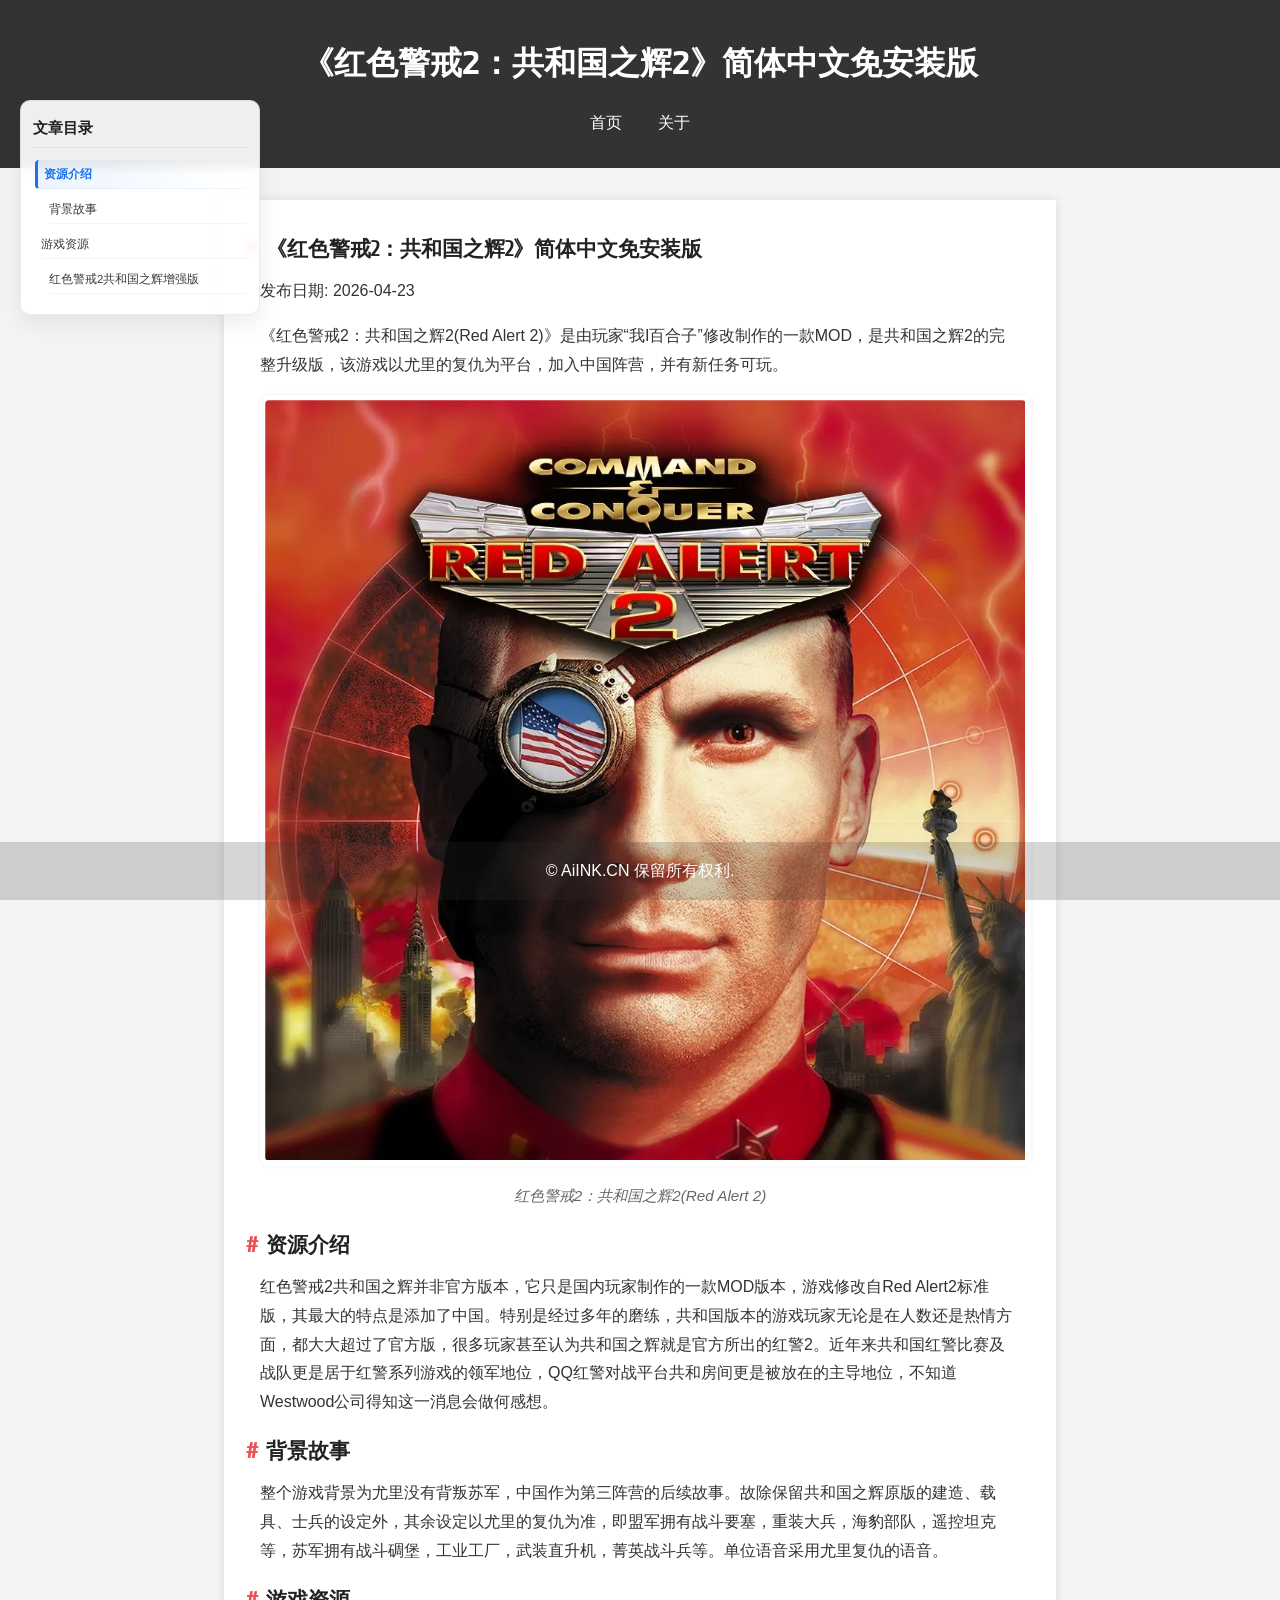
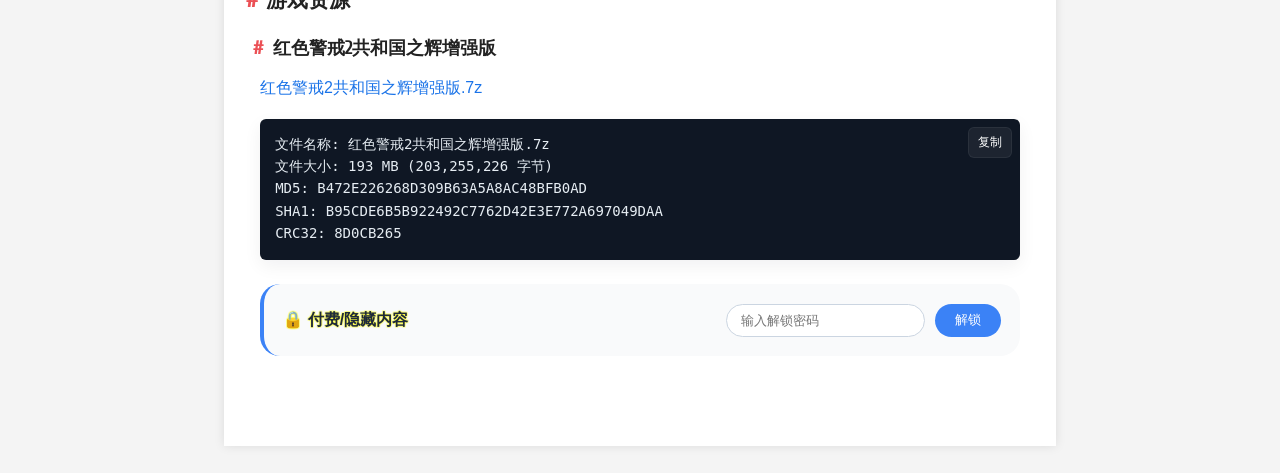
<file: blog/2026-04-23-Red-Alert-2-Republics-Glory-Enhanced-Edition.html>
<!DOCTYPE html>
<html lang="zh-cn">
<head>
    <meta charset="UTF-8">
    <meta name="viewport" content="width=device-width, initial-scale=1.0">
    <title>《红色警戒2：共和国之辉2》简体中文免安装版</title>
    <link rel="stylesheet" href="../css/style.css">
    <link rel="stylesheet" href="../css/images.css">
    <link rel="stylesheet" href="../css/markdown.css">
</head>
<body>
    <header>
        <h1>《红色警戒2：共和国之辉2》简体中文免安装版</h1>
        <nav>
            <ul>
                <li><a href="../index.html">首页</a></li>
                <li><a href="#about">关于</a></li>
            </ul>
        </nav>
    </header>
    <main>
        <article class="markdown-content">
            <h2>《红色警戒2：共和国之辉2》简体中文免安装版</h2>
            <p>发布日期: 2026-04-23</p>
            <div id="markdown-content">
[TOC]

《红色警戒2：共和国之辉2(Red Alert 2)》是由玩家“我I百合子”修改制作的一款MOD，是共和国之辉2的完整升级版，该游戏以尤里的复仇为平台，加入中国阵营，并有新任务可玩。

![红色警戒2：共和国之辉2(Red Alert 2)](/img/202604/2026-04-23-Red-Alert-2-Republics-Glory-Enhanced-Edition-01.webp)

## 资源介绍
红色警戒2共和国之辉并非官方版本，它只是国内玩家制作的一款MOD版本，游戏修改自Red Alert2标准版，其最大的特点是添加了中国。特别是经过多年的磨练，共和国版本的游戏玩家无论是在人数还是热情方面，都大大超过了官方版，很多玩家甚至认为共和国之辉就是官方所出的红警2。近年来共和国红警比赛及战队更是居于红警系列游戏的领军地位，QQ红警对战平台共和房间更是被放在的主导地位，不知道Westwood公司得知这一消息会做何感想。

## 背景故事
整个游戏背景为尤里没有背叛苏军，中国作为第三阵营的后续故事。故除保留共和国之辉原版的建造、载具、士兵的设定外，其余设定以尤里的复仇为准，即盟军拥有战斗要塞，重装大兵，海豹部队，遥控坦克等，苏军拥有战斗碉堡，工业工厂，武装直升机，菁英战斗兵等。单位语音采用尤里复仇的语音。


## 游戏资源
### 红色警戒2共和国之辉增强版

[红色警戒2共和国之辉增强版.7z](https://anranpay.com/omn) 

```
文件名称: 红色警戒2共和国之辉增强版.7z
文件大小: 193 MB (203,255,226 字节)
MD5: B472E226268D309B63A5A8AC48BFB0AD
SHA1: B95CDE6B5B922492C7762D42E3E772A697049DAA
CRC32: 8D0CB265
```



            </div>

<!-- 付费隐藏内容区域 - 由加密生成器创建，AES-256-GCM -->
<div id="paywall_x7c87blv" style="margin: 1.5rem 0; border-left: 4px solid #3b82f6; background: #f9fafb; border-radius: 20px; padding: 1.2rem;">
    <div style="display: flex; justify-content: space-between; align-items: center; flex-wrap: wrap; gap: 12px;">
        <strong style="color:#1e293b;">🔒 付费/隐藏内容</strong>
        <div style="display: flex; gap: 10px;">
            <input type="password" id="pwd_paywall_x7c87blv" placeholder="输入解锁密码" style="padding: 8px 14px; border-radius: 60px; border:1px solid #cbd5e1;">
            <button id="btn_paywall_x7c87blv" style="background:#3b82f6; border:none; color:white; border-radius:60px; padding:0 20px; cursor:pointer;">解锁</button>
        </div>
    </div>
    <div id="content_paywall_x7c87blv" style="margin-top: 18px; display: none;"></div>
</div>
<script>
(function(){
    const container = document.getElementById('paywall_x7c87blv');
    const pwdInput = document.getElementById('pwd_paywall_x7c87blv');
    const unlockBtn = document.getElementById('btn_paywall_x7c87blv');
    const contentDiv = document.getElementById('content_paywall_x7c87blv');
    
    const cipherB64 = "irur2HLNQ0XH9CjGf0UHxikFguViKW6gH6rv+hfd1Rdpv9SteKvXBSX70bh7jF6KscxiFMz96vaBrluT/5Bj2nUx59kQc/c4CT6DgoH9JYG1bm8m4kCphIM3sNftA7SwGyKztgat";
    const saltB64 = "Lu/lL7QODQ2zTUcv/xi0gg==";
    const ivB64 = "zxuULCs7f7nRSfgk";
    
    function b64ToBuffer(b64) {
        const bin = atob(b64);
        const buf = new Uint8Array(bin.length);
        for (let i = 0; i < bin.length; i++) buf[i] = bin.charCodeAt(i);
        return buf.buffer;
    }
    
    async function deriveKeyFromPwd(pwd, saltBuf) {
        const enc = new TextEncoder();
        const keyMat = await crypto.subtle.importKey('raw', enc.encode(pwd), 'PBKDF2', false, ['deriveKey']);
        return crypto.subtle.deriveKey(
            { name: 'PBKDF2', salt: saltBuf, iterations: 210000, hash: 'SHA-256' },
            keyMat,
            { name: 'AES-GCM', length: 256 },
            false,
            ['decrypt']
        );
    }
    
    async function decryptContent(pwd) {
        try {
            const saltBuf = b64ToBuffer(saltB64);
            const ivBuf = b64ToBuffer(ivB64);
            const cipherBuf = b64ToBuffer(cipherB64);
            const key = await deriveKeyFromPwd(pwd, saltBuf);
            const decrypted = await crypto.subtle.decrypt(
                { name: 'AES-GCM', iv: ivBuf },
                key,
                cipherBuf
            );
            return new TextDecoder().decode(decrypted);
        } catch(e) {
            console.warn(e);
            return null;
        }
    }
    
    unlockBtn.addEventListener('click', async () => {
        const pwd = pwdInput.value;
        if (!pwd.trim()) {
            contentDiv.innerHTML = '<span style="color:#ef4444;">⚠️ 请输入密码</span>';
            contentDiv.style.display = 'block';
            return;
        }
        contentDiv.innerHTML = '<span style="color:#6b7280;">🔍 验证中...</span>';
        contentDiv.style.display = 'block';
        const html = await decryptContent(pwd);
        if (html) {
            contentDiv.innerHTML = html;
        } else {
            contentDiv.innerHTML = '<span style="color:#dc2626;">❌ 密码错误，无法解锁内容</span>';
        }
    });
})();
</script>
        </article>
    </main>
    <footer>
        <p>&copy; AiINK.CN 保留所有权利.</p>
    </footer>

    <script src="../js/marked.min.js"></script>
    <script>
        document.addEventListener('DOMContentLoaded', function() {
            const content = document.getElementById('markdown-content');
            content.innerHTML = marked.parse(content.textContent);
            if (window.initMarkdownEnhance) window.initMarkdownEnhance('#markdown-content');
        });
    </script>

    <!-- 全站图片增强脚本（用于 caption 与点击放大） -->
    <script src="../js/add-image-effects.js"></script>
    <!-- Markdown 增强（样式 + 复制按钮） -->
    <script src="../js/markdown-enhance.js"></script>
</body>
</html>
</file>
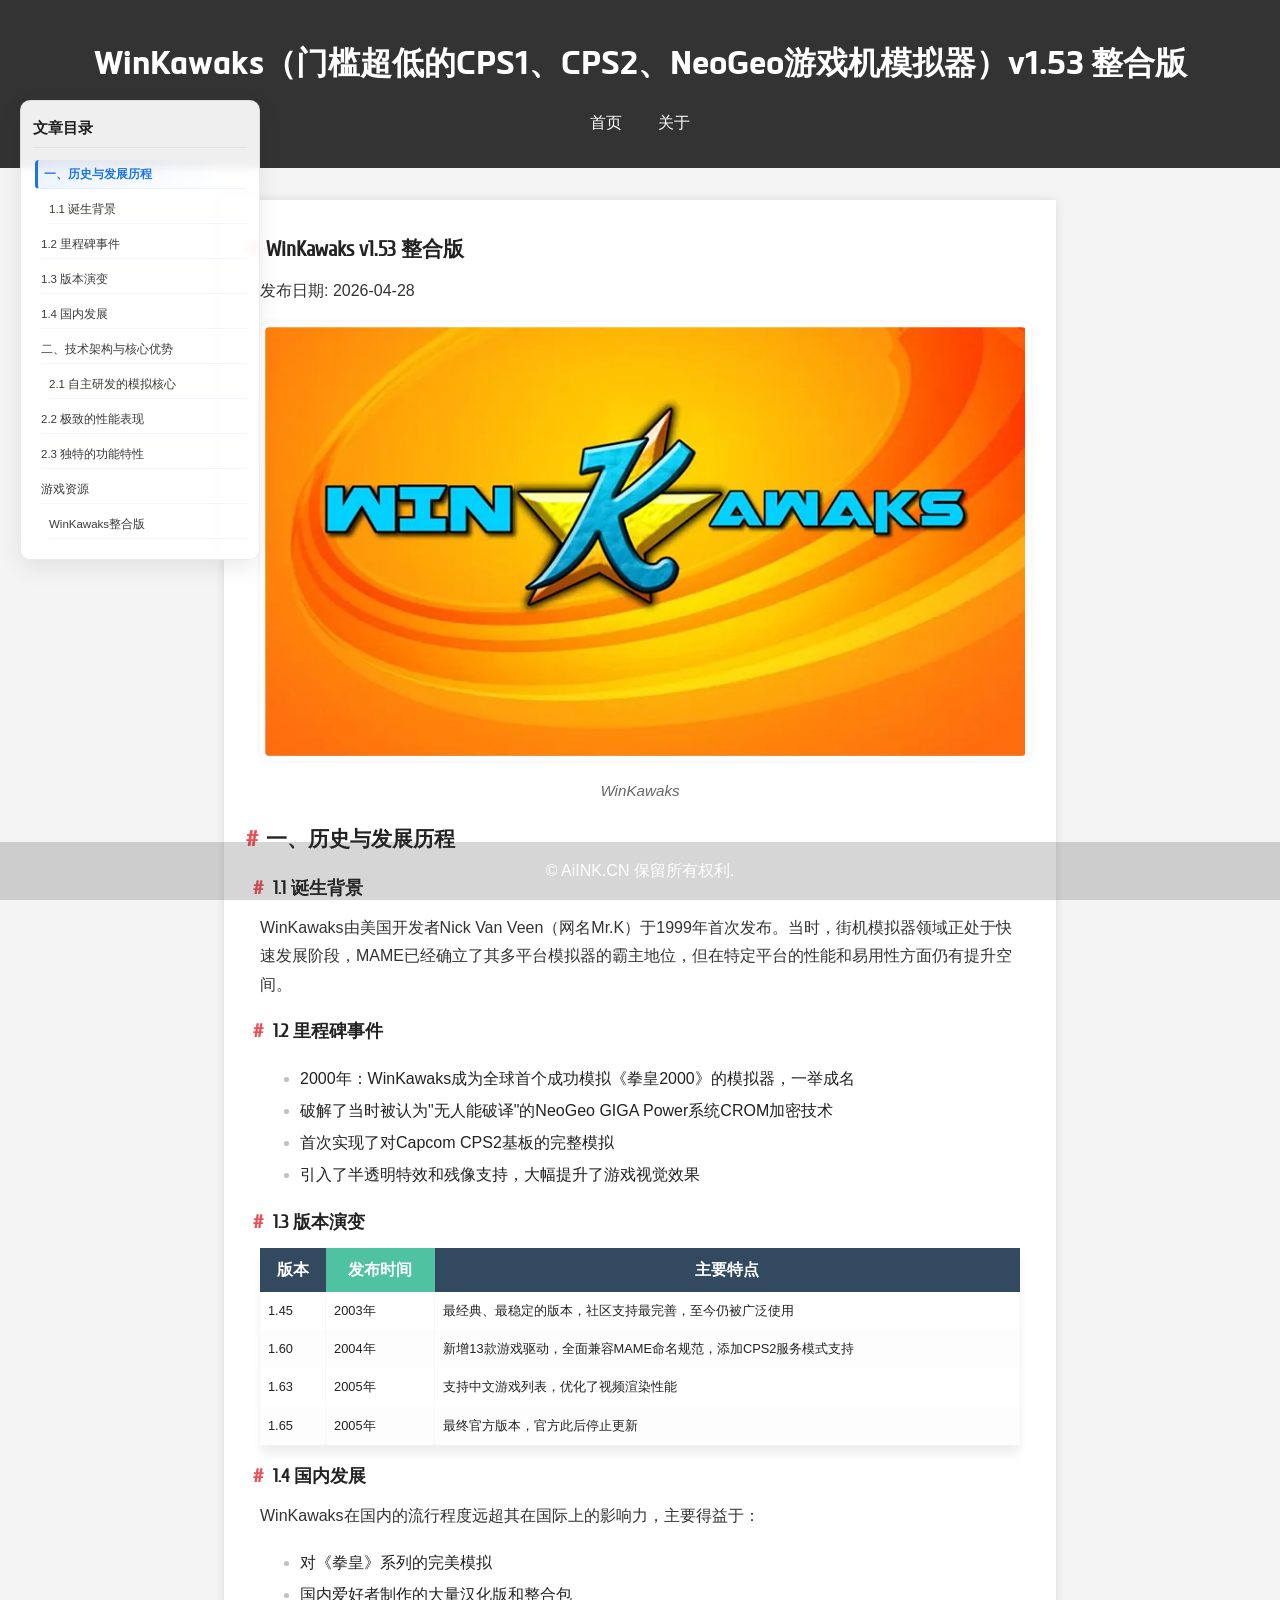
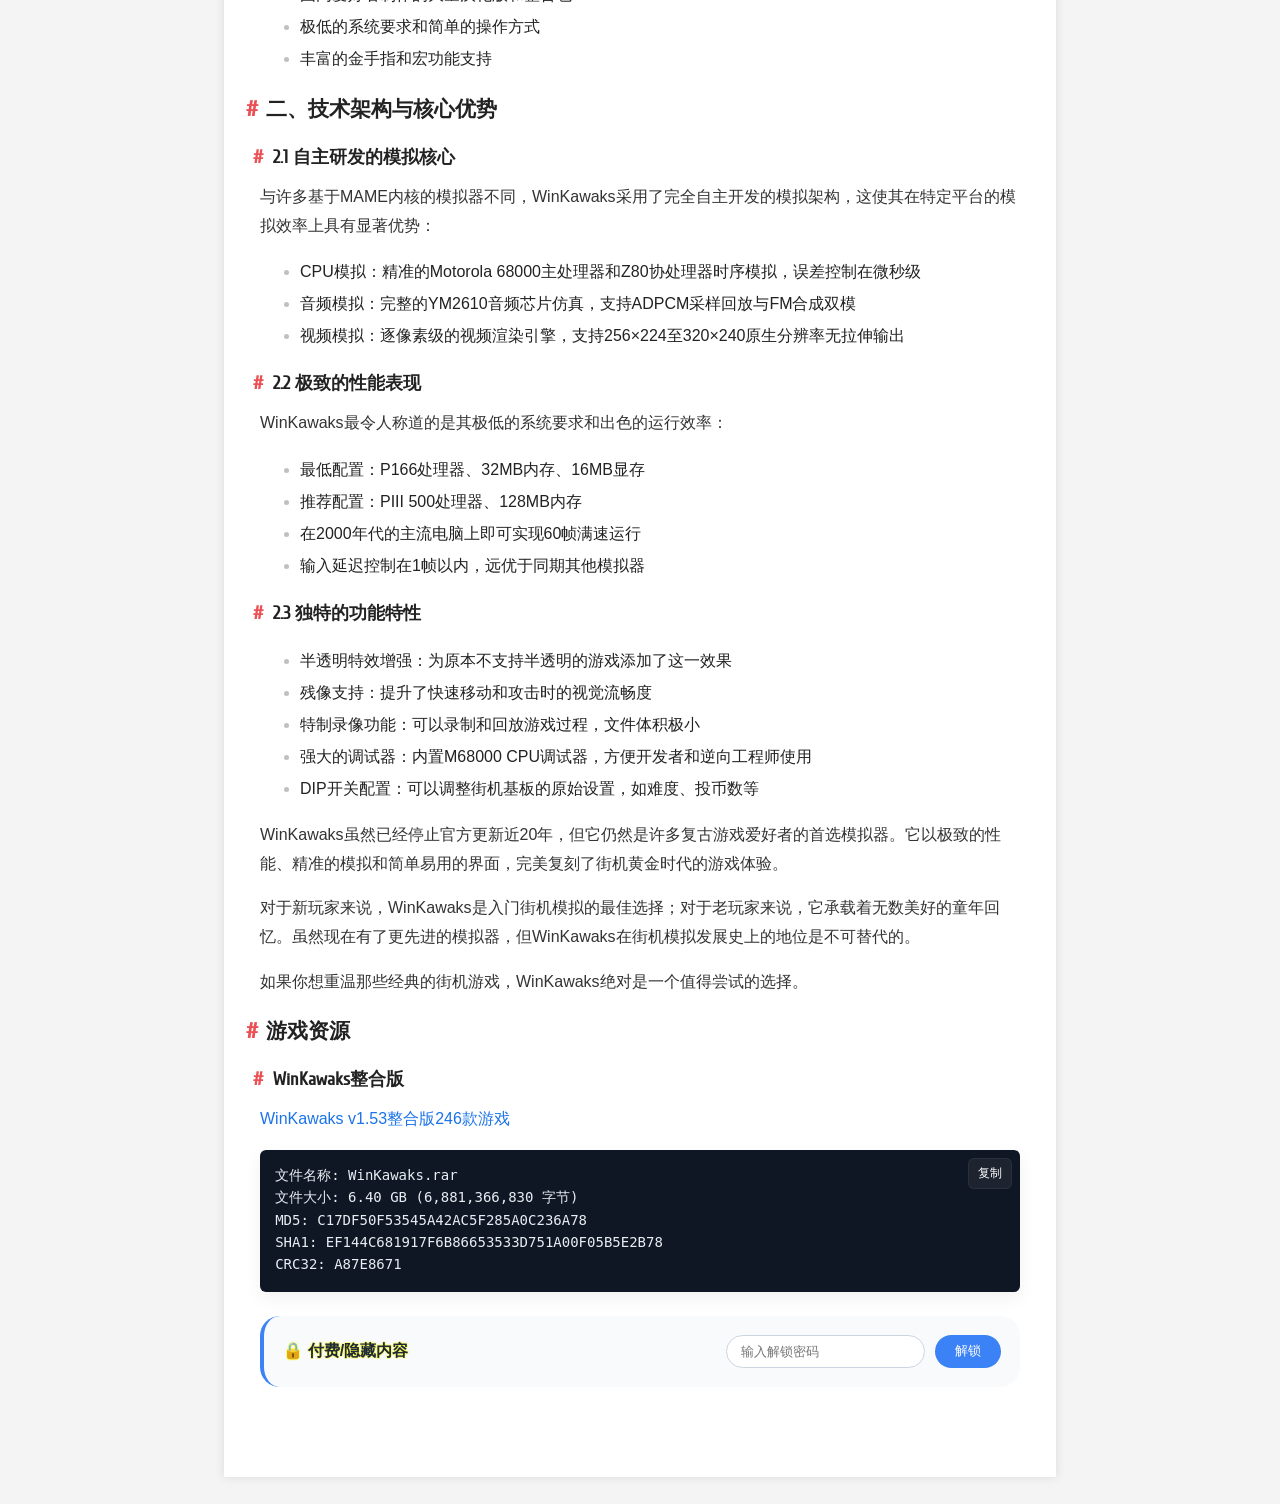
<file: blog/2026-4-28-WinKawaks-All-in-One-Pack.html>
<!DOCTYPE html>
<html lang="zh-cn">
<head>
    <meta charset="UTF-8">
    <meta name="viewport" content="width=device-width, initial-scale=1.0">
    <title>WinKawaks v1.53 整合版(6.40 GB)</title>
    <link rel="stylesheet" href="../css/style.css">
    <link rel="stylesheet" href="../css/images.css">
    <link rel="stylesheet" href="../css/markdown.css">
</head>
<body>
    <header>
        <h1>WinKawaks（门槛超低的CPS1、CPS2、NeoGeo游戏机模拟器）v1.53 整合版</h1>
        <nav>
            <ul>
                <li><a href="../index.html">首页</a></li>
                <li><a href="#about">关于</a></li>
            </ul>
        </nav>
    </header>
    <main>
        <article class="markdown-content">
            <h2>WinKawaks v1.53 整合版</h2>
            <p>发布日期: 2026-04-28</p>
            <div id="markdown-content">
[toc]
[WinKawaks](https://www.winkawaks.org/)，是街机模拟器发展史上最具传奇色彩的作品之一，它以极致的性能、精准的模拟和对《拳皇》系列的完美支持，成为了无数80后、90后玩家的童年回忆。作为第三个模拟器黄金时代（2001-2002年）的标志性产品，它至今仍是许多复古游戏爱好者的首选模拟器。

![WinKawaks](/img/202604/2026-04-28-WinKawaks.webp)

## 一、历史与发展历程

### 1.1 诞生背景
WinKawaks由美国开发者Nick Van Veen（网名Mr.K）于1999年首次发布。当时，街机模拟器领域正处于快速发展阶段，MAME已经确立了其多平台模拟器的霸主地位，但在特定平台的性能和易用性方面仍有提升空间。

### 1.2 里程碑事件
- 2000年：WinKawaks成为全球首个成功模拟《拳皇2000》的模拟器，一举成名
- 破解了当时被认为"无人能破译"的NeoGeo GIGA Power系统CROM加密技术
- 首次实现了对Capcom CPS2基板的完整模拟
- 引入了半透明特效和残像支持，大幅提升了游戏视觉效果

### 1.3 版本演变
| 版本 | 发布时间 | 主要特点 |
|------|----------|----------|
| 1.45 | 2003年 | 最经典、最稳定的版本，社区支持最完善，至今仍被广泛使用 |
| 1.60 | 2004年 | 新增13款游戏驱动，全面兼容MAME命名规范，添加CPS2服务模式支持 |
| 1.63 | 2005年 | 支持中文游戏列表，优化了视频渲染性能 |
| 1.65 | 2005年 | 最终官方版本，官方此后停止更新 |

### 1.4 国内发展
WinKawaks在国内的流行程度远超其在国际上的影响力，主要得益于：
- 对《拳皇》系列的完美模拟
- 国内爱好者制作的大量汉化版和整合包
- 极低的系统要求和简单的操作方式
- 丰富的金手指和宏功能支持

## 二、技术架构与核心优势

### 2.1 自主研发的模拟核心
与许多基于MAME内核的模拟器不同，WinKawaks采用了完全自主开发的模拟架构，这使其在特定平台的模拟效率上具有显著优势：

- CPU模拟：精准的Motorola 68000主处理器和Z80协处理器时序模拟，误差控制在微秒级
- 音频模拟：完整的YM2610音频芯片仿真，支持ADPCM采样回放与FM合成双模
- 视频模拟：逐像素级的视频渲染引擎，支持256×224至320×240原生分辨率无拉伸输出

### 2.2 极致的性能表现
WinKawaks最令人称道的是其极低的系统要求和出色的运行效率：
- 最低配置：P166处理器、32MB内存、16MB显存
- 推荐配置：PIII 500处理器、128MB内存
- 在2000年代的主流电脑上即可实现60帧满速运行
- 输入延迟控制在1帧以内，远优于同期其他模拟器

### 2.3 独特的功能特性
- 半透明特效增强：为原本不支持半透明的游戏添加了这一效果
- 残像支持：提升了快速移动和攻击时的视觉流畅度
- 特制录像功能：可以录制和回放游戏过程，文件体积极小
- 强大的调试器：内置M68000 CPU调试器，方便开发者和逆向工程师使用
- DIP开关配置：可以调整街机基板的原始设置，如难度、投币数等



WinKawaks虽然已经停止官方更新近20年，但它仍然是许多复古游戏爱好者的首选模拟器。它以极致的性能、精准的模拟和简单易用的界面，完美复刻了街机黄金时代的游戏体验。

对于新玩家来说，WinKawaks是入门街机模拟的最佳选择；对于老玩家来说，它承载着无数美好的童年回忆。虽然现在有了更先进的模拟器，但WinKawaks在街机模拟发展史上的地位是不可替代的。

如果你想重温那些经典的街机游戏，WinKawaks绝对是一个值得尝试的选择。

## 游戏资源
### WinKawaks整合版
[WinKawaks v1.53整合版246款游戏](https://anranpay.com/t5n)
```
文件名称: WinKawaks.rar
文件大小: 6.40 GB (6,881,366,830 字节)
MD5: C17DF50F53545A42AC5F285A0C236A78
SHA1: EF144C681917F6B86653533D751A00F05B5E2B78
CRC32: A87E8671
```
     </div>

<div id="paywall_u3koax2d" style="margin: 1.5rem 0; border-left: 4px solid #3b82f6; background: #f9fafb; border-radius: 20px; padding: 1.2rem;">
    <div style="display: flex; justify-content: space-between; align-items: center; flex-wrap: wrap; gap: 12px;">
        <strong style="color:#1e293b;">🔒 付费/隐藏内容</strong>
        <div style="display: flex; gap: 10px;">
            <input type="password" id="pwd_paywall_u3koax2d" placeholder="输入解锁密码" style="padding: 8px 14px; border-radius: 60px; border:1px solid #cbd5e1;">
            <button id="btn_paywall_u3koax2d" style="background:#3b82f6; border:none; color:white; border-radius:60px; padding:0 20px; cursor:pointer;">解锁</button>
        </div>
    </div>
    <div id="content_paywall_u3koax2d" style="margin-top: 18px; display: none;"></div>
</div>
<script>
(function(){
    const container = document.getElementById('paywall_u3koax2d');
    const pwdInput = document.getElementById('pwd_paywall_u3koax2d');
    const unlockBtn = document.getElementById('btn_paywall_u3koax2d');
    const contentDiv = document.getElementById('content_paywall_u3koax2d');
    
    const cipherB64 = "HwcSCDpoTqXCN+w8NLb3unrqkcnfDcpriUaYo2v1kzq7/17RYyyYjH+D/EWMLdwloD0aQWpX8XVxrOzeFvwIAc9dVg6g2Zzm7JF66QXCPyRsdkzMxVvAnIFqrLylZDw/uQGrv3TTbTDWWoPRG/f3aowdgIEXarv6tG1cWtToS8+UlA0WvXx+AKO9vWN0LIhiPfmdPFxyeqnWm0uwNd9BBknbxalv+8wDfFmugSynBSB77wFgz4W9Wamt3YJaxNuzEPSf8hkTXUBkzkJywmEWlGG136S79e050W8XntwmdImAZHMKGj1inYMDZZWzdwPvV919HFEG4chAsZuXdBfKm4uPv/JMKV3ORbYojx3IarBvAHlNM3TyHX6XrsDYTdFpdQMnRapUM9YPhfHs/XG9YhZtz8wc5Mlp2c++aWEyOqZV7MPWX6bEO2QLfum25FL+BOjagfTop6R2nEC2ZybN5ZD0MS8rXYJBZku4k/7lrnL1c2eFTudFmtdBeNhmDeNw1R28sn1OjWYHhv95KD+E505xQ7zxyZHtF7EoO1kqN595aPvzPbnaGyCmWIjkpKWu732lQhfpMzlmtF1DWzjzk8AkHjWSqIfFoK2LvudnHtCeyLOUD4lA3+UU6RRBy13DCxO4Kxynwr1iVUvHuYKQUQ34Mzn/[base64]/9advfizzW2KX8Z/3vt34wJ9Rx+wMvEtfzWJqnK7GV5AbwI66UVlq3XthXi9PPBHpkaq45LrbFlMmh3ZqDN4a5Gbvy7LTWeIZLuU6OmtEWLpP5gr45oOPJLUx7uArZ7Wmr/nSIRG0LJA7J35cYvz2iNoSaGj0uBHZEDj/hBfn9mT9ic1p5uJHbxW";
    const saltB64 = "/mRZ+YkWaBcqSdPbMDNgmw==";
    const ivB64 = "1EQqamzAdEJJVefP";
    
    function b64ToBuffer(b64) {
        const bin = atob(b64);
        const buf = new Uint8Array(bin.length);
        for (let i = 0; i < bin.length; i++) buf[i] = bin.charCodeAt(i);
        return buf.buffer;
    }
    
    async function deriveKeyFromPwd(pwd, saltBuf) {
        const enc = new TextEncoder();
        const keyMat = await crypto.subtle.importKey('raw', enc.encode(pwd), 'PBKDF2', false, ['deriveKey']);
        return crypto.subtle.deriveKey(
            { name: 'PBKDF2', salt: saltBuf, iterations: 210000, hash: 'SHA-256' },
            keyMat,
            { name: 'AES-GCM', length: 256 },
            false,
            ['decrypt']
        );
    }
    
    async function decryptContent(pwd) {
        try {
            const saltBuf = b64ToBuffer(saltB64);
            const ivBuf = b64ToBuffer(ivB64);
            const cipherBuf = b64ToBuffer(cipherB64);
            const key = await deriveKeyFromPwd(pwd, saltBuf);
            const decrypted = await crypto.subtle.decrypt(
                { name: 'AES-GCM', iv: ivBuf },
                key,
                cipherBuf
            );
            return new TextDecoder().decode(decrypted);
        } catch(e) {
            console.warn(e);
            return null;
        }
    }
    
    unlockBtn.addEventListener('click', async () => {
        const pwd = pwdInput.value;
        if (!pwd.trim()) {
            contentDiv.innerHTML = '<span style="color:#ef4444;">⚠️ 请输入密码</span>';
            contentDiv.style.display = 'block';
            return;
        }
        contentDiv.innerHTML = '<span style="color:#6b7280;">🔍 验证中...</span>';
        contentDiv.style.display = 'block';
        const html = await decryptContent(pwd);
        if (html) {
            contentDiv.innerHTML = html;
        } else {
            contentDiv.innerHTML = '<span style="color:#dc2626;">❌ 密码错误，无法解锁内容</span>';
        }
    });
})();
</script>

        </article>
    </main>
    <footer>
        <p>&copy; AiINK.CN 保留所有权利.</p>
    </footer>

<script src="../js/marked.min.js"></script>
    <script>
        document.addEventListener('DOMContentLoaded', function() {
            const content = document.getElementById('markdown-content');
            content.innerHTML = marked.parse(content.textContent);
            if (window.initMarkdownEnhance) window.initMarkdownEnhance('#markdown-content');
        });
    </script>

    <!-- 全站图片增强脚本（用于 caption 与点击放大） -->
    <script src="../js/add-image-effects.js"></script>
    <!-- Markdown 增强（样式 + 复制按钮） -->
    <script src="../js/markdown-enhance.js"></script>
</body>
</html>
</file>
<file: css/style.css>
/* 简洁响应式博客样式 */
body {
    font-family: Arial, sans-serif;
    margin: 0;
    padding: 0;
    line-height: 1.6;
    color: #333;
    background-color: #f4f4f4;
}

header {
    background-color: #333;
    color: #fff;
    padding: 1rem;
    text-align: center;
}

nav ul {
    list-style: none;
    padding: 0;
}

nav ul li {
    display: inline;
    margin: 0 1rem;
}

nav a {
    color: #fff;
    text-decoration: none;
}

main {
    max-width: 800px;
    margin: 2rem auto;
    padding: 1rem;
    background-color: #fff;
    box-shadow: 0 0 10px rgba(0,0,0,0.1);
}

article {
    margin-bottom: 2rem;
}

footer {
    background-color: #3333;
    color: #fff;
    text-align: center;
    position: fixed;
    bottom: 0;
    width: 100%;
}

/* 响应式设计 */
@media (max-width: 768px) {
    main {
        margin: 1rem;
        padding: 0.5rem;
    }
    header, footer {
        padding: 0.5rem;
    }
    nav ul li {
        display: block;
        margin: 0.5rem 0;
    }
}
</file>
<file: css/images.css>
/* 图片包装、说明和放大遮罩样式 */
.image-wrap {
  display: inline-block;
  position: relative;
  max-width: 100%;
  line-height: 0; /* 避免行高影响布局 */
}

.image-wrap img {
  display: block;
  max-width: 100%;
  height: auto;
  transition: transform 260ms ease, box-shadow 260ms ease;
  will-change: transform;
}

/* 小动效：可放大时鼠标提示 */
.image-wrap.zoomable img {
  cursor: zoom-in;
  transition: transform 260ms cubic-bezier(.2,.8,.2,1);
}

/* 缩放时的光环样式（只是微小视觉反馈） */
.image-wrap.zoomable img:active {
  transform: scale(0.995);
}

/* 图片说明文字 */
.img-caption {
  display: block;
  margin-top: 6px;
  text-align: center;
  font-style: italic;
  color: #666;
  font-size: 0.95em;
}

/* 放大时的遮罩层 */
.img-zoom-overlay {
  position: fixed;
  inset: 0;
  background: rgba(0,0,0,0.72);
  display: flex;
  align-items: center;
  justify-content: center;
  z-index: 9999;
  cursor: zoom-out;
  opacity: 0;
  transition: opacity 180ms ease;
}

/* 当遮罩显示时设为不透明 */
.img-zoom-overlay.show {
  opacity: 1;
}

/* 放大的图片在遮罩里的样式 */
.img-zoom-overlay img {
  max-width: 92vw;
  max-height: 92vh;
  width: auto;
  height: auto;
  box-shadow: 0 10px 30px rgba(0,0,0,0.6);
  border-radius: 4px;
  transition: transform 220ms cubic-bezier(.2,.9,.2,1);
  cursor: zoom-out;
}

/* 防止页面滚动（当 overlay 显示时给 body 加 class 控制） */
body.img-zoomed {
  overflow: hidden;
}
</file>
<file: css/markdown.css>
@charset 'UTF-8';
@font-face{font-family:"h";src:url("./fonts/h.woff2") format("woff2"),url("./fonts/h.woff") format("woff"),url("./fonts/h.ttf") format("truetype"),url("./fonts/h.svg") format("svg");font-weight:normal;font-style:normal}
@font-face{font-family:"mb";src:url("./fonts/mb.woff2") format("woff2"),url("./fonts/mb.woff") format("woff"),url("./fonts/mb.ttf") format("truetype"),url("./fonts/mb.svg") format("svg");font-weight:normal;font-style:normal}

/* ========= 统一目录容器 ========= */
.toc-panel {
  background: rgba(255, 255, 255, 0.92);
  backdrop-filter: blur(4px);
  -webkit-backdrop-filter: blur(4px);
  border: 1px solid rgba(0, 0, 0, 0.08);
  border-radius: 10px;
  box-shadow: 0 8px 24px rgba(0, 0, 0, 0.08);
  z-index: 999;
  box-sizing: border-box;
  font-size: 14px;
  transition: all 0.2s ease;
}

/* 桌面端：浮动在左侧，不占用正文空间 */
@media (min-width: 901px) {
  .toc-panel {
    position: fixed;
    left: 20px;
    top: 100px;
    width: 240px;
    max-height: calc(100vh - 140px);
    overflow-y: auto;
    padding: 14px 12px;
  }
  .toc-panel .toc-header {
    display: flex;
    align-items: center;
    justify-content: space-between;
    margin-bottom: 12px;
    border-bottom: 1px solid rgba(0,0,0,0.05);
    padding-bottom: 6px;
  }
  .toc-panel .toc-title {
    font-weight: 700;
    color: #1e1e1e;
    font-size: 15px;
  }
  .toc-panel .toc-toggle-btn {
    display: none; /* 桌面端不显示折叠按钮，始终展开 */
  }
  .toc-panel .toc-list-wrapper {
    display: block !important;
  }
  /* 正文不右移，保持原有宽度 */
  body.has-toc .markdown-content {
    margin-left: auto;
    margin-right: auto;
  }
}

/* 移动端：位于文章顶部，可折叠 */
@media (max-width: 900px) {
  .toc-panel {
    position: static;
    width: 100%;
    margin: 20px 0;
    padding: 10px 12px;
    background: #fafafa;
    border-radius: 8px;
    border: 1px solid #eaeaea;
    backdrop-filter: none;
    -webkit-backdrop-filter: none;
  }
  .toc-panel .toc-header {
    display: flex;
    align-items: center;
    justify-content: space-between;
    cursor: pointer;
  }
  .toc-panel .toc-title {
    font-weight: 600;
    color: #333;
    font-size: 16px;
  }
  .toc-panel .toc-toggle-btn {
    background: none;
    border: 1px solid #ccc;
    border-radius: 6px;
    padding: 4px 12px;
    font-size: 16px;
    cursor: pointer;
    color: #444;
  }
  .toc-panel .toc-list-wrapper {
    display: none;
    margin-top: 12px;
    border-top: 1px solid #e0e0e0;
    padding-top: 12px;
  }
  .toc-panel.expanded .toc-list-wrapper {
    display: block;
  }
}

/* 目录列表样式（桌面端和移动端共用） */
.toc-panel ul {
  list-style: none;
  margin: 0;
  padding-left: 0.5rem;
}
.toc-panel li {
  margin: 6px 0;
  line-height: 1.5;
}
.toc-panel .toc-link {
  color: #3a3a3a;
  text-decoration: none;
  display: block;
  word-break: break-word;
  transition: color 0.15s;
  font-size: 11.5px;
  border-bottom: 1px solid #1a73e810;
}
.toc-panel .toc-link:hover {
  color: #1a73e8;
  border-bottom: 1px solid #1a73e850;
  text-decoration: none;
}
.toc-panel .toc-link.active {
  border-left: 3px solid #1a73e8;
  color: #1a73e8;
  font-weight: 700;
  background: linear-gradient(90deg, rgba(26,115,232,0.08) 0%, transparent 90%);
  border-radius: 4px;
  padding-left: 6px;
  margin-left: -6px;
}

/* 基本 Markdown 容器 */
.markdown-content {
  font-family: -apple-system, BlinkMacSystemFont, "Segoe UI", Roboto, "Helvetica Neue",
               Arial, "Noto Sans SC", "PingFang SC", "Hiragino Sans GB", "Microsoft Yahei",
               sans-serif;
  color: #222;
  line-height: 1.75;
  font-size: 16px;
  word-wrap: break-word;
  max-width: 860px;
  margin: 0 auto;
  padding: 0 20px 50px 20px
}

/* 段落与链接 */
.markdown-content p { margin: 0 0 1em; color: #333; }
.markdown-content a { color: #1a73e8; text-decoration: none; }
.markdown-content a:hover { text-decoration: underline; }
.markdown-content em{
color:#777;
font-family: Inter, -apple-system, BlinkMacSystemFont, PingFang SC, Hiragino Sans GB, noto sans, Microsoft YaHei, Helvetica Neue, Helvetica, Arial, sans-serif;
line-height: 1.15;
word-wrap: break-word;
margin: 0 auto;
padding: 0 20px;
}

/* 列表 */
.markdown-content li{line-height:2em;white-space:pre-wrap;word-wrap:break-word}
.markdown-content li::marker{color:#77777777;font-family:FontAwesome!important}
.markdown-content li:hover::marker{color:#eb5055!important}
a.posttittle{margin:0px;padding:0px;height:0px;width:0px;visibility:hidden;border:none!important}
.markdown-content strong,.markdown-content b{font-weight:700;text-shadow:-1px 0 rgb(255 255 0 / 20%),0 1px rgb(255 255 0 / 20%),1px 0 rgb(255 255 0 / 20%),0 -1px rgb(255 255 0 / 20%),-1px -1px rgb(255 255 0 / 20%),1px 1px rgb(255 255 0 / 20%),-1px 1px rgb(255 255 0 / 20%),1px -1px rgb(255 255 0 / 20%);transition:.3s ease-out}
.markdown-content strong:hover,.markdown-content b:hover{color:#fff;text-shadow:-1px 0 red,0 1px red,1px 0 red,0 -1px red,-1px -1px red,1px 1px red,-1px 1px red,1px -1px red}
h1,.markdown-content h1{font-family:"mb","HarmonyOS Sans",HarmonyOS_Regular,"Noto Sans CJK SC","Sourse Han Sans CN","思源黑体 CN","Sarasa UI SC","Sarasa Gothic SC",MiSans,"PingFang SC","Microsoft YaHei","WenQuanYi Micro Hei",sans-serif,system-ui,"Apple Color Emoji","Segoe UI Emoji"}
h2,h3,h4,h5,h6,.markdown-content h2,.markdown-content h3,.markdown-content h4,.markdown-content h5,.markdown-content h6{position:relative;margin:15px auto 10px;font-weight:700!important;font-family:"h","HarmonyOS Sans",HarmonyOS_Regular,"Noto Sans CJK SC","Sourse Han Sans CN","思源黑体 CN","Sarasa UI SC","Sarasa Gothic SC",MiSans,"PingFang SC","Microsoft YaHei","WenQuanYi Micro Hei",sans-serif,system-ui,"Apple Color Emoji","Segoe UI Emoji"}
.markdown-content h1{font-size:1.6rem}
.markdown-content h2{font-size:1.3rem;text-indent:0.4rem}
.markdown-content h3{font-size:1.1rem;text-indent:0.8rem}
.markdown-content h4{font-size:1rem;text-indent:1.2rem}
.markdown-content h5{font-size:0.9rem;text-indent:1.6rem}
.markdown-content h6{font-size:0.8rem;text-indent:2rem}
.markdown-content h1::before,.markdown-content h2::before,.markdown-content h3::before,.markdown-content h4::before,.markdown-content h5::before,.markdown-content h6::before{font-weight:700;position:absolute;top:0;left:-20px;content:'#';color:#eb5055}
.dark .markdown-content blockquote{background-color:#222938;color:#8d9199;border-left:4px solid #00aeff}
.dark .markdown-content blockquote::before{content:"";display:block;background:url('[data-uri]') no-repeat 50% 50%}
.markdown-content blockquote{background:#f5f5f559;margin:1em 0 1.2em;padding:18px;overflow:auto;box-sizing:border-box;width:100%;border-left:4px solid #e5e7eb}
.markdown-content blockquote::before{content:"";display:block;background:url('[data-uri]') no-repeat 50% 50%;width:60px;height:32px;position:absolute;z-index:1;font-size:80px;margin:-37px 0 0 -25px;opacity:.1}
.markdown-content blockquote p{padding-bottom:0rem;margin-bottom:0rem}
.markdown-content pre code{font-family:"monospace",Courier,Courier New,Verdana,Arial!important;font-size:14px;line-height:1.25rem;margin:0;padding:0px 0px;color:#7d7d7e;white-space:inherit;border:0;background:0}
.markdown-content pre figure{margin:0}
.markdown-content p:not(ul p):not(li p){line-height:1.8rem;word-wrap:break-word;word-break:break-word;margin-bottom:1rem}
code{font-family:-apple-system,BlinkMacSystemFont,"Segoe UI",Roboto,"Helvetica Neue",Arial,sans-serif,"Apple Color Emoji","Segoe UI Emoji","Segoe UI Symbol";margin:0 2px;padding:1px 5px;white-space:inherit;color:#c7254e;border:none;border-radius:6px;background-color:#f9f2f4}

/* 表格样式 (略) 保持原样 */
table{box-shadow:0px 9px 9px rgba(0,0,0,0.066)}
table,table th,table td,table tr{word-break:break-all!important}
.markdown-content table,.content table{border-radius:5px;font-weight:normal;border:none;border-collapse:collapse;width:100%;max-width:100%;background-color:rgba(255,255,255,0.068);margin-bottom:1rem}
.markdown-content table td,.markdown-content table th,.content table td,.content table th{padding:8px}
.markdown-content table td,.content table td{border-right:1px solid #f8f8f8;font-size:0.8rem}
.markdown-content table thead th,.content table thead th{color:#ffffff;background:#4FC3A1}
.markdown-content table thead th:nth-child(odd),.content table thead th:nth-child(odd){color:#ffffff;background:#324960}
.markdown-content table tr:nth-child(even),.content table tr:nth-child(even){background:#FDFDFD}
@media (max-width:767px){
.markdown-content table,.content table{display:block;width:100%;margin:0px;white-space:nowrap}
table:before{content:"横向滚动>";display:block;text-align:right;font-size:11px;color:white;padding:0 0 10px}
.markdown-content table thead,.markdown-content table tbody,.markdown-content table thead th,.content table thead,.content table tbody,.content table thead th{display:block}
.markdown-content table thead th:last-child,.content table thead th:last-child{border-bottom:none}
.markdown-content table thead,.content table thead{float:left}
.markdown-content table tbody,.content table tbody{width:auto;position:relative;overflow-x:auto}
.markdown-content table td,.markdown-content table th,.content table td,.content table th{max-height:200px;vertical-align:middle;box-sizing:border-box;overflow-x:hidden;overflow-y:auto;max-width:120px;font-size:11.5px;word-break:break-all;text-overflow:ellipsis}
.markdown-content table thead th,.content table thead th{text-align:left;border-bottom:1px solid #f7f7f9}
.markdown-content table tbody tr,.content table tbody tr{display:table-cell}
.markdown-content table tbody tr:nth-child(odd),.content table tbody tr:nth-child(odd){background:none}
.markdown-content table tr:nth-child(even),.content table tr:nth-child(even){background:transparent}
.markdown-content table tr td:nth-child(odd),.content table tr td:nth-child(odd){background:#F8F8F8;border-right:1px solid #E6E4E4}
.dark .highlight,.dark table.highlight,.dark table tr:hover,.dark table tr:nth-child(2n):hover,.dark .content table tr:hover,.dark .content table tr:nth-child(2n):hover{background-color:#31304D!important}
.dark tr td:nth-child(odd),.dark tr td:nth-child(odd){background-color:#31363F!important}
.markdown-content table tr td:nth-child(even),.content table tr td:nth-child(even){border-right:1px solid #E6E4E4}
.markdown-content table tbody td,.content table tbody td{display:block;text-align:center}
.markdown-content-content .w-full{width:auto}
}
/* 图片样式 */
.markdown-content img{background-color:#fff;-moz-box-shadow:0px 0px 5px #eee;box-shadow:0px 0px 5px #eee;position:relative;display:block;overflow:hidden;max-width:100%;height:auto;margin:0 auto;-webkit-transition:all .24s ease;transition:all .24s ease;padding:0.33rem;border-radius:9px}
.markdown-content table img{background:none;padding:0px;border:none;border-radius:0px}

/* 行内代码 */
.markdown-content code {
  background: #f6f8fa;
  padding: 0.15em 0.35em;
  border-radius: 4px;
  font-family:"Iosevka", "等距更纱黑体 SC", sans-serif, monospace, system-ui!important;
  font-size: 0.95em;
  color: #c7254e;
  cursor: pointer;
}

/* 代码块样式 */
.markdown-content pre {
  position: relative;
  background: #0f1724;
  color: #e6edf3;
  padding: 1em;
  border-radius: 6px;
  overflow: auto;
  font-family: ui-monospace, SFMono-Regular, Menlo, Monaco, "Roboto Mono", "Noto Mono", monospace;
  font-size: 0.95em;
  line-height: 1.4;
  margin: 0 0 1em;
  box-shadow: 0 6px 18px rgba(16,24,40,0.06);
}

.markdown-content pre code { background: transparent; color: inherit; }

/* 复制按钮 */
.code-copy-btn {
  position: absolute;
  top: 8px;
  right: 8px;
  display: inline-flex;
  align-items: center;
  gap: 6px;
  padding: 6px 9px;
  background: rgba(255,255,255,0.06);
  color: #fff;
  border: 1px solid rgba(255,255,255,0.06);
  border-radius: 6px;
  font-size: 12px;
  cursor: pointer;
  user-select: none;
  transition: background 160ms ease, transform 120ms ease;
  z-index: 5;
}
.code-copy-btn:hover { background: rgba(255,255,255,0.12); transform: translateY(-1px); }
.code-copy-btn.success {
  background: #16a34a;
  border-color: rgba(0,0,0,0.12);
}

.copy-toast {
  position: fixed;
  bottom: 28px;
  left: 50%;
  transform: translateX(-50%);
  background: rgba(20,20,20,0.9);
  color: #fff;
  padding: 8px 12px;
  border-radius: 999px;
  font-size: 13px;
  box-shadow: 0 6px 18px rgba(0,0,0,0.25);
  z-index: 10000;
  opacity: 0;
  transition: opacity 180ms ease;
}
.copy-toast.show { opacity: 1; }

@media (max-width: 640px) {
  .markdown-content pre { padding: 0.75em; font-size: 0.86em; }
  .code-copy-btn { padding: 5px 7px; font-size: 11px; top: 6px; right: 6px; }
}

/* ==== 返回顶部 & 二维码 ==== */
.back-to-top-wrapper {
  position: fixed;
  right: 18px;
  bottom: 18px;
  display: flex;
  flex-direction: column;
  gap: 8px;
  align-items: center;
  z-index: 12000;
  pointer-events: none;
  opacity: 0;
  transform: translateY(8px);
  transition: opacity 180ms ease, transform 180ms ease;
}
.back-to-top-wrapper.visible {
  pointer-events: auto;
  opacity: 1;
  transform: translateY(0);
}
.back-to-top-wrapper button {
  pointer-events: auto;
  appearance: none;
  border: none;
  background: rgba(32,33,36,0.95);
  color: #fff;
  width: 44px;
  height: 44px;
  border-radius: 10px;
  box-shadow: 0 6px 20px rgba(0,0,0,0.24);
  cursor: pointer;
  display: inline-flex;
  align-items: center;
  justify-content: center;
  font-size: 16px;
  transition: transform 120ms ease, background 120ms ease;
}
.back-to-top-wrapper button:hover { transform: translateY(-3px); background: rgba(26, 115, 232, 0.95); }

.back-to-top { font-weight: 700; line-height: 1; }
.qr-trigger { font-size: 14px; }

@media (max-width: 420px) {
  .back-to-top-wrapper { right: 12px; bottom: 12px; gap: 6px; }
  .back-to-top-wrapper button { width: 38px; height: 38px; font-size: 14px; border-radius: 8px; }
}

.qr-overlay {
  position: fixed;
  inset: 0;
  background: rgba(0,0,0,0.55);
  display: flex;
  align-items: center;
  justify-content: center;
  z-index: 13000;
  padding: 24px;
}
.qr-box {
  background: #fff;
  border-radius: 12px;
  padding: 18px;
  max-width: 92vw;
  width: 360px;
  box-shadow: 0 20px 40px rgba(0,0,0,0.35);
  display: flex;
  flex-direction: column;
  align-items: center;
}
.qr-title {
  font-size: 16px;
  color: #222;
  margin-bottom: 10px;
  font-weight: 600;
}
.qr-image {
  width: 320px;
  height: 320px;
  max-width: 80vw;
  max-height: 80vw;
  object-fit: contain;
  border-radius: 6px;
  background: #fff;
}

.copy-toast { z-index: 14000; }
</file>
